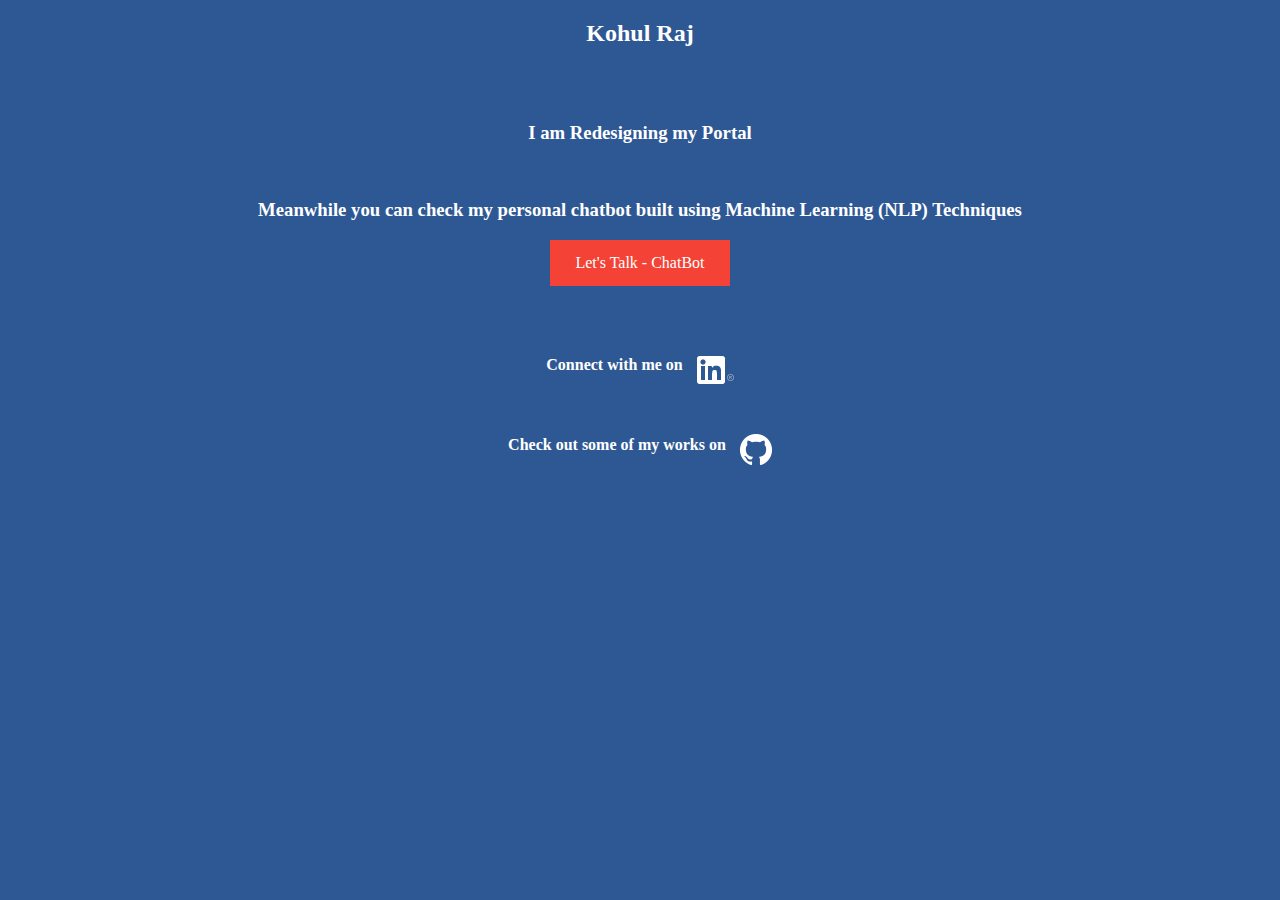
<file: index.html>
<!DOCTYPE html>
<html>
<head>
	<title>Kohul's Portal</title>
     <!-- Global site tag (gtag.js) - Google Analytics -->
    <script async src="https://www.googletagmanager.com/gtag/js?id=UA-137378866-1"></script>
    <script>
        window.dataLayer = window.dataLayer || [];
        function gtag(){dataLayer.push(arguments);}
        gtag('js', new Date());
        gtag('config', 'UA-137378866-1');
    </script>
    
	<style type="text/css">
		.content {
			text-align: center;
			color: white;
		}
		body {
			background-color: #2E5894;
		}
		a:link.chat, a:visited.chat {
		  background-color: #f44336;
		  color: white;
		  padding: 14px 25px;
		  text-align: center;
		  text-decoration: none;
		  display: inline-block;
		}
		a:hover.chat, a:active.chat {
		  background-color: black;
		}
		.image {
			padding-left: 10px;
		}
	</style>
	<link rel="stylesheet" href="css/overlay.css">
</head>
<body>
	 <!--chat-->
     <div id="myNav" class="overlay">
		<a href="javascript:void(0)" class="closebtn" onclick="closeNav()">&times;</a>
        <h3 class="overlay-title">Ask about Me</h3>
		<p id="messages" class="overlay-msg"></p>             
		<div id = "textbutton" class="overlay-content">
			<input type="text" id="txtbox" onkeydown = "if (event.keyCode == 13) document.getElementById('sendbutton').click()" size="50" />
			<button id="sendbutton" onclick="bot()">send</button>
    	</div>
	</div>
            <!-- end chat-->

	<div class="content">
        <h2>Kohul Raj</h2>
        <br><br>
		<h3>I am Redesigning my Portal</h3>
		<br>
		<h3>Meanwhile you can check my personal chatbot built using Machine Learning (NLP) Techniques</h3>

		<a href="#" onclick="openNav()" class="chat"><span>Let's Talk - ChatBot</span></a>
		<br><br><br><br>

		<p>
			<b>Connect with me on </b>
		    <a href="http://linkedin.com/in/kohulraj"> 
		    	<span class="image"></span><img src="img/ln.png" align="middle" alt=""></span>
		    </a>
	    </p>
        <br>
	    <p>
			<b>Check out some of my works on </b>
		    <a href="http://github.com/krmmkr"> 
		    	<span class="image"> <img src="img/github.png" align="middle" alt=""> </span>
		    </a>
		</p>
	</div>

	<script src="js/chat.js"></script>
</body>
</html>
</file>
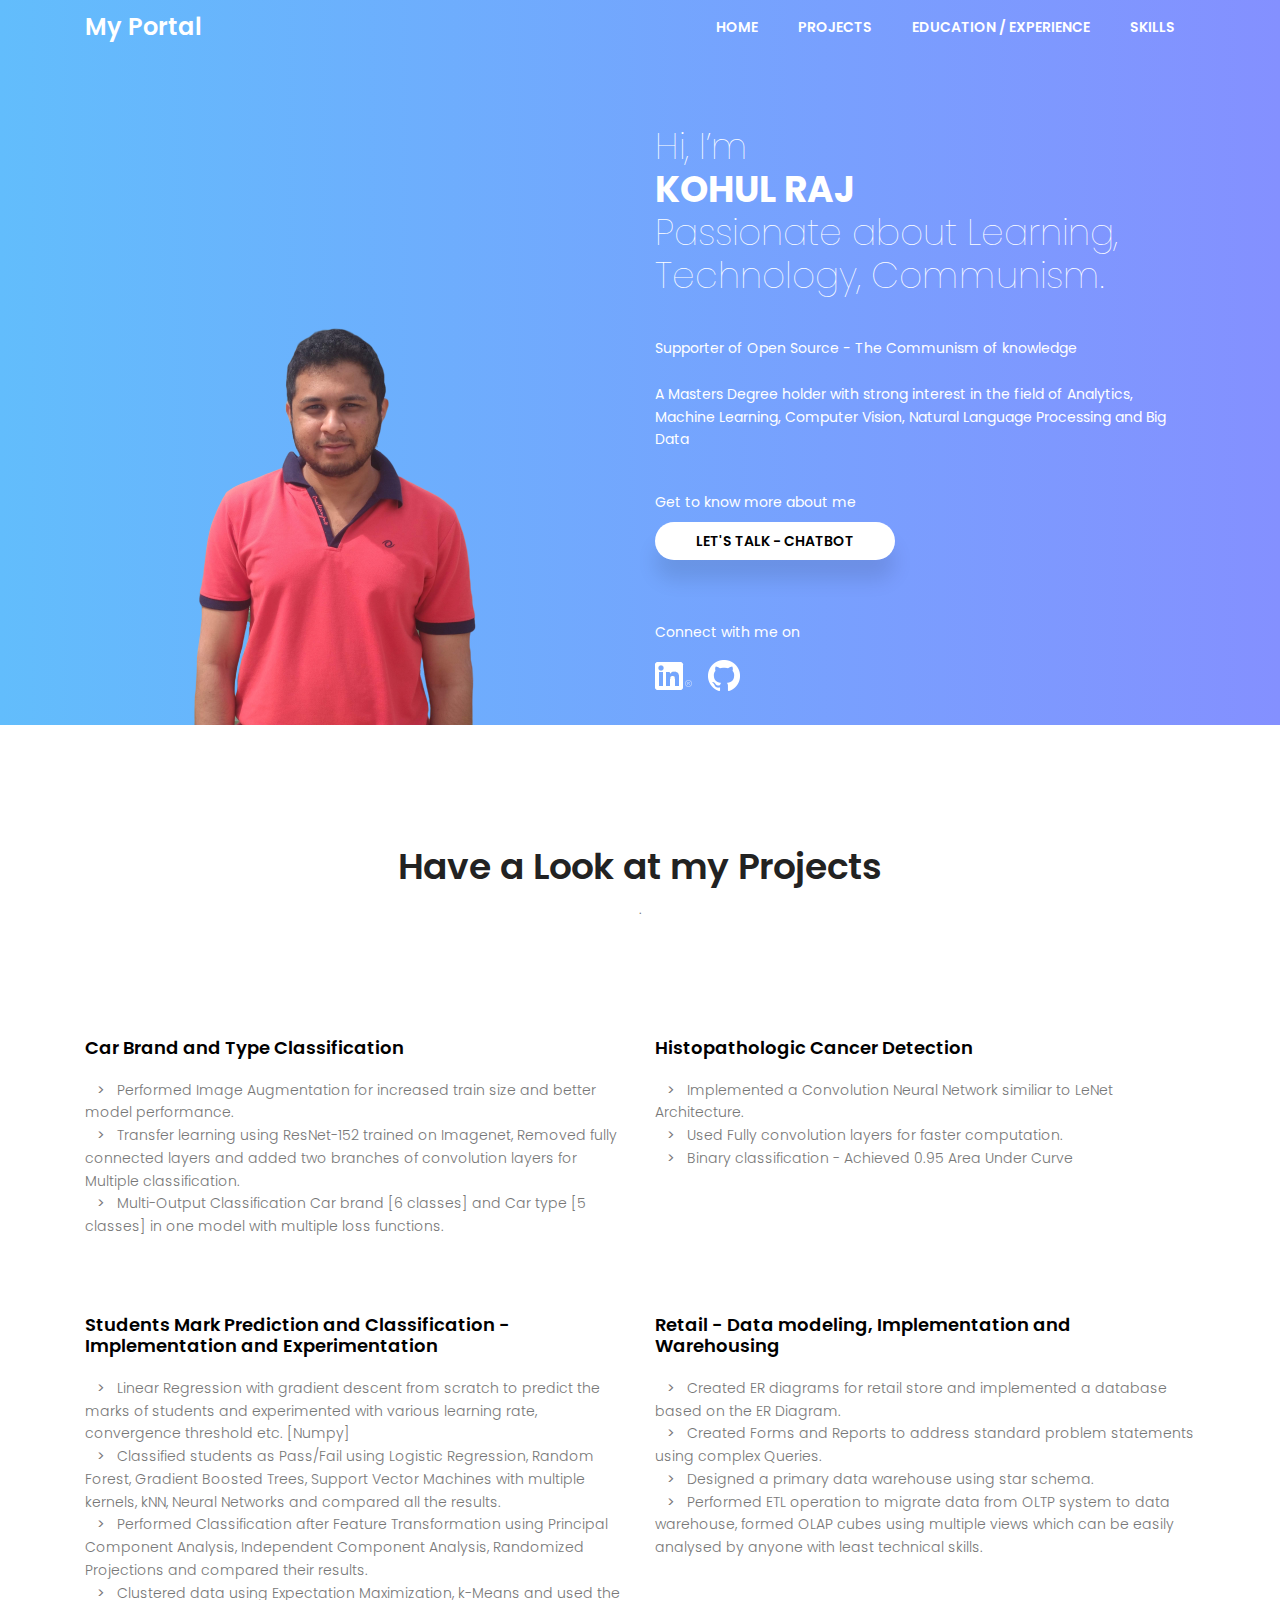
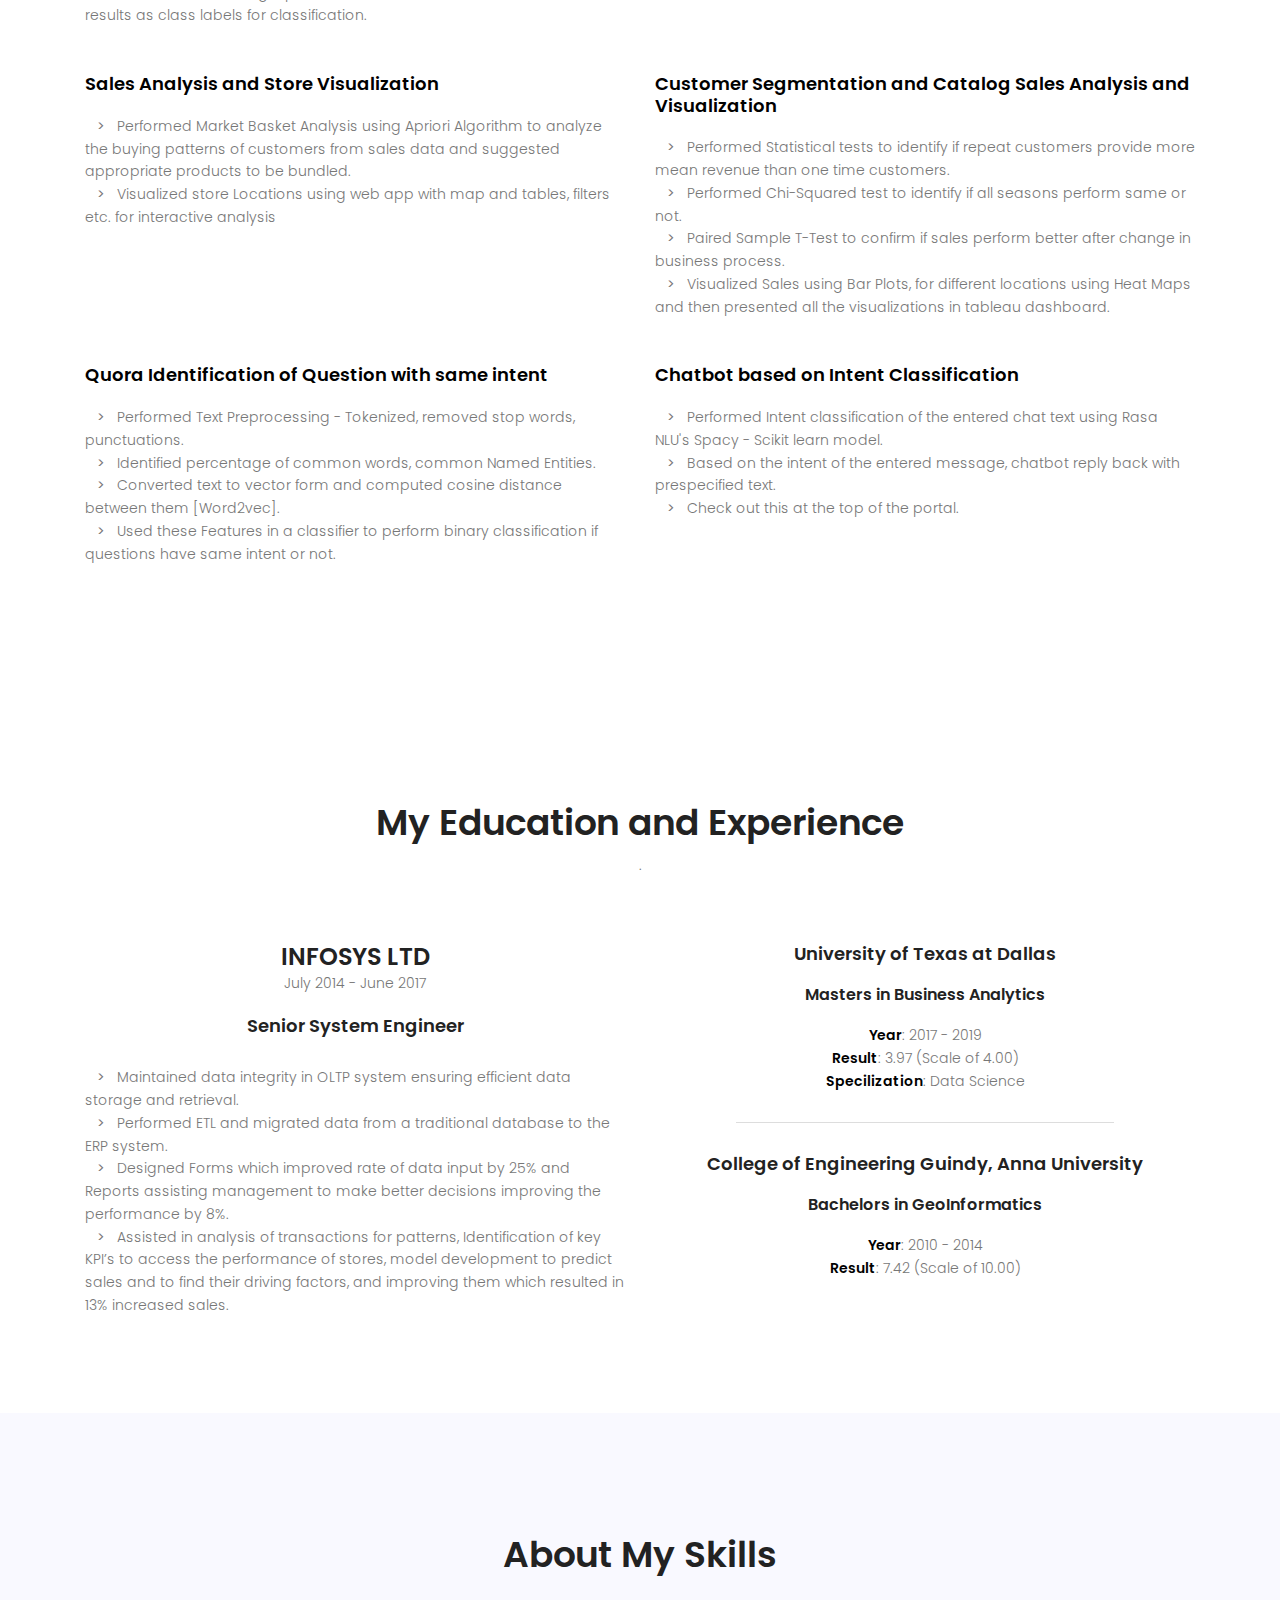
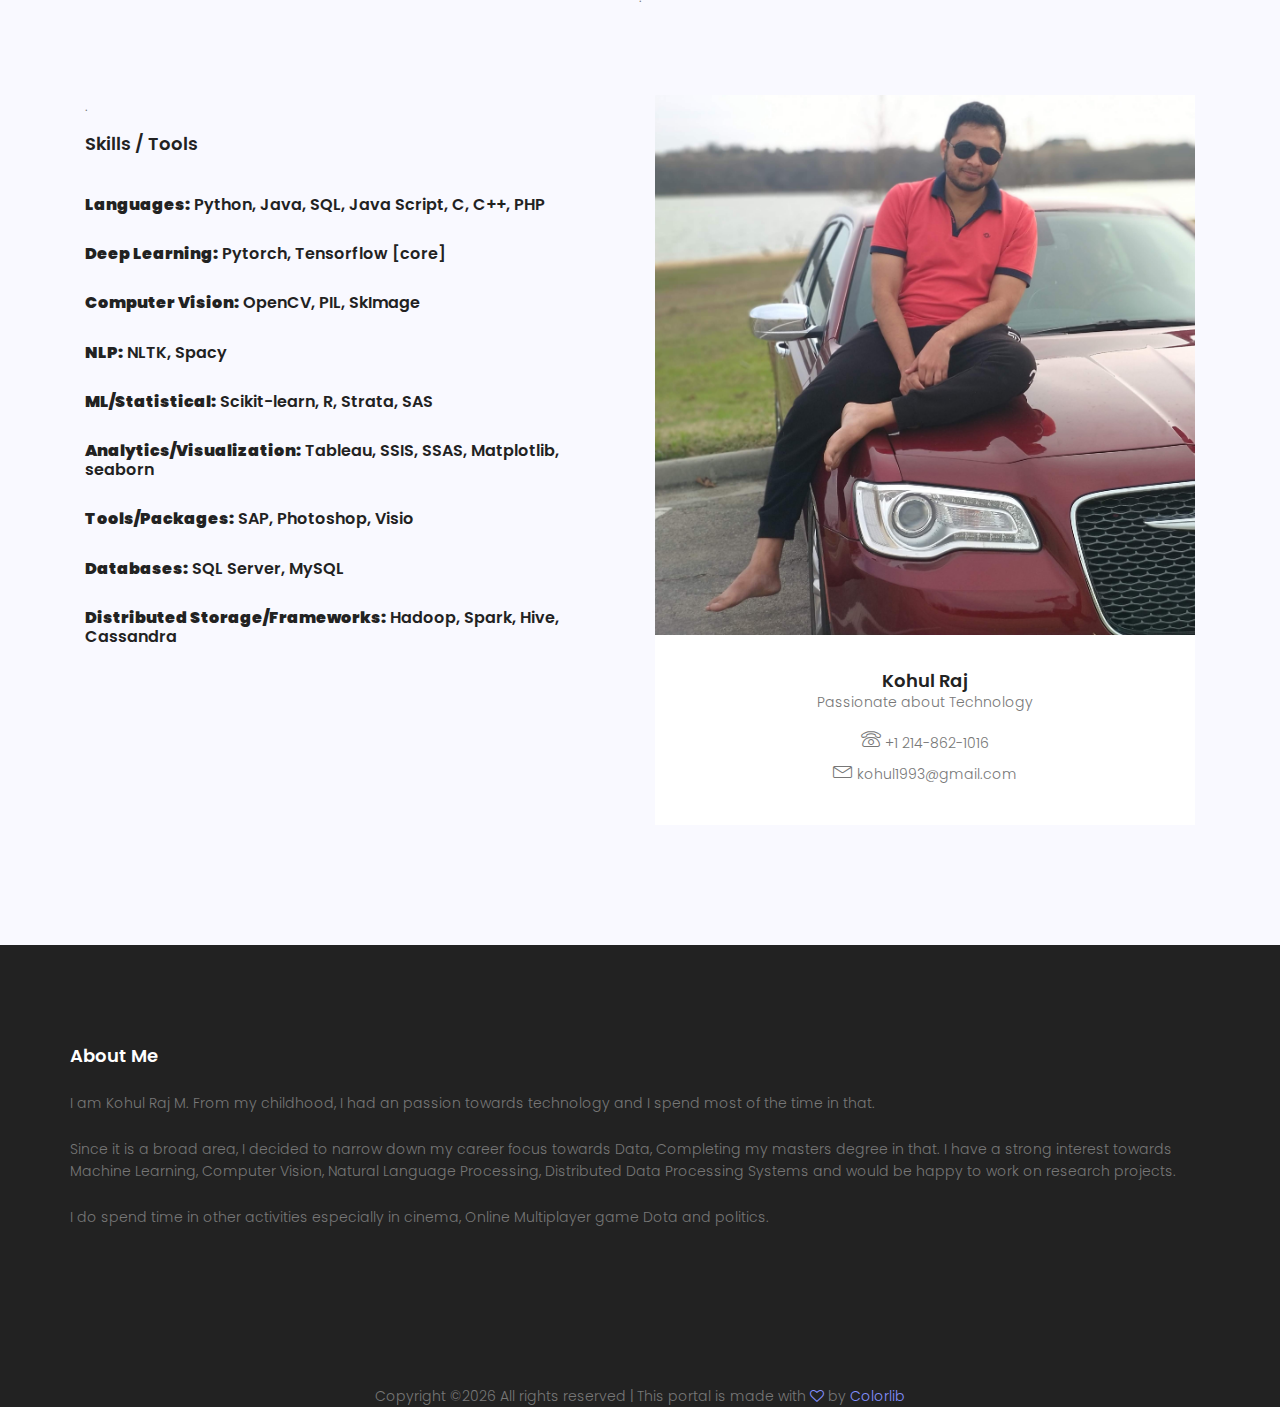
<file: old/index.html>
<!DOCTYPE html>
	<html lang="zxx" class="no-js">
	<head>
       
        <!-- Global site tag (gtag.js) - Google Analytics -->
    <script async src="https://www.googletagmanager.com/gtag/js?id=UA-137378866-1"></script>
    <script>
    window.dataLayer = window.dataLayer || [];
    function gtag(){dataLayer.push(arguments);}
    gtag('js', new Date());

    gtag('config', 'UA-137378866-1');
    </script>

		<!-- Mobile Specific Meta -->
		<meta name="viewport" content="width=device-width, initial-scale=1, shrink-to-fit=no">
		<!-- Favicon-->
		<link rel="shortcut icon" href="img/fav.png">
		<!-- Author Meta -->
		<meta name="author" content="colorlib">
		<!-- Meta Description -->
		<meta name="description" content="">
		<!-- Meta Keyword -->
		<meta name="keywords" content="">
		<!-- meta character set -->
		<meta charset="UTF-8">
		<!-- Site Title -->
		<title>Kohul's Portal</title>

		<link href="https://fonts.googleapis.com/css?family=Poppins:100,200,400,300,500,600,700" rel="stylesheet"> 
			<!--
			CSS
			============================================= -->
            <link rel="stylesheet" href="css/overlay.css">
			<link rel="stylesheet" href="css/linearicons.css">
			<link rel="stylesheet" href="css/font-awesome.min.css">
			<link rel="stylesheet" href="css/bootstrap.css">
			<link rel="stylesheet" href="css/magnific-popup.css">
			<link rel="stylesheet" href="css/owl.carousel.css">
			<link rel="stylesheet" href="css/main.css">
		</head>
		<body>
            <!--chat-->
            <div id="myNav" class="overlay">
  <a href="javascript:void(0)" class="closebtn" onclick="closeNav()">&times;</a>
                <h3 class="overlay-title">Ask about Me</h3>
<p id="messages" class="overlay-msg"></p>             
<div id = "textbutton" class="overlay-content">
<input type="text" id="txtbox" onkeydown = "if (event.keyCode == 13)
                        document.getElementById('sendbutton').click()" size="50" />
<button id="sendbutton" onclick="bot()">send</button>
    </div>
</div>
            <!-- end chat-->
            
            <!-- start banner Area -->
			<section class="banner-area" id="home">
				<!-- Start Header Area -->
				<header class="default-header">
					<nav class="navbar navbar-expand-lg  navbar-light">
						<div class="container">
							  <a class="navbar-brand" href="index.html">
							  	<!--<img src="img/logo.png" alt="">-->
                                  <h3 style='color:#fff'>My Portal</h3>
							  </a>
							  <button class="navbar-toggler" type="button" data-toggle="collapse" data-target="#navbarSupportedContent" aria-controls="navbarSupportedContent" aria-expanded="false" aria-label="Toggle navigation">
							    <span class="text-white lnr lnr-menu"></span>
							  </button>

							  <div class="collapse navbar-collapse justify-content-end align-items-center" id="navbarSupportedContent">
							    <ul class="navbar-nav">
									<li><a href="#home">Home</a></li>
									<li><a href="#projects">Projects</a></li>
									<li><a href="#Education">Education / Experience</a></li>
                                    <li><a href="#about">Skills</a></li>
									<!--<li><a href="#contact">Contact</a></li>-->
								   <!-- Dropdown -->
								   <!-- <li class="dropdown">
								      <a class="dropdown-toggle" href="#" id="navbardrop" data-toggle="dropdown">
								        Pages
								      </a>
								      <div class="dropdown-menu">
								        <a class="dropdown-item" href="generic.html">Generic</a>
								        <a class="dropdown-item" href="elements.html">Elements</a>
								      </div>
								    </li>-->									
							    </ul>
							  </div>						
						</div>
					</nav>
				</header>
				<!-- End Header Area -->				
			<div class="container">
				<div class="row justify-content-start align-items-center">
					<div class="col-lg-6 col-md-12 no-padding banner-right">
						<img class="img-fluid" src="img/my-img.png" alt="">
					</div>						
					<div class="col-lg-6 col-md-12 banner-left">
						<h1 class="text-white"><br>
							Hi, I’m <br>
							<span>Kohul Raj</span> <br>
							Passionate about Learning, Technology, Communism.					
						</h1>
						<p class="mx-auto text-white  mt-20 mb-40">
                            <b> 
Supporter of Open Source - The Communism of knowledge <br><br>
A Masters Degree holder with strong interest in the field of Analytics, Machine Learning, Computer Vision, Natural Language Processing and Big Data</b> 
						</p>
                        <p class="mx-auto text-white">
                            <b>Get to know more about me</b>
						</p>
						<a href="#" class="text-uppercase header-btn" onclick="openNav()"><span>Let's Talk - ChatBot</span></a>
                        <br><br><br><br>
                        <p class="mx-auto text-white">
                            <b>Connect with me on</b>
						</p>
                        <a href="http://linkedin.com/in/kohulraj">
                        <img src="img/ln.png" alt="">
                        </a>&nbsp&nbsp
                        <a href="http://github.com/krmmkr">
                        <img src="img/github.png" alt="">
                        </a>
					</div>
				</div>
			</div>
			</section>
			<!-- End banner Area -->	
			
			<!-- Start Project Area -->
			<section class="service-area section-gap" id="projects"> 
				<div class="container">
					<div class="row d-flex justify-content-center">
						<div class="menu-content pb-70 col-lg-8">
							<div class="title text-center">
								<h1 class="mb-10">Have a Look at my Projects</h1>
								<p>.</p>
							</div>
						</div>
					</div>						
					<div class="row">
              <!--           Car Brand and Type Classification  --project 1   -->
						<div class="single-service col-lg-6 col-md-6 mb-30">
							<div class="dec">
								<h4 class="mt-30"><a href="https://github.com/krmmkr/Computer-Vision/tree/master/Car%20Classification">Car Brand and Type Classification</a></h4>			
								<p class="mt-20">
                                    &nbsp&nbsp <b>></b> &nbsp Performed Image Augmentation for increased train size and better model performance. <br>
									&nbsp&nbsp <b>></b> &nbsp Transfer learning using ResNet-152 trained on Imagenet, Removed fully connected layers and added two branches of convolution layers for Multiple classification. <br>
&nbsp&nbsp <b>></b> &nbsp Multi-Output Classification Car brand [6 classes] and Car type [5 classes] in one model with multiple loss functions.
								</p>								
							</div>
						</div>
                <!--           Car Brand and Type Classification  --project 2   -->
                        
						<div class="single-service col-lg-6 col-md-6 mb-30">
							<div class="dec">
								<h4 class="mt-30"><a href="https://github.com/krmmkr/Computer-Vision/tree/master/Histopathologic%20cancer%20detection">Histopathologic Cancer Detection</a></h4>			
								<p class="mt-20">
									&nbsp&nbsp <b>></b> &nbsp Implemented a Convolution Neural Network similiar to LeNet Architecture.<br>
                                    &nbsp&nbsp <b>></b> &nbsp Used Fully convolution layers for faster computation.<br>
                                    &nbsp&nbsp <b>></b> &nbsp Binary classification - Achieved 0.95 Area Under Curve
								</p>								
							</div>
						</div>
                         <!--           Car Brand and Type Classification  --project 3   -->
						<div class="single-service col-lg-6 col-md-6">
							<div class="dec">
								<h4 class="mt-30"><a href="https://github.com/krmmkr/Machine-Learning">Students Mark Prediction and Classification - Implementation and Experimentation</a></h4>			
								<p class="mt-20">
									&nbsp&nbsp <b>></b> &nbsp Linear Regression with gradient descent from scratch to predict the marks of students and experimented with
various learning rate, convergence threshold etc. [Numpy] <br>
&nbsp&nbsp <b>></b> &nbsp Classified students as Pass/Fail using Logistic Regression, Random Forest, Gradient Boosted Trees, Support Vector
Machines with multiple kernels, kNN, Neural Networks and compared all the results. <br>
&nbsp&nbsp <b>></b> &nbsp Performed Classification after Feature Transformation using Principal Component Analysis, Independent
Component Analysis, Randomized Projections and compared their results.<br>
&nbsp&nbsp <b>></b> &nbsp Clustered data using Expectation Maximization, k-Means and used the results as class labels for classification.
								</p>								
							</div>
						</div>
                         <!--           Car Brand and Type Classification  --project 4   -->
						<div class="single-service col-lg-6 col-md-6">
							<div class="dec">
								<h4 class="mt-30"><a href="#">Retail - Data modeling, Implementation and Warehousing</a></h4>			
								<p class="mt-20">
									&nbsp&nbsp <b>></b> &nbsp Created ER diagrams for retail store and implemented a database based on the ER Diagram.<br>
&nbsp&nbsp <b>></b> &nbsp Created Forms and Reports to address standard problem statements using complex Queries.<br>
&nbsp&nbsp <b>></b> &nbsp Designed a primary data warehouse using star schema.<br>
&nbsp&nbsp <b>></b> &nbsp Performed ETL operation to migrate data from OLTP system to data warehouse, formed OLAP cubes using multiple
views which can be easily analysed by anyone with least technical skills.
								</p>								
							</div>
						</div>	
                         <!--           Car Brand and Type Classification  --project 5   -->
                       	<div class="single-service col-lg-6 col-md-6">
							<div class="dec">
								<h4 class="mt-30"><a href="#">Sales Analysis and Store Visualization</a></h4>			
								<p class="mt-20">
                                  &nbsp&nbsp <b>></b> &nbsp  Performed Market Basket Analysis using Apriori Algorithm to analyze the buying patterns of customers from sales
data and suggested appropriate products to be bundled.<br>
&nbsp&nbsp <b>></b> &nbsp Visualized store Locations using web app with map and tables, filters etc. for interactive analysis
								</p>								
							</div>
						</div>	
                         <!--           Car Brand and Type Classification  --project 6   -->
                        	<div class="single-service col-lg-6 col-md-6">
							<div class="dec">
								<h4 class="mt-30"><a href="#">Customer Segmentation and Catalog Sales Analysis and Visualization</a></h4>			
								<p class="mt-20">
									&nbsp&nbsp <b>></b> &nbsp Performed Statistical tests to identify if repeat customers provide more mean revenue than one time customers.<br>
&nbsp&nbsp <b>></b> &nbsp Performed Chi-Squared test to identify if all seasons perform same or not.<br>
&nbsp&nbsp <b>></b> &nbsp Paired Sample T-Test to confirm if sales perform better after change in business process.<br>
&nbsp&nbsp <b>></b> &nbsp Visualized Sales using Bar Plots, for different locations using Heat Maps and then presented all the visualizations in
tableau dashboard.
								</p>								
							</div>
						</div>
                        
                         <!--           Car Brand and Type Classification  --project 7   -->
                        	<div class="single-service col-lg-6 col-md-6">
							<div class="dec">
								<h4 class="mt-30"><a href="#">Quora Identification of Question with same intent</a></h4>			
								<p class="mt-20">
								&nbsp&nbsp <b>></b> &nbsp Performed Text Preprocessing - Tokenized, removed stop words, punctuations.<br>
                                &nbsp&nbsp <b>></b> &nbsp Identified percentage of common words, common Named Entities.<br>
                                &nbsp&nbsp <b>></b> &nbsp Converted text to vector form and computed cosine distance between them [Word2vec].<br>
                                &nbsp&nbsp <b>></b> &nbsp Used these Features in a classifier to perform binary classification if questions have same intent or not.
								</p>								
							</div>
						</div>
                        <!-- Project 8 -->
                        <div class="single-service col-lg-6 col-md-6">
							<div class="dec">
								<h4 class="mt-30"><a href="#">Chatbot based on Intent Classification</a></h4>			
								<p class="mt-20">
								&nbsp&nbsp <b>></b> &nbsp Performed Intent classification of the entered chat text using Rasa NLU's Spacy - Scikit learn model.<br>
                                &nbsp&nbsp <b>></b> &nbsp Based on the intent of the entered message, chatbot reply back with prespecified text.<br>
                                &nbsp&nbsp <b>></b> &nbsp Check out this at the top of the portal.
								</p>								
							</div>
						</div>
                        <!-- end project 8 -->
					</div>
				</div>	
			</section>
			<!-- End Project Area -->
            
            <!-- Start qualification Area -->
			<section class="qualification-area pt-100 pb-80" id="Education">
				<div class="container">
					<div class="row d-flex justify-content-center">
						<div class="menu-content pb-20 col-lg-8">
							<div class="title text-center">
								<h1 class="mb-10">My Education and Experience</h1>
								<p>.</p>
							</div>
						</div>
					</div>							
					<div class="row d-flex justify-content-center">
						<div class="col-lg-6 col-md-6 qty-left">
                            
							<div class="single-qly">
								<h3 class="text-uppercase">Infosys Ltd</h3>
								<p>July 2014 - June 2017</p>
								<h4 class="pt-20">Senior System Engineer</h4><!--pb-20-->
                                </div>	
								<p>
&nbsp&nbsp <b>></b> &nbsp Maintained data integrity in OLTP system ensuring efficient data storage and retrieval.<br>
&nbsp&nbsp <b>></b> &nbsp Performed ETL and migrated data from a traditional database to the ERP system.<br>
&nbsp&nbsp <b>></b> &nbsp Designed Forms which improved rate of data input by 25% and Reports assisting management to make better
decisions improving the performance by 8%.<br>
&nbsp&nbsp <b>></b> &nbsp Assisted in analysis of transactions for patterns, Identification of key KPI’s to access the performance of stores, model development to predict sales and to find their driving factors, and improving them which resulted in 13% increased sales.
<br>
								</p>							
											
						</div>
						<div class="col-lg-6 col-md-6 qty-right">
							<div class="single-qly">
								<h4 class="pb-20">University of Texas at Dallas</h4>
								<h5 class="pb-20">Masters in Business Analytics</h4>
								
								<p><b>Year</b>: 2017 - 2019</p>								
								<p><b>Result</b>:  3.97 (Scale of 4.00)</p>	
                                <p><b>Specilization</b>:  Data Science</p>
                             </div>
							
							<div class="btm-border d-block mx-auto"></div>							
							<div class="single-qly">
								<h4 class="pb-20">College of Engineering Guindy, Anna University</h4>	
								<h5 class="pb-20">Bachelors in GeoInformatics</h4>
								
								<p><b>Year</b>: 2010 - 2014</p>								
								<p><b>Result</b>:  7.42 (Scale of 10.00)</p>	
                             </div>	
																			
						</div>						
					</div>
				</div>	
			</section>
			<!-- End qualification Area -->
			
            
			
			<!-- Start about Area -->
			<section class="about-area section-gap" id="about">
				<div class="container">
					<div class="row d-flex justify-content-center">
						<div class="menu-content pb-70 col-lg-8">
							<div class="title text-center">
								<h1 class="mb-10">About My Skills</h1>
								<p>.</p>
							</div>
						</div>
					</div>					
					<div class="row">
						<div class="col-lg-6 about-left">
							<p>
								.
							</p>
							<h4 class="pb-40">Skills / Tools</h4>
                            
                            <h5 class="skillbar"><b>Languages:</b> Python, Java, SQL, Java Script, C, C++, PHP</h5>
                            <h5 class="skillbar"><b>Deep Learning:</b> Pytorch, Tensorflow [core]</h5>
                            <h5 class="skillbar"><b>Computer Vision:</b> OpenCV, PIL, SkImage </h5>
                            <h5 class="skillbar"><b>NLP:</b> NLTK, Spacy </h5>
                            <h5 class="skillbar"><b>ML/Statistical:</b> Scikit-learn, R, Strata, SAS </h5>
                            <h5 class="skillbar"><b>Analytics/Visualization:</b> Tableau, SSIS, SSAS, Matplotlib, seaborn</h5>
                            <h5 class="skillbar"><b>Tools/Packages:</b> SAP, Photoshop, Visio</h5>
                            <h5 class="skillbar"><b>Databases:</b> SQL Server, MySQL</h5>
                            <h5 class="skillbar"><b>Distributed Storage/Frameworks:</b> Hadoop, Spark, Hive, Cassandra</h5>
                            
				               <!--skillbar-->         
						</div>
						<div class="col-lg-6 about-right justify-content-end d-flex">
							<div class="myself-wrap">
								<img class="img-fluid" src="img/intro-img.jpg" alt="">
								<div class="desc">
									<h4>Kohul Raj</h4>
									<p class="pb-10">Passionate about Technology</p>
									<p><span class="lnr lnr-phone"></span> +1 214-862-1016</p>
									<p><span class="lnr lnr-envelope"></span> kohul1993@gmail.com</p>
									<!--<a class="mt-30 text-uppercase talk-btn" href="#"><span>Hire Me</span></a>-->
								</div>
							</div>
						</div>
					</div>
				</div>	
			</section>
			<!-- End about Area -->	
			
			<!-- start footer Area -->		
			<footer class="footer-area section-gap">
				<div class="container">
					<div class="row">
						<!--<div class="col-lg-5  col-md-6 col-sm-6">-->
							<!--<div class="single-footer-widget">-->
								<h6>About Me</h6>
								<p>
									I am Kohul Raj M. From my childhood, I had an passion towards technology and I spend most of the time in that.<br> <br>
  Since it is a broad area, I decided to narrow down my career focus towards Data, Completing my masters degree in that. I have a strong interest towards Machine Learning, Computer Vision, Natural Language Processing, Distributed Data Processing Systems and would be happy to work on research projects.<br><br>
  I do spend time in other activities especially in cinema, Online Multiplayer game Dota and politics. 
								</p>
                                	<!--</div>-->
					<!--	</div>-->
                        </div>
                    </div>
                

					<!--	<div class="col-lg-2 col-md-6 col-sm-6 social-widget">
							<div class="single-footer-widget">
								<h6>Follow Me</h6>
								<p>Let us be social</p>
								<div class="footer-social d-flex align-items-center">
									<a href="#"><i class="fa fa-facebook"></i></a>
									<a href="#"><i class="fa fa-twitter"></i></a>
								</div>
							</div>
						</div>		-->					
					
				
			</footer>
                    <div align="center" style="background-color: #222222;">
								<!-- Link back to Colorlib can't be removed. Template is licensed under CC BY 3.0. -->
            		<p class="footer-text">Copyright &copy;<script>document.write(new Date().getFullYear());</script> All rights reserved | This portal is made with <i class="fa fa-heart-o" aria-hidden="true"></i> by <a href="https://colorlib.com" target="_blank">Colorlib</a></p>
            		<!-- Link back to Colorlib can't be removed. Template is licensed under CC BY 3.0. -->
                    </div>	
			<!-- End footer Area -->			

			<script src="js/vendor/jquery-2.2.4.min.js"></script>
			<script src="https://cdnjs.cloudflare.com/ajax/libs/popper.js/1.11.0/umd/popper.min.js" integrity="sha384-b/U6ypiBEHpOf/4+1nzFpr53nxSS+GLCkfwBdFNTxtclqqenISfwAzpKaMNFNmj4" crossorigin="anonymous"></script>
			<script src="js/vendor/bootstrap.min.js"></script>
			<script src="js/jquery.ajaxchimp.min.js"></script>
			<script src="js/jquery.magnific-popup.min.js"></script>
			<script src="js/parallax.min.js"></script>			
			<script src="js/owl.carousel.min.js"></script>			
			<script src="js/jquery.sticky.js"></script>

			<script src="js/main.js"></script>	
            <script src="js/chat.js"></script>	
		</body>
	</html>
</file>
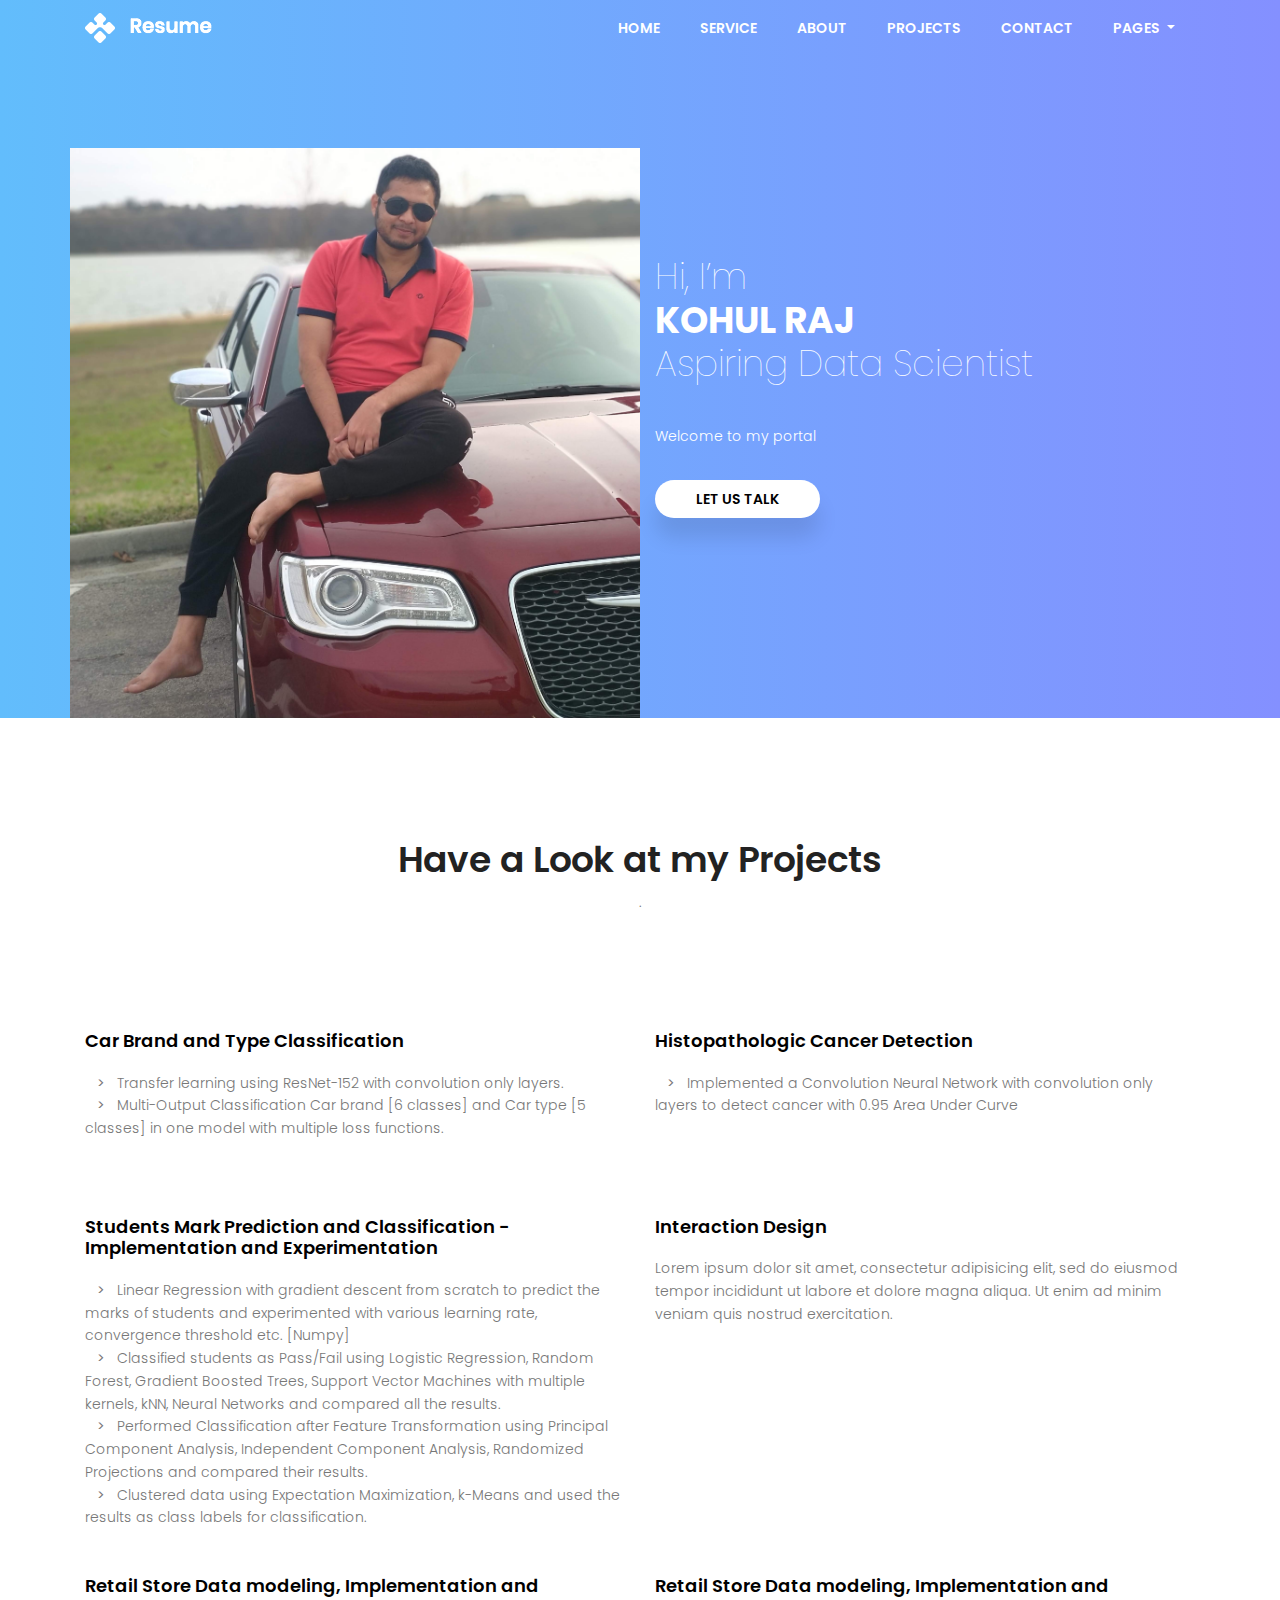
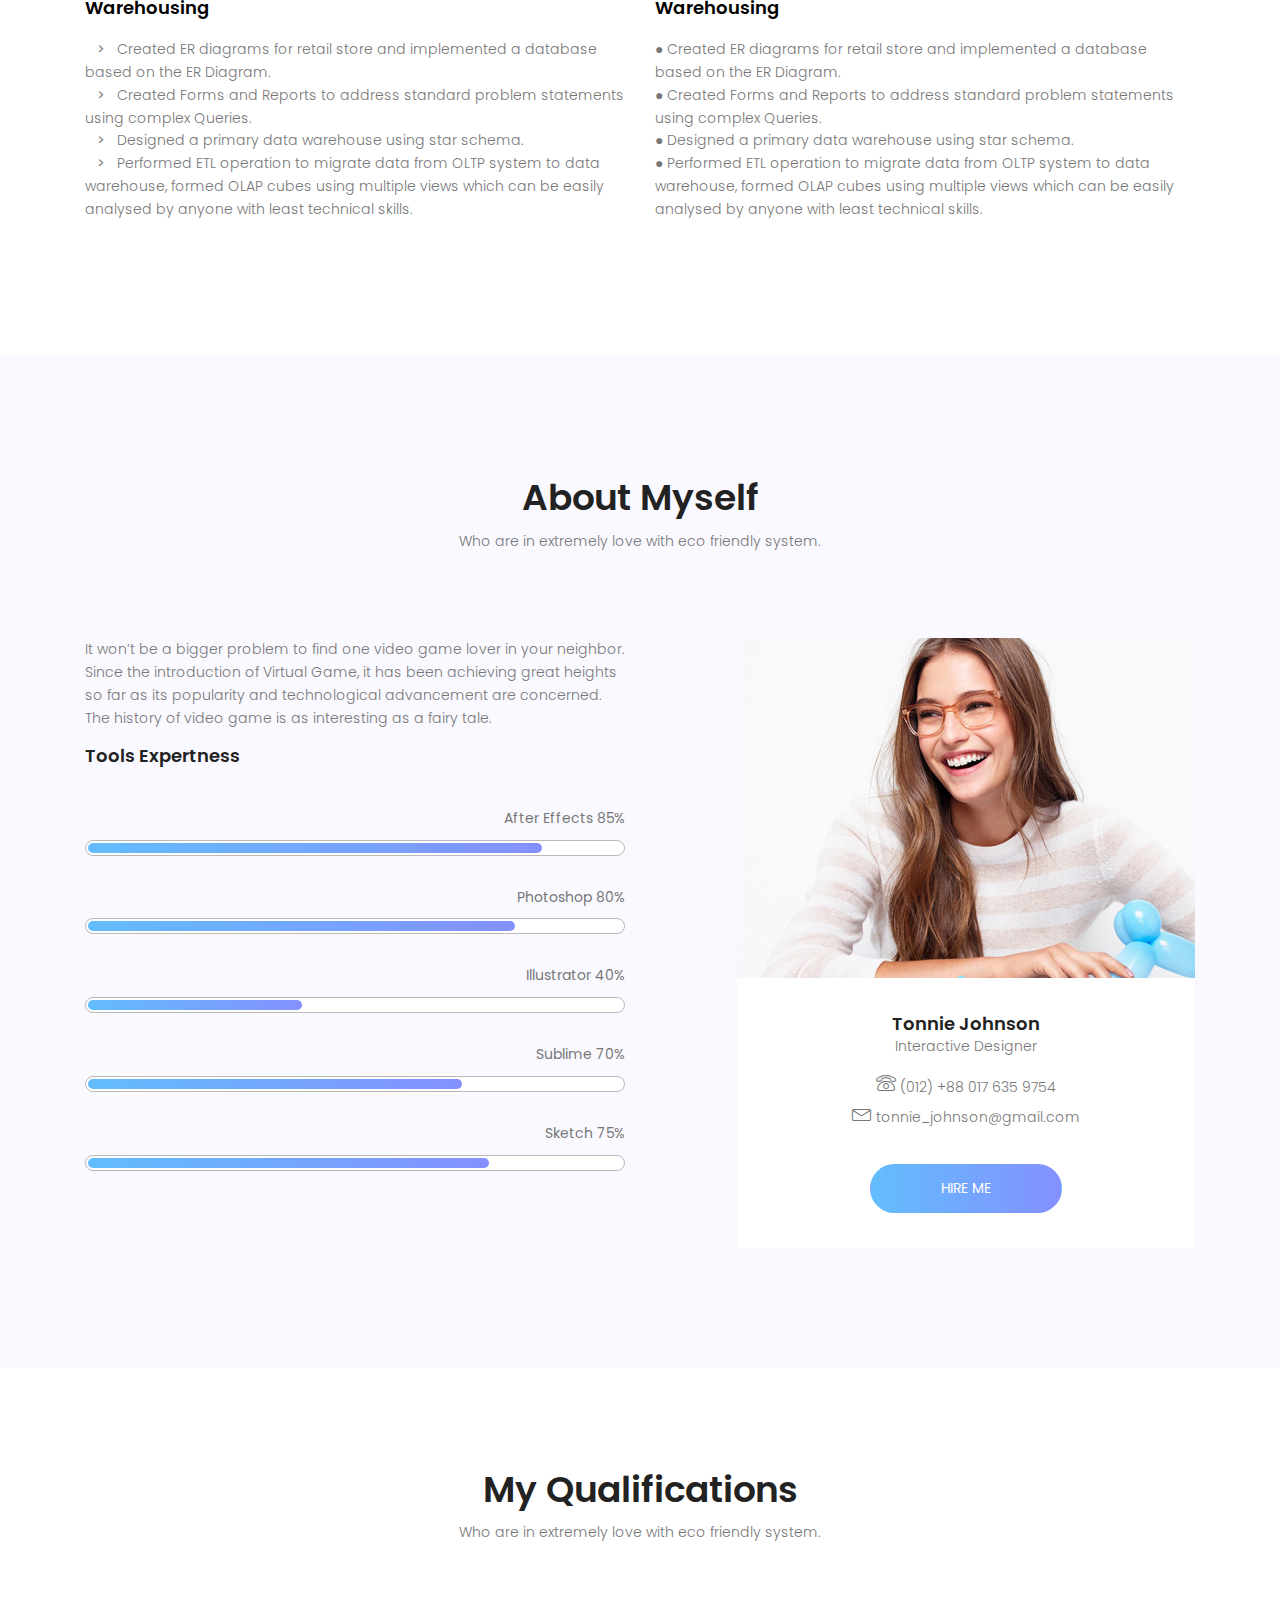
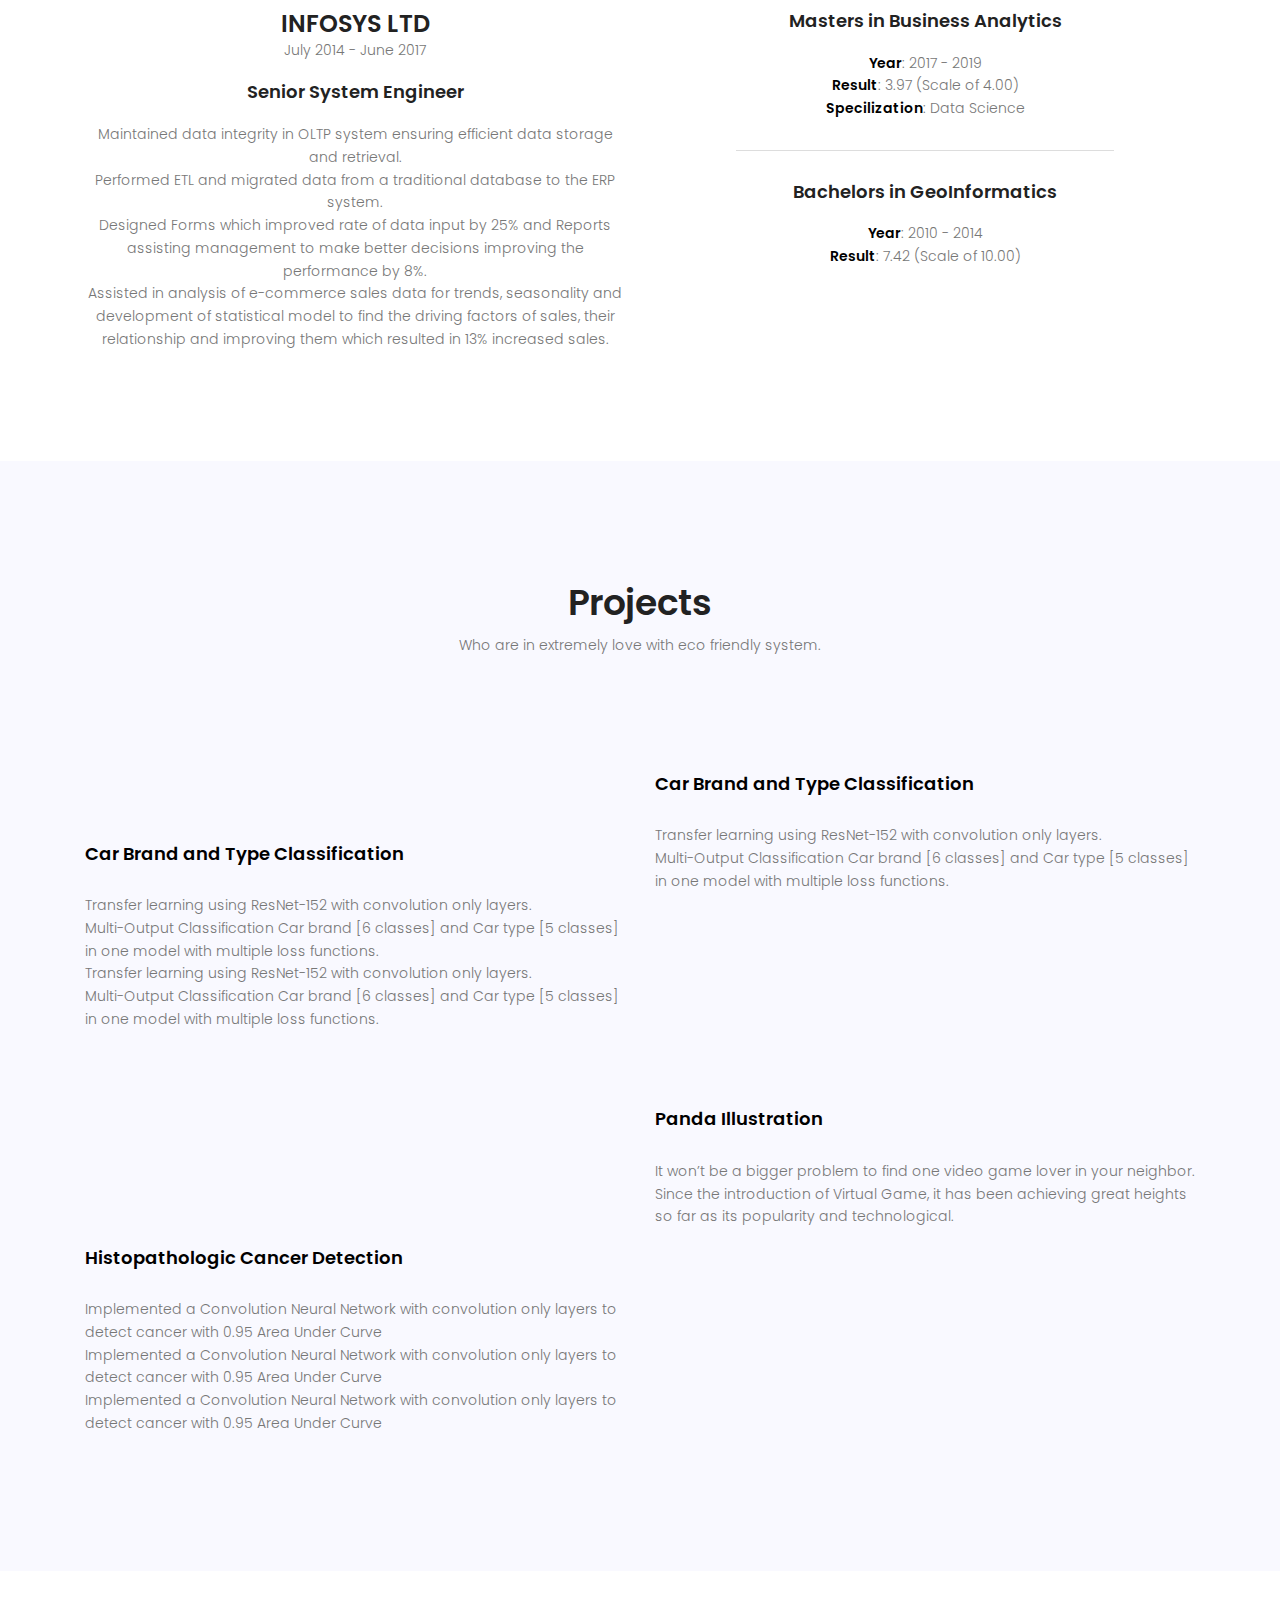
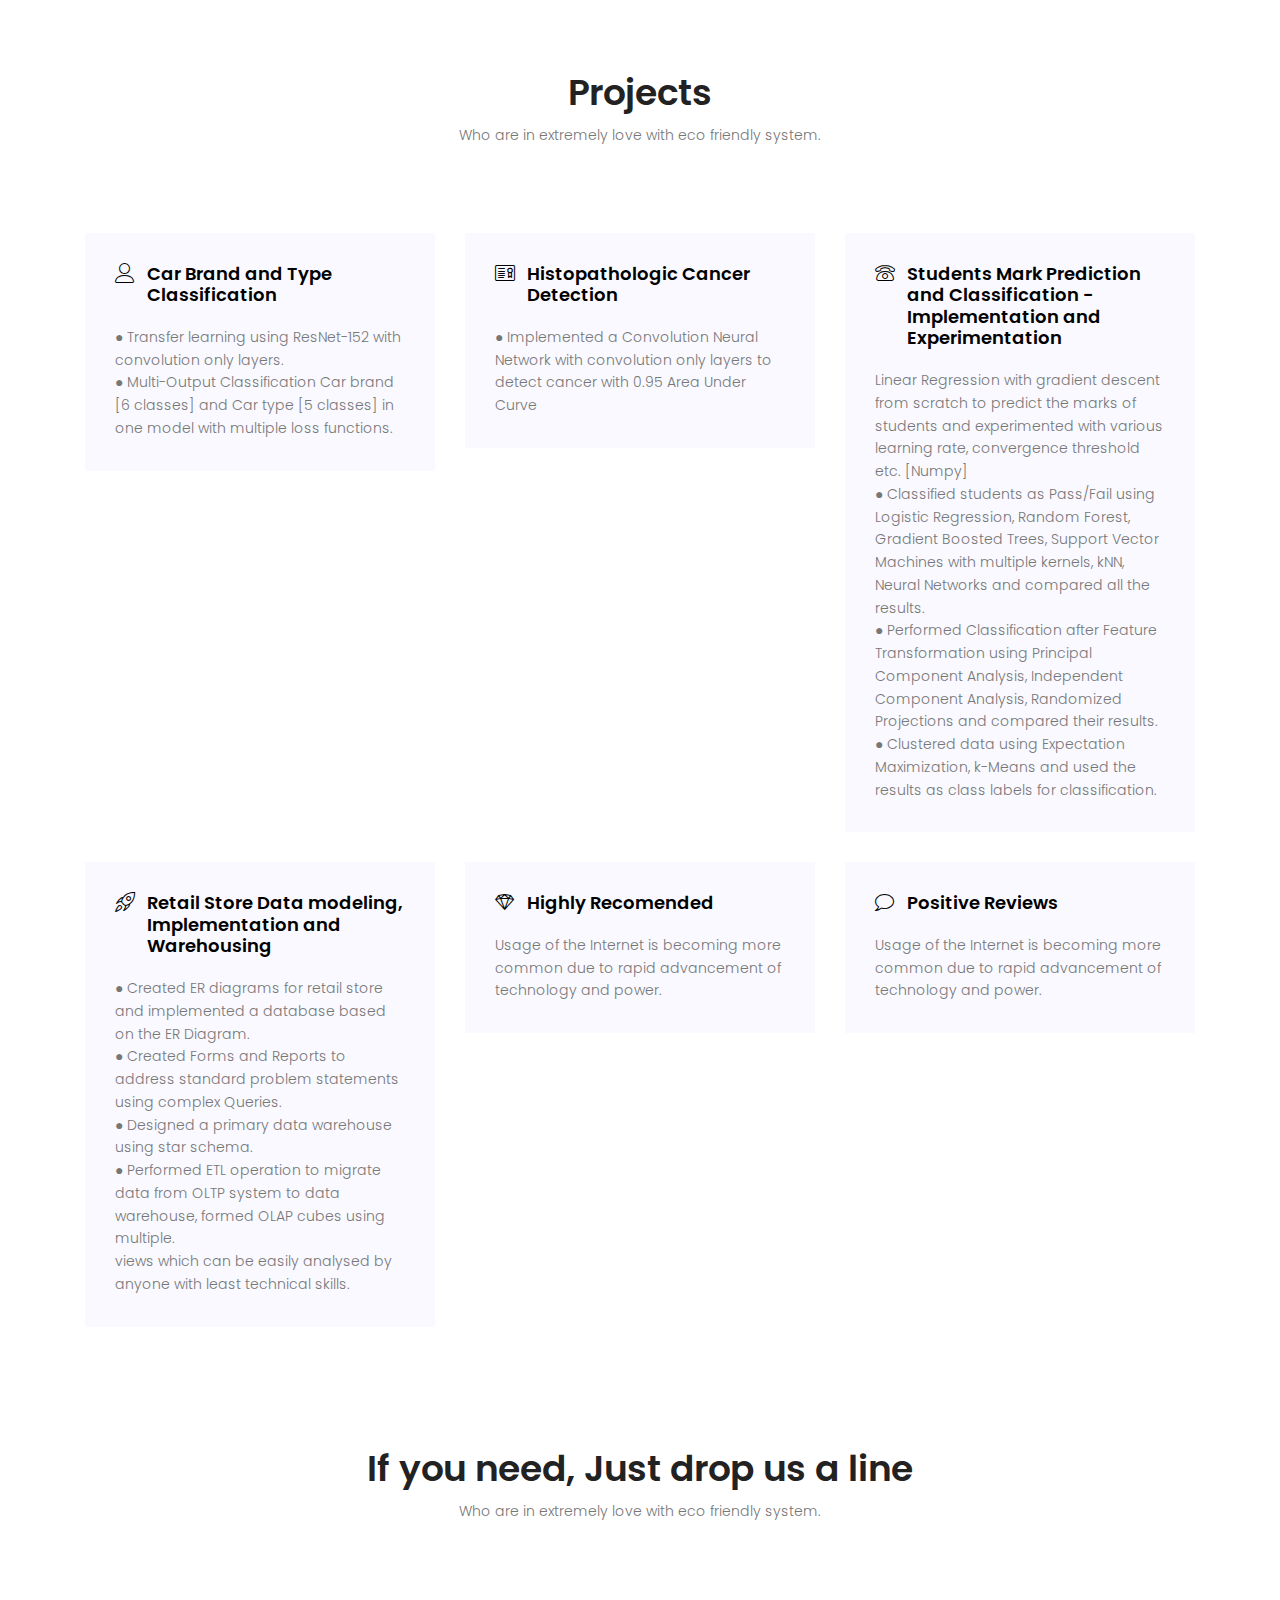
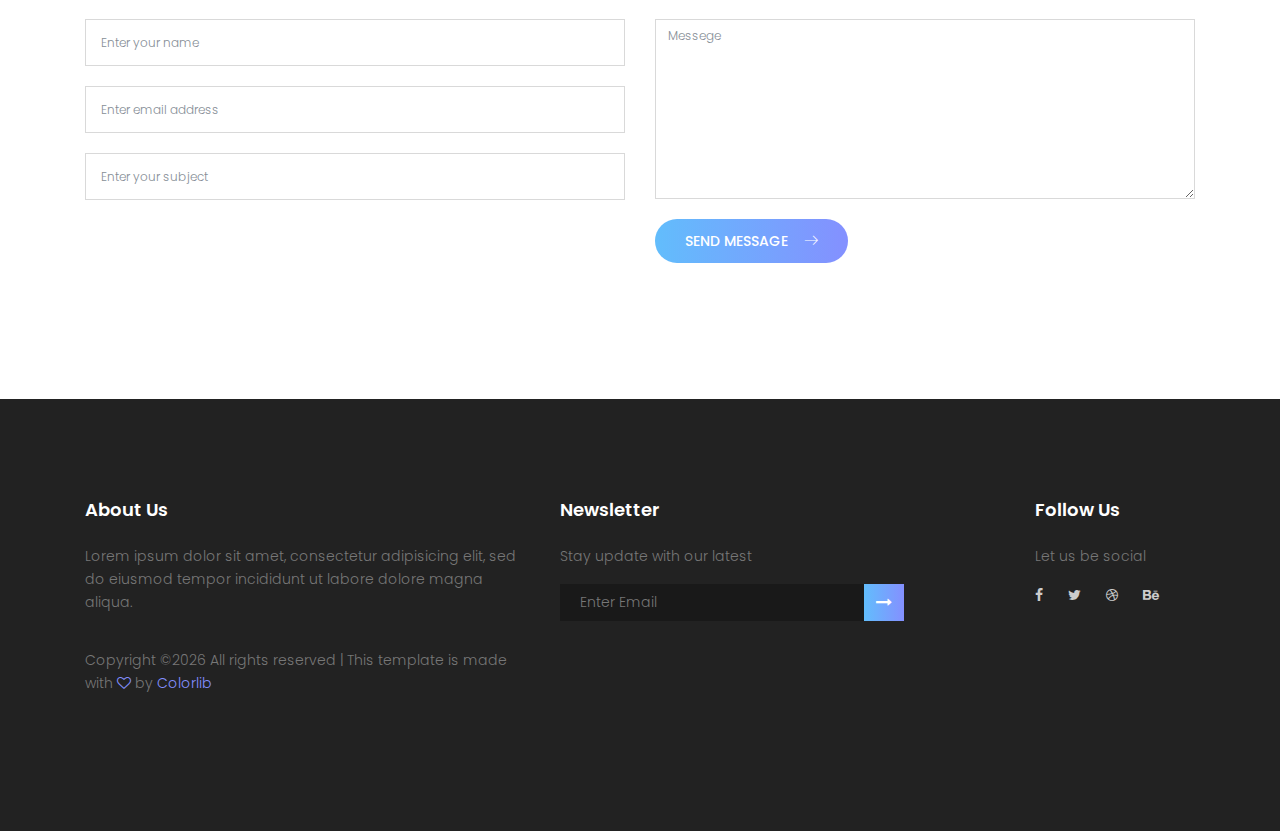
<file: test/resume/index.html>
<!DOCTYPE html>
	<html lang="zxx" class="no-js">
	<head>
		<!-- Mobile Specific Meta -->
		<meta name="viewport" content="width=device-width, initial-scale=1, shrink-to-fit=no">
		<!-- Favicon-->
		<link rel="shortcut icon" href="img/fav.png">
		<!-- Author Meta -->
		<meta name="author" content="colorlib">
		<!-- Meta Description -->
		<meta name="description" content="">
		<!-- Meta Keyword -->
		<meta name="keywords" content="">
		<!-- meta character set -->
		<meta charset="UTF-8">
		<!-- Site Title -->
		<title>Resume</title>

		<link href="https://fonts.googleapis.com/css?family=Poppins:100,200,400,300,500,600,700" rel="stylesheet"> 
			<!--
			CSS
			============================================= -->
			<link rel="stylesheet" href="css/linearicons.css">
			<link rel="stylesheet" href="css/font-awesome.min.css">
			<link rel="stylesheet" href="css/bootstrap.css">
			<link rel="stylesheet" href="css/magnific-popup.css">
			<link rel="stylesheet" href="css/owl.carousel.css">
			<link rel="stylesheet" href="css/main.css">
		</head>
		<body>
			<!-- start banner Area -->
			<section class="banner-area" id="home">
				<!-- Start Header Area -->
				<header class="default-header">
					<nav class="navbar navbar-expand-lg  navbar-light">
						<div class="container">
							  <a class="navbar-brand" href="index.html">
							  	<img src="img/logo.png" alt="">
							  </a>
							  <button class="navbar-toggler" type="button" data-toggle="collapse" data-target="#navbarSupportedContent" aria-controls="navbarSupportedContent" aria-expanded="false" aria-label="Toggle navigation">
							    <span class="text-white lnr lnr-menu"></span>
							  </button>

							  <div class="collapse navbar-collapse justify-content-end align-items-center" id="navbarSupportedContent">
							    <ul class="navbar-nav">
									<li><a href="#home">Home</a></li>
									<li><a href="#service">Service</a></li>
									<li><a href="#about">About</a></li>
									<li><a href="#project">Projects</a></li>
									<li><a href="#contact">Contact</a></li>
								   <!-- Dropdown -->
								    <li class="dropdown">
								      <a class="dropdown-toggle" href="#" id="navbardrop" data-toggle="dropdown">
								        Pages
								      </a>
								      <div class="dropdown-menu">
								        <a class="dropdown-item" href="generic.html">Generic</a>
								        <a class="dropdown-item" href="elements.html">Elements</a>
								      </div>
								    </li>										
							    </ul>
							  </div>						
						</div>
					</nav>
				</header>
				<!-- End Header Area -->				
			<div class="container">
				<div class="row justify-content-start align-items-center">
					<div class="col-lg-6 col-md-12 no-padding banner-right">
						<img class="img-fluid" src="img/intro-img.jpg" alt="">
					</div>						
					<div class="col-lg-6 col-md-12 banner-left">
						<h1 class="text-white">
							Hi, I’m <br>
							<span>Kohul Raj</span> <br>
							Aspiring Data Scientist					
						</h1>
						<p class="mx-auto text-white  mt-20 mb-40">
							Welcome to my portal
						</p>
						<a href="#" class="text-uppercase header-btn"><span>Let Us Talk</span></a>
					</div>
				</div>
			</div>
			</section>
			<!-- End banner Area -->	
			
			<!-- Start service Area -->
			<section class="service-area section-gap" id="service"> 
				<div class="container">
					<div class="row d-flex justify-content-center">
						<div class="menu-content pb-70 col-lg-8">
							<div class="title text-center">
								<h1 class="mb-10">Have a Look at my Projects</h1>
								<p>.</p>
							</div>
						</div>
					</div>						
					<div class="row">
                        
						<div class="single-service col-lg-6 col-md-6 mb-30">
							<div class="dec">
								<h4 class="mt-30"><a href="#">Car Brand and Type Classification</a></h4>			
								<p class="mt-20">
									&nbsp&nbsp <b>></b> &nbsp Transfer learning using ResNet-152 with convolution only layers. <br>
&nbsp&nbsp <b>></b> &nbsp Multi-Output Classification Car brand [6 classes] and Car type [5 classes] in one model with multiple loss functions.
								</p>								
							</div>
						</div>
                        
						<div class="single-service col-lg-6 col-md-6 mb-30">
							<div class="dec">
								<h4 class="mt-30"><a href="#">Histopathologic Cancer Detection</a></h4>			
								<p class="mt-20">
									&nbsp&nbsp <b>></b> &nbsp Implemented a Convolution Neural Network with convolution only layers to detect cancer with 0.95 Area Under Curve
								</p>								
							</div>
						</div>
                        
						<div class="single-service col-lg-6 col-md-6">
							<div class="dec">
								<h4 class="mt-30"><a href="#">Students Mark Prediction and Classification - Implementation and Experimentation</a></h4>			
								<p class="mt-20">
									&nbsp&nbsp <b>></b> &nbsp Linear Regression with gradient descent from scratch to predict the marks of students and experimented with
various learning rate, convergence threshold etc. [Numpy] <br>
&nbsp&nbsp <b>></b> &nbsp Classified students as Pass/Fail using Logistic Regression, Random Forest, Gradient Boosted Trees, Support Vector
Machines with multiple kernels, kNN, Neural Networks and compared all the results. <br>
&nbsp&nbsp <b>></b> &nbsp Performed Classification after Feature Transformation using Principal Component Analysis, Independent
Component Analysis, Randomized Projections and compared their results.<br>
&nbsp&nbsp <b>></b> &nbsp Clustered data using Expectation Maximization, k-Means and used the results as class labels for classification.
								</p>								
							</div>
						</div>
                        
						<div class="single-service col-lg-6 col-md-6">
							<div class="dec">
								<h4 class="mt-30"><a href="#">Interaction Design</a></h4>			
								<p class="mt-20">
									Lorem ipsum dolor sit amet, consectetur adipisicing elit, sed do eiusmod tempor incididunt ut labore et dolore magna aliqua. Ut enim ad minim veniam quis nostrud exercitation.
								</p>								
							</div>
						</div>	
                        
                       	<div class="single-service col-lg-6 col-md-6">
							<div class="dec">
								<h4 class="mt-30"><a href="#">Retail Store Data modeling, Implementation and Warehousing</a></h4>			
								<p class="mt-20">
                                    &nbsp&nbsp <b>></b> &nbsp Created ER diagrams for retail store and implemented a database based on the ER Diagram.<br>
&nbsp&nbsp <b>></b> &nbsp Created Forms and Reports to address standard problem statements using complex Queries.<br>
&nbsp&nbsp <b>></b> &nbsp Designed a primary data warehouse using star schema.<br>
&nbsp&nbsp <b>></b> &nbsp Performed ETL operation to migrate data from OLTP system to data warehouse, formed OLAP cubes using multiple
views which can be easily analysed by anyone with least technical skills.
								</p>								
							</div>
						</div>	
                        
                        	<div class="single-service col-lg-6 col-md-6">
							<div class="dec">
								<h4 class="mt-30"><a href="#">Retail Store Data modeling, Implementation and Warehousing</a></h4>			
								<p class="mt-20">
									● Created ER diagrams for retail store and implemented a database based on the ER Diagram.<br>
● Created Forms and Reports to address standard problem statements using complex Queries.<br>
● Designed a primary data warehouse using star schema.<br>
● Performed ETL operation to migrate data from OLTP system to data warehouse, formed OLAP cubes using multiple
views which can be easily analysed by anyone with least technical skills.<br>
								</p>								
							</div>
						</div>	
                        
					</div>
				</div>	
			</section>
			<!-- End service Area -->
			
			<!-- Start about Area -->
			<section class="about-area section-gap" id="about">
				<div class="container">
					<div class="row d-flex justify-content-center">
						<div class="menu-content pb-70 col-lg-8">
							<div class="title text-center">
								<h1 class="mb-10">About Myself</h1>
								<p>Who are in extremely love with eco friendly system.</p>
							</div>
						</div>
					</div>					
					<div class="row">
						<div class="col-lg-6 about-left">
							<p>
								It won’t be a bigger problem to find one video game lover in your neighbor. Since the introduction of Virtual Game, it has been achieving great heights so far as its popularity and technological advancement are concerned. The history of video game is as interesting as a fairy tale.
							</p>
							<h4 class="pb-40">Tools Expertness</h4>
				                <div class="skillbar" data-percent="85%">
				                    <div class="skill-bar-percent">After Effects 85%</div>
				                    <div class="skillwrap">
				                    	<div class="skillbar-bar" style="width: 85%;"></div>
				                    </div>
				                </div>

				                <div class="skillbar" data-percent="80%">
				                    <div class="skill-bar-percent">Photoshop 80%</div>
				                    <div class="skillwrap">
				                    	<div class="skillbar-bar" style="width: 80%;"></div>
									</div>
				                </div>

				                <div class="skillbar" data-percent="40%">
				                    <div class="skill-bar-percent">Illustrator 40%</div>
				                    <div class="skillwrap">
				                    	<div class="skillbar-bar" style="width: 40%;"></div>
									</div>
				                </div>

				                <div class="skillbar" data-percent="70%">
				                    <div class="skill-bar-percent">Sublime 70%</div>
				                    <div class="skillwrap">
				                    	<div class="skillbar-bar" style="width: 70%;"></div>
									</div>
				                </div>

				                <div class="skillbar" data-percent="75%">
				                    <div class="skill-bar-percent">Sketch 75%</div>
				                    <div class="skillwrap">
				                    	<div class="skillbar-bar" style="width: 75%;"></div>
									</div>
				                </div>				                
						</div>
						<div class="col-lg-6 about-right justify-content-end d-flex">
							<div class="myself-wrap">
								<img class="img-fluid" src="img/about-img.jpg" alt="">
								<div class="desc">
									<h4>Tonnie Johnson</h4>
									<p class="pb-10">Interactive Designer</p>
									<p><span class="lnr lnr-phone"></span> (012) +88 017 635 9754</p>
									<p><span class="lnr lnr-envelope"></span> tonnie_johnson@gmail.com</p>
									<a class="mt-30 text-uppercase talk-btn" href="#"><span>Hire Me</span></a>
								</div>
							</div>
						</div>
					</div>
				</div>	
			</section>
			<!-- End about Area -->
			
			<!-- Start qualification Area -->
			<section class="qualification-area pt-100 pb-80">
				<div class="container">
					<div class="row d-flex justify-content-center">
						<div class="menu-content pb-20 col-lg-8">
							<div class="title text-center">
								<h1 class="mb-10">My Qualifications</h1>
								<p>Who are in extremely love with eco friendly system.</p>
							</div>
						</div>
					</div>							
					<div class="row d-flex justify-content-center">
						<div class="col-lg-6 col-md-6 qty-left">
                            
							<div class="single-qly">
								<h3 class="text-uppercase">Infosys Ltd</h3>
								<p>July 2014 - June 2017</p>
								<h4 class="pt-20 pb-20">Senior System Engineer</h4>
								<p>
Maintained data integrity in OLTP system ensuring efficient data storage and retrieval.<br>
Performed ETL and migrated data from a traditional database to the ERP system.<br>
Designed Forms which improved rate of data input by 25% and Reports assisting management to make better
decisions improving the performance by 8%.<br>
Assisted in analysis of e-commerce sales data for trends, seasonality and development of statistical model to
find the driving factors of sales, their relationship and improving them which resulted in 13% increased sales.<br>
								</p>							
							</div>					
						</div>
						<div class="col-lg-6 col-md-6 qty-right">
							<div class="single-qly">
								<h4 class="pb-20">Masters in Business Analytics</h4>
								<p><b>Year</b>: 2017 - 2019</p>								
								<p><b>Result</b>:  3.97 (Scale of 4.00)</p>	
                                <p><b>Specilization</b>:  Data Science</p>	
							</div>
							<div class="btm-border d-block mx-auto"></div>							
							<div class="single-qly">
								<h4 class="pb-20">Bachelors in GeoInformatics</h4>
								<p><b>Year</b>: 2010 - 2014</p>								
								<p><b>Result</b>:  7.42 (Scale of 10.00)</p>									
							</div>	
																			
						</div>						
					</div>
				</div>	
			</section>
			<!-- End qualification Area -->
			
			<!-- Start project Area -->
			<section class="project-area section-gap" id="project">
				<div class="container">
					<div class="row d-flex justify-content-center">
						<div class="menu-content pb-70 col-lg-8">
							<div class="title text-center">
								<h1 class="mb-10">Projects</h1>
								<p>Who are in extremely love with eco friendly system.</p>
							</div>
						</div>
					</div>	
                    
					<div class="row">
						<div class="col-lg-6 project-left">
							<div class="single-project pb-100">
								<!--<img class="img-fluid" src="img/l1.jpg" alt="">-->
								<h4 class="pt-100 pb-30"><a href="#">Car Brand and Type Classification</a></h4>
								<p>
								Transfer learning using ResNet-152 with convolution only layers. <br>
Multi-Output Classification Car brand [6 classes] and Car type [5 classes] in one model with multiple loss functions.<br>
                                    Transfer learning using ResNet-152 with convolution only layers. <br>
Multi-Output Classification Car brand [6 classes] and Car type [5 classes] in one model with multiple loss functions.
								</p>
							</div>
                            
							<div class="single-project">
								<!--<img class="img-fluid" src="img/l3.jpg" alt="">-->
								<h4 class="pt-100 pb-30"><a href="#">Histopathologic Cancer Detection</a></h4>
								<p>
									Implemented a Convolution Neural Network with convolution only layers to detect cancer with 0.95 Area Under Curve<br>
                                    Implemented a Convolution Neural Network with convolution only layers to detect cancer with 0.95 Area Under Curve<br>
                                    Implemented a Convolution Neural Network with convolution only layers to detect cancer with 0.95 Area Under Curve
								</p>
							</div>							
						</div>
                        
                        
						<div class="col-lg-6 project-right">
							<div class="single-project">
								<h4 class="pt-30 pb-30"><a href="#">Car Brand and Type Classification</a></h4>
								<p class=" pb-100">
									Transfer learning using ResNet-152 with convolution only layers. <br>
Multi-Output Classification Car brand [6 classes] and Car type [5 classes] in one model with multiple loss functions.
								</p>								
								<!--<img class="img-fluid" src="img/l2.jpg" alt="">-->
							</div>
							<div class="single-project">
								<h4 class="pt-100 pb-30"><a href="#">Panda Illustration</a></h4>
								<p class=" pb-30">
									It won’t be a bigger problem to find one video game lover in your neighbor. Since the introduction of Virtual Game, it has been achieving great heights so far as its popularity and technological.
								</p>
								<!--<img class="img-fluid" src="img/l4.jpg" alt="">-->								
							</div>								
						</div>
					</div>
				</div>	
			</section>
			<!-- End project Area -->
			
			<!-- Start feature Area -->
			<section class="feature-area pt-100">
				<div class="container">
					<div class="row d-flex justify-content-center">
						<div class="menu-content pb-70 col-lg-8">
							<div class="title text-center">
								<h1 class="mb-10">Projects</h1>
								<p>Who are in extremely love with eco friendly system.</p>
							</div>
						</div>
					</div>						
					<div class="row">
						<div class="col-lg-4 col-md-6 ">
							<div class="single-feature mb-30">
								<div class="title d-flex flex-row pb-20">
									<span class="lnr lnr-user"></span>
									<h4><a href="#">Car Brand and Type Classification</a></h4>
								</div>
								<p>
									● Transfer learning using ResNet-152 with convolution only layers. <br>
● Multi-Output Classification Car brand [6 classes] and Car type [5 classes] in one model with multiple loss functions.<br>
								</p>							
							</div>							
						</div>
						<div class="col-lg-4 col-md-6 ">
							<div class="single-feature mb-30">
								<div class="title d-flex flex-row pb-20">
									<span class="lnr lnr-license"></span>
									<h4><a href="#">Histopathologic Cancer Detection</a></h4>
								</div>
								<p>
									● Implemented a Convolution Neural Network with convolution only layers to detect cancer with 0.95 Area Under Curve
								</p>							
							</div>							
						</div>
						<div class="col-lg-4 col-md-6 ">
							<div class="single-feature mb-30">
								<div class="title d-flex flex-row pb-20">
									<span class="lnr lnr-phone"></span>
									<h4><a href="#">Students Mark Prediction and Classification - Implementation and Experimentation </a></h4>
								</div>
								<p>
									Linear Regression with gradient descent from scratch to predict the marks of students and experimented with
various learning rate, convergence threshold etc. [Numpy] <br>
● Classified students as Pass/Fail using Logistic Regression, Random Forest, Gradient Boosted Trees, Support Vector
Machines with multiple kernels, kNN, Neural Networks and compared all the results. <br>
● Performed Classification after Feature Transformation using Principal Component Analysis, Independent
Component Analysis, Randomized Projections and compared their results.<br>
● Clustered data using Expectation Maximization, k-Means and used the results as class labels for classification.<br>
								</p>							
							</div>							
						</div>
						<div class="col-lg-4 col-md-6 ">
							<div class="single-feature">
								<div class="title d-flex flex-row pb-20">
									<span class="lnr lnr-rocket"></span>
									<h4><a href="#">Retail Store Data modeling, Implementation and Warehousing</a></h4>
								</div>
								<p>
									● Created ER diagrams for retail store and implemented a database based on the ER Diagram.<br>
● Created Forms and Reports to address standard problem statements using complex Queries.<br>
● Designed a primary data warehouse using star schema.<br>
● Performed ETL operation to migrate data from OLTP system to data warehouse, formed OLAP cubes using multiple.<br>
views which can be easily analysed by anyone with least technical skills.
								</p>							
							</div>							
						</div>
						<div class="col-lg-4 col-md-6 ">
							<div class="single-feature">
								<div class="title d-flex flex-row pb-20">
									<span class="lnr lnr-diamond"></span>
									<h4><a href="#">Highly Recomended</a></h4>
								</div>
								<p>
									Usage of the Internet is becoming more common due to rapid advancement of technology and power.
								</p>							
							</div>							
						</div>
						<div class="col-lg-4 col-md-6 ">
							<div class="single-feature">
								<div class="title d-flex flex-row pb-20">
									<span class="lnr lnr-bubble"></span>
									<h4><a href="#">Positive Reviews</a></h4>
								</div>
								<p>
									Usage of the Internet is becoming more common due to rapid advancement of technology and power.
								</p>							
							</div>							
						</div>																					
					</div>
				</div>	
			</section>
			<!-- End feature Area -->
							
			<!-- start contact Area -->		
			<section class="contact-area section-gap" id="contact">
				<div class="container">
					<div class="row d-flex justify-content-center">
						<div class="menu-content pb-20 col-lg-8">
							<div class="title text-center">
								<h1 class="mb-10">If you need, Just drop us a line</h1>
								<p>Who are in extremely love with eco friendly system.</p>
							</div>
						</div>
					</div>										
					<form class="form-area mt-60" id="myForm" action="mail.php" method="post" class="contact-form text-right">
						<div class="row">	
						<div class="col-lg-6 form-group">
							<input name="name" placeholder="Enter your name" onfocus="this.placeholder = ''" onblur="this.placeholder = 'Enter your name'" class="common-input mb-20 form-control" required="" type="text">
						
							<input name="email" placeholder="Enter email address" pattern="[A-Za-z0-9._%+-]+@[A-Za-z0-9.-]+\.[A-Za-z]{1,63}$" onfocus="this.placeholder = ''" onblur="this.placeholder = 'Enter email address'" class="common-input mb-20 form-control" required="" type="email">

							<input name="subject" placeholder="Enter your subject" onfocus="this.placeholder = ''" onblur="this.placeholder = 'Enter your subject'" class="common-input mb-20 form-control" required="" type="text">
						</div>
						<div class="col-lg-6 form-group">
							<textarea class="common-textarea mt-10 form-control" name="message" placeholder="Messege" onfocus="this.placeholder = ''" onblur="this.placeholder = 'Messege'" required=""></textarea>
							<button class="primary-btn mt-20">Send Message<span class="lnr lnr-arrow-right"></span></button>
							<div class="alert-msg">								
						</div>
						</div></div>
					</form>						
					
				</div>	
			</section>
			<!-- end contact Area -->		
			
			<!-- start footer Area -->		
			<footer class="footer-area section-gap">
				<div class="container">
					<div class="row">
						<div class="col-lg-5  col-md-6 col-sm-6">
							<div class="single-footer-widget">
								<h6>About Us</h6>
								<p>
									Lorem ipsum dolor sit amet, consectetur adipisicing elit, sed do eiusmod tempor incididunt ut labore dolore magna aliqua.
								</p>
								<!-- Link back to Colorlib can't be removed. Template is licensed under CC BY 3.0. -->
            		<p class="footer-text">Copyright &copy;<script>document.write(new Date().getFullYear());</script> All rights reserved | This template is made with <i class="fa fa-heart-o" aria-hidden="true"></i> by <a href="https://colorlib.com" target="_blank">Colorlib</a></p>
            		<!-- Link back to Colorlib can't be removed. Template is licensed under CC BY 3.0. -->
							</div>
						</div>
						<div class="col-lg-5  col-md-6 col-sm-6">
							<div class="single-footer-widget">
								<h6>Newsletter</h6>
								<p>Stay update with our latest</p>
								<div class="" id="mc_embed_signup">

										<form target="_blank" novalidate="true" action="https://spondonit.us12.list-manage.com/subscribe/post?u=1462626880ade1ac87bd9c93a&amp;id=92a4423d01" method="get" class="form-inline">

										<div class="d-flex flex-row">

											<input class="form-control" name="EMAIL" placeholder="Enter Email" onfocus="this.placeholder = ''" onblur="this.placeholder = 'Enter Email '" required="" type="email">


				                            	<button class="click-btn btn btn-default"><i class="fa fa-long-arrow-right" aria-hidden="true"></i></button>
				                            	<div style="position: absolute; left: -5000px;">
													<input name="b_36c4fd991d266f23781ded980_aefe40901a" tabindex="-1" value="" type="text">
												</div>
				                          	
											<!-- <div class="col-lg-4 col-md-4">
												<button class="bb-btn btn"><span class="lnr lnr-arrow-right"></span></button>
											</div>  -->
										</div>		
										<div class="info"></div>
										</form>
								</div>
								</div>
						</div>							
						<div class="col-lg-2 col-md-6 col-sm-6 social-widget">
							<div class="single-footer-widget">
								<h6>Follow Us</h6>
								<p>Let us be social</p>
								<div class="footer-social d-flex align-items-center">
									<a href="#"><i class="fa fa-facebook"></i></a>
									<a href="#"><i class="fa fa-twitter"></i></a>
									<a href="#"><i class="fa fa-dribbble"></i></a>
									<a href="#"><i class="fa fa-behance"></i></a>
								</div>
							</div>
						</div>							
					</div>
				</div>
			</footer>	
			<!-- End footer Area -->			

			<script src="js/vendor/jquery-2.2.4.min.js"></script>
			<script src="https://cdnjs.cloudflare.com/ajax/libs/popper.js/1.11.0/umd/popper.min.js" integrity="sha384-b/U6ypiBEHpOf/4+1nzFpr53nxSS+GLCkfwBdFNTxtclqqenISfwAzpKaMNFNmj4" crossorigin="anonymous"></script>
			<script src="js/vendor/bootstrap.min.js"></script>
			<script src="js/jquery.ajaxchimp.min.js"></script>
			<script src="js/jquery.magnific-popup.min.js"></script>
			<script src="js/parallax.min.js"></script>			
			<script src="js/owl.carousel.min.js"></script>			
			<script src="js/jquery.sticky.js"></script>

			<script src="js/main.js"></script>	
		</body>
	</html>
</file>
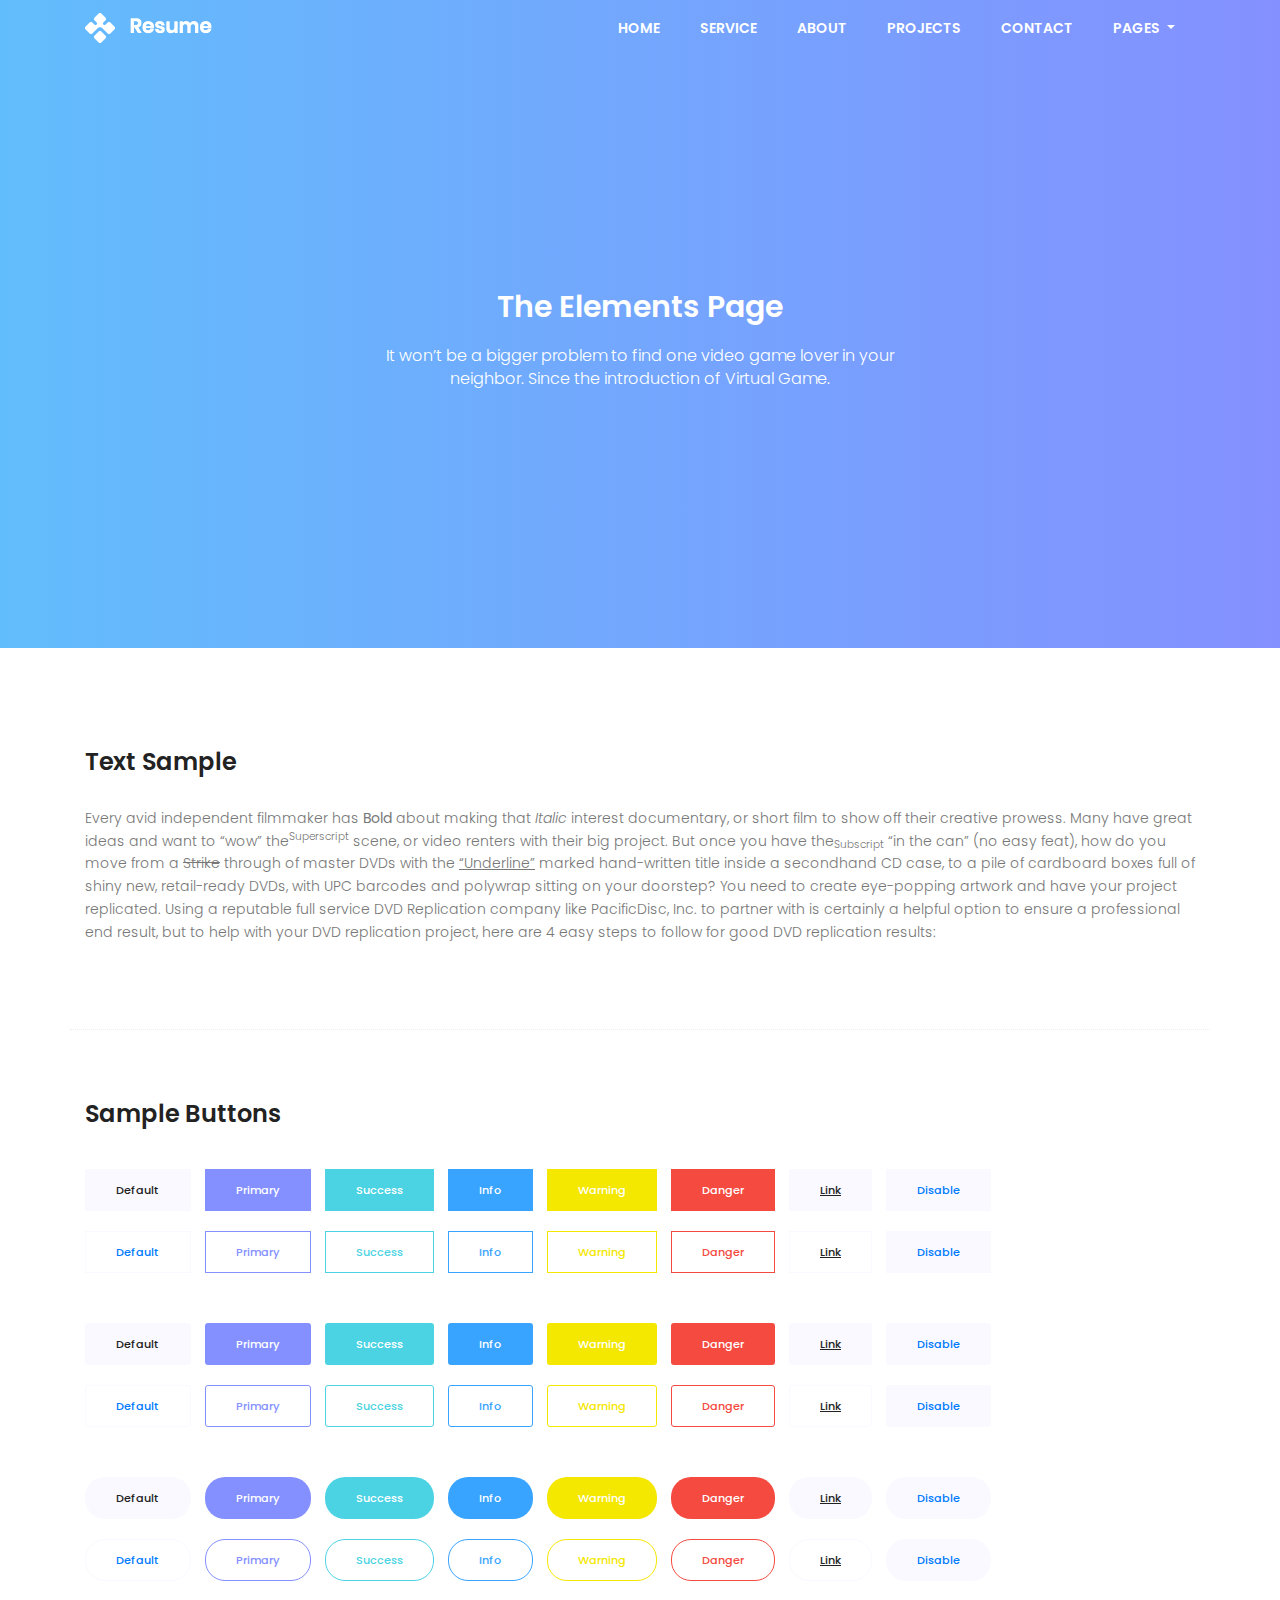
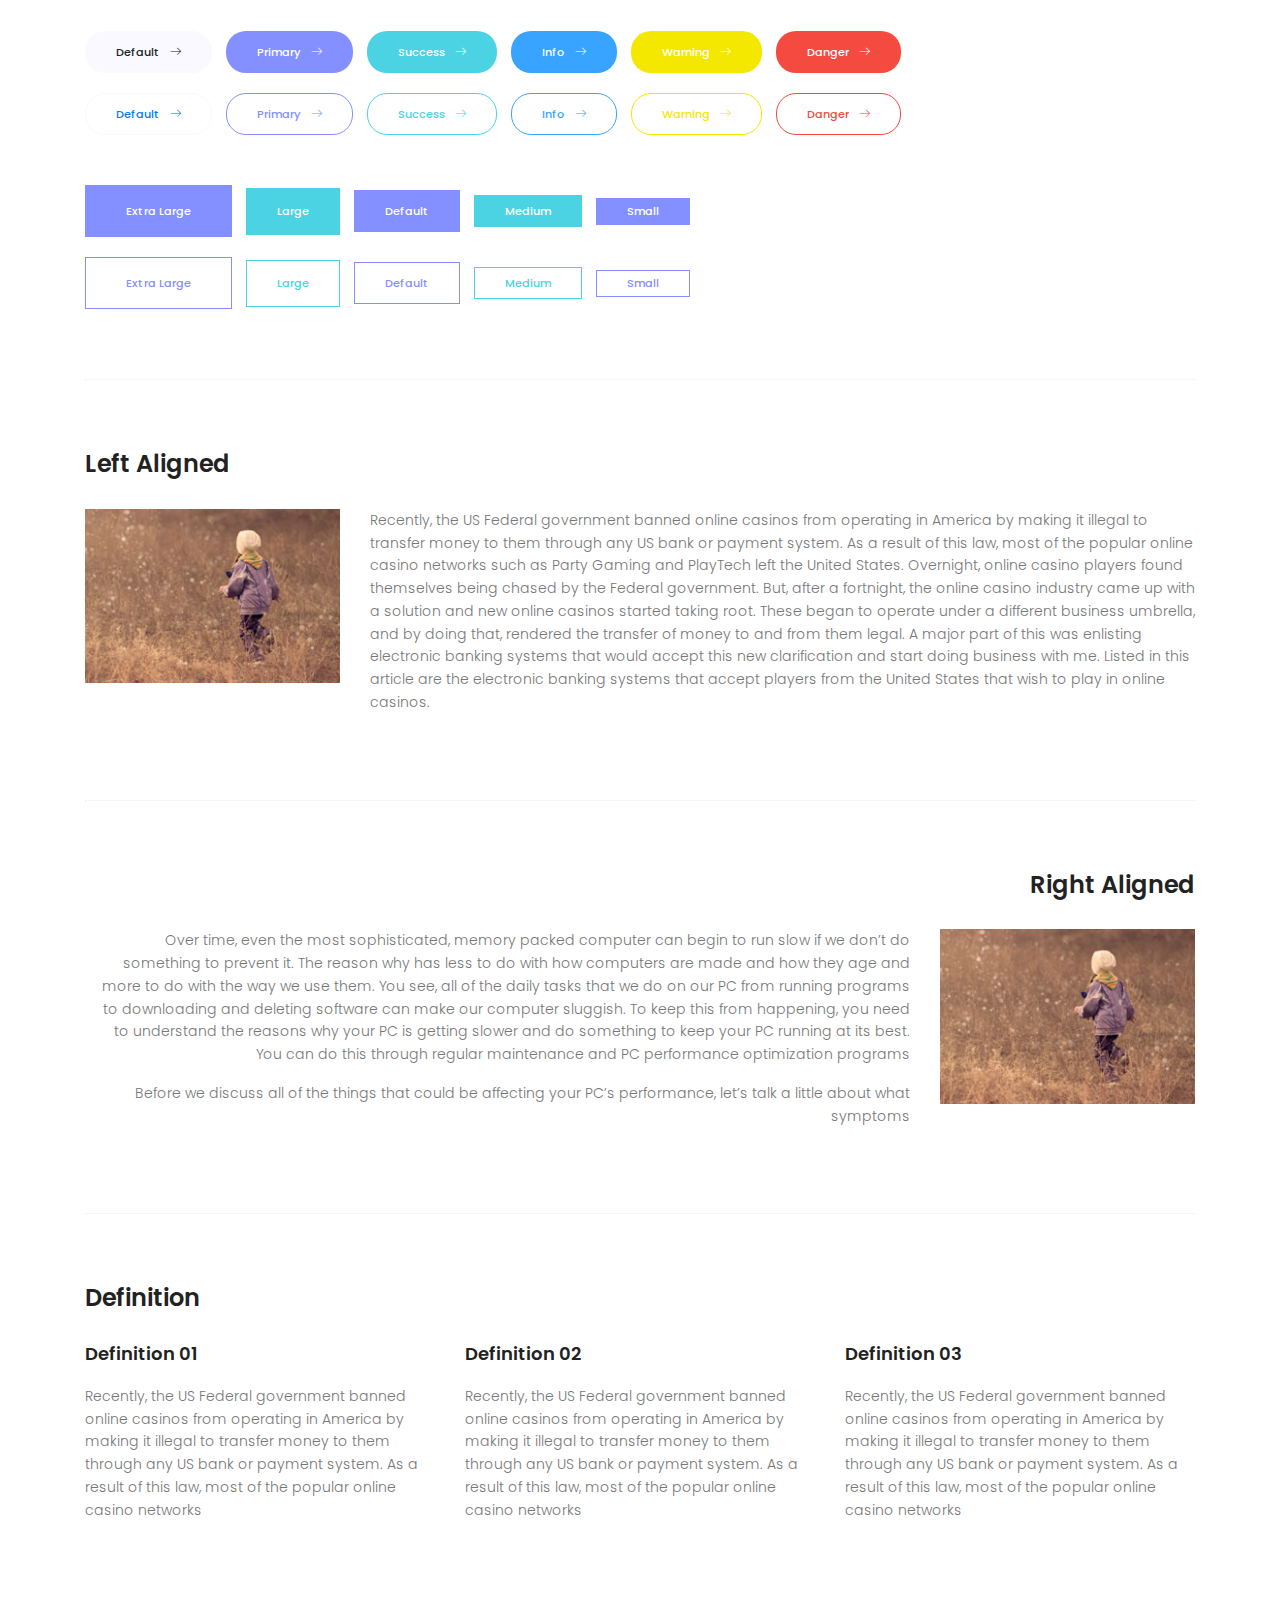
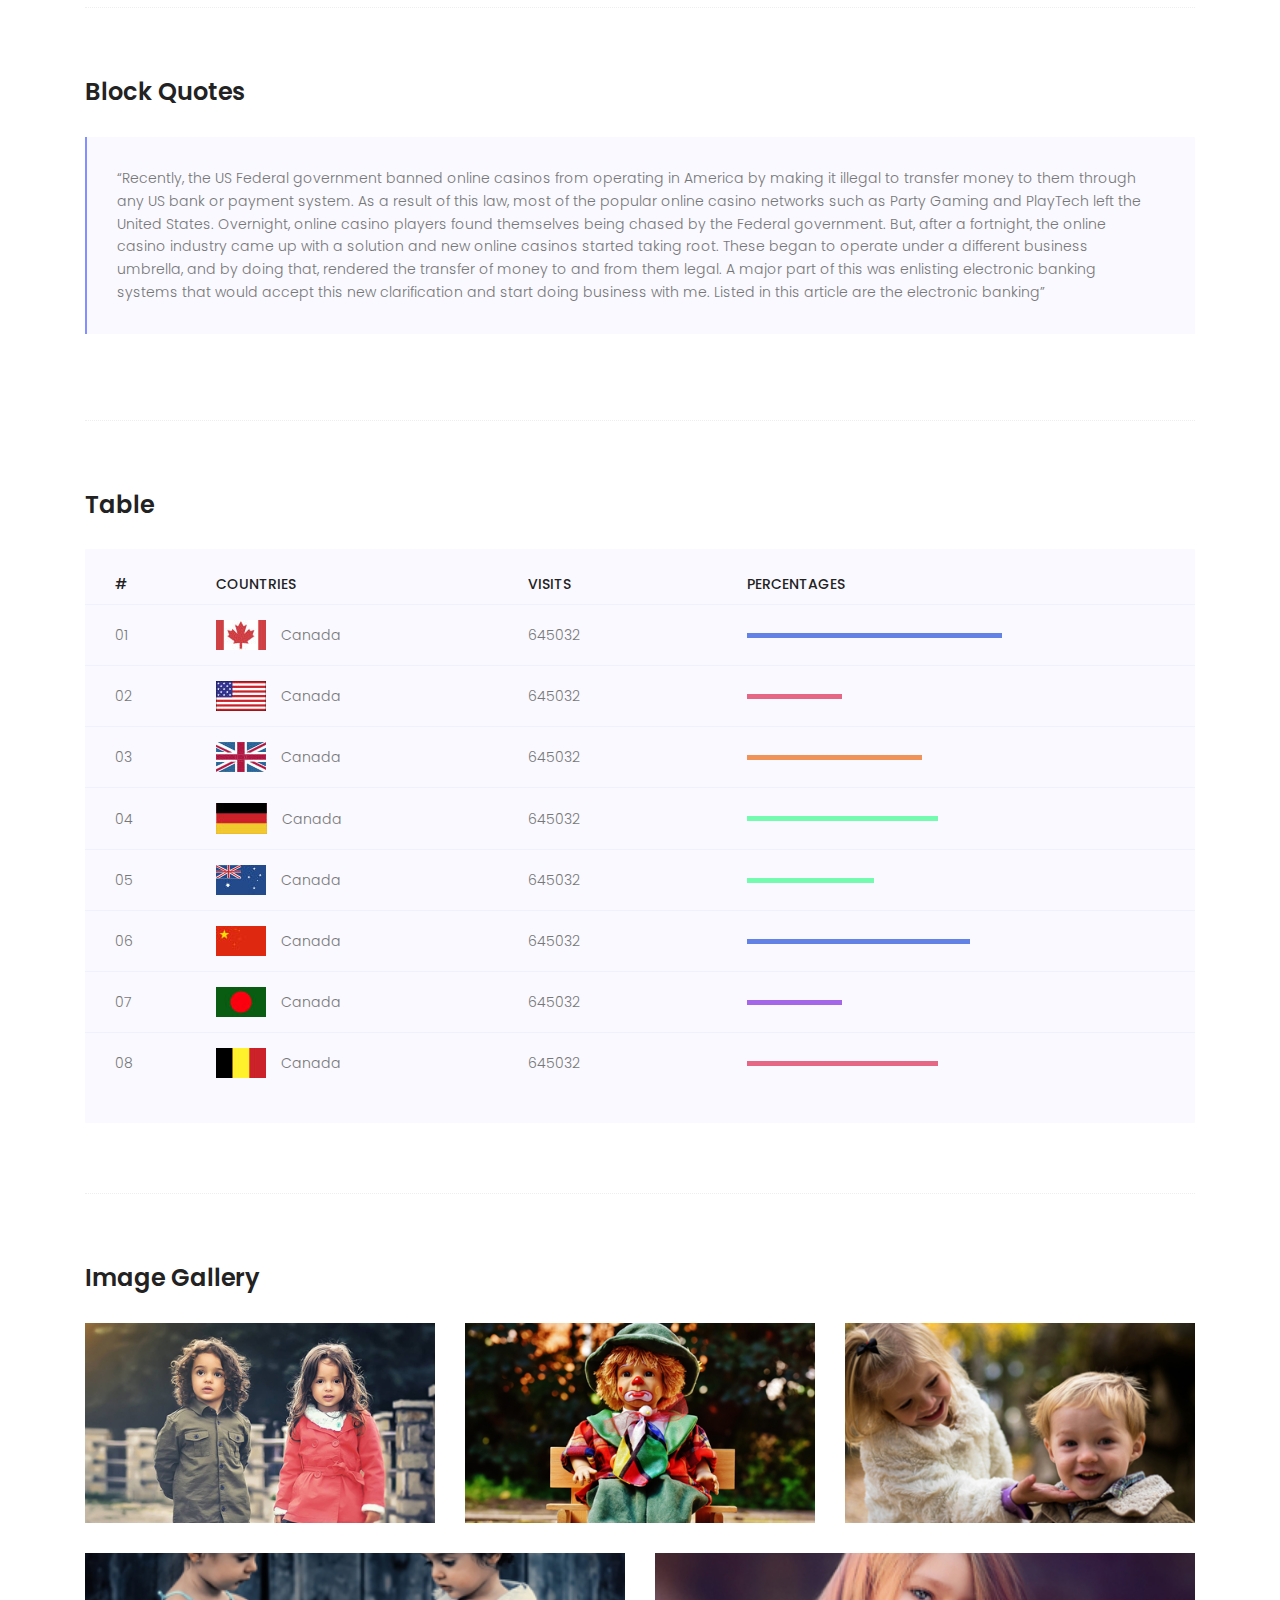
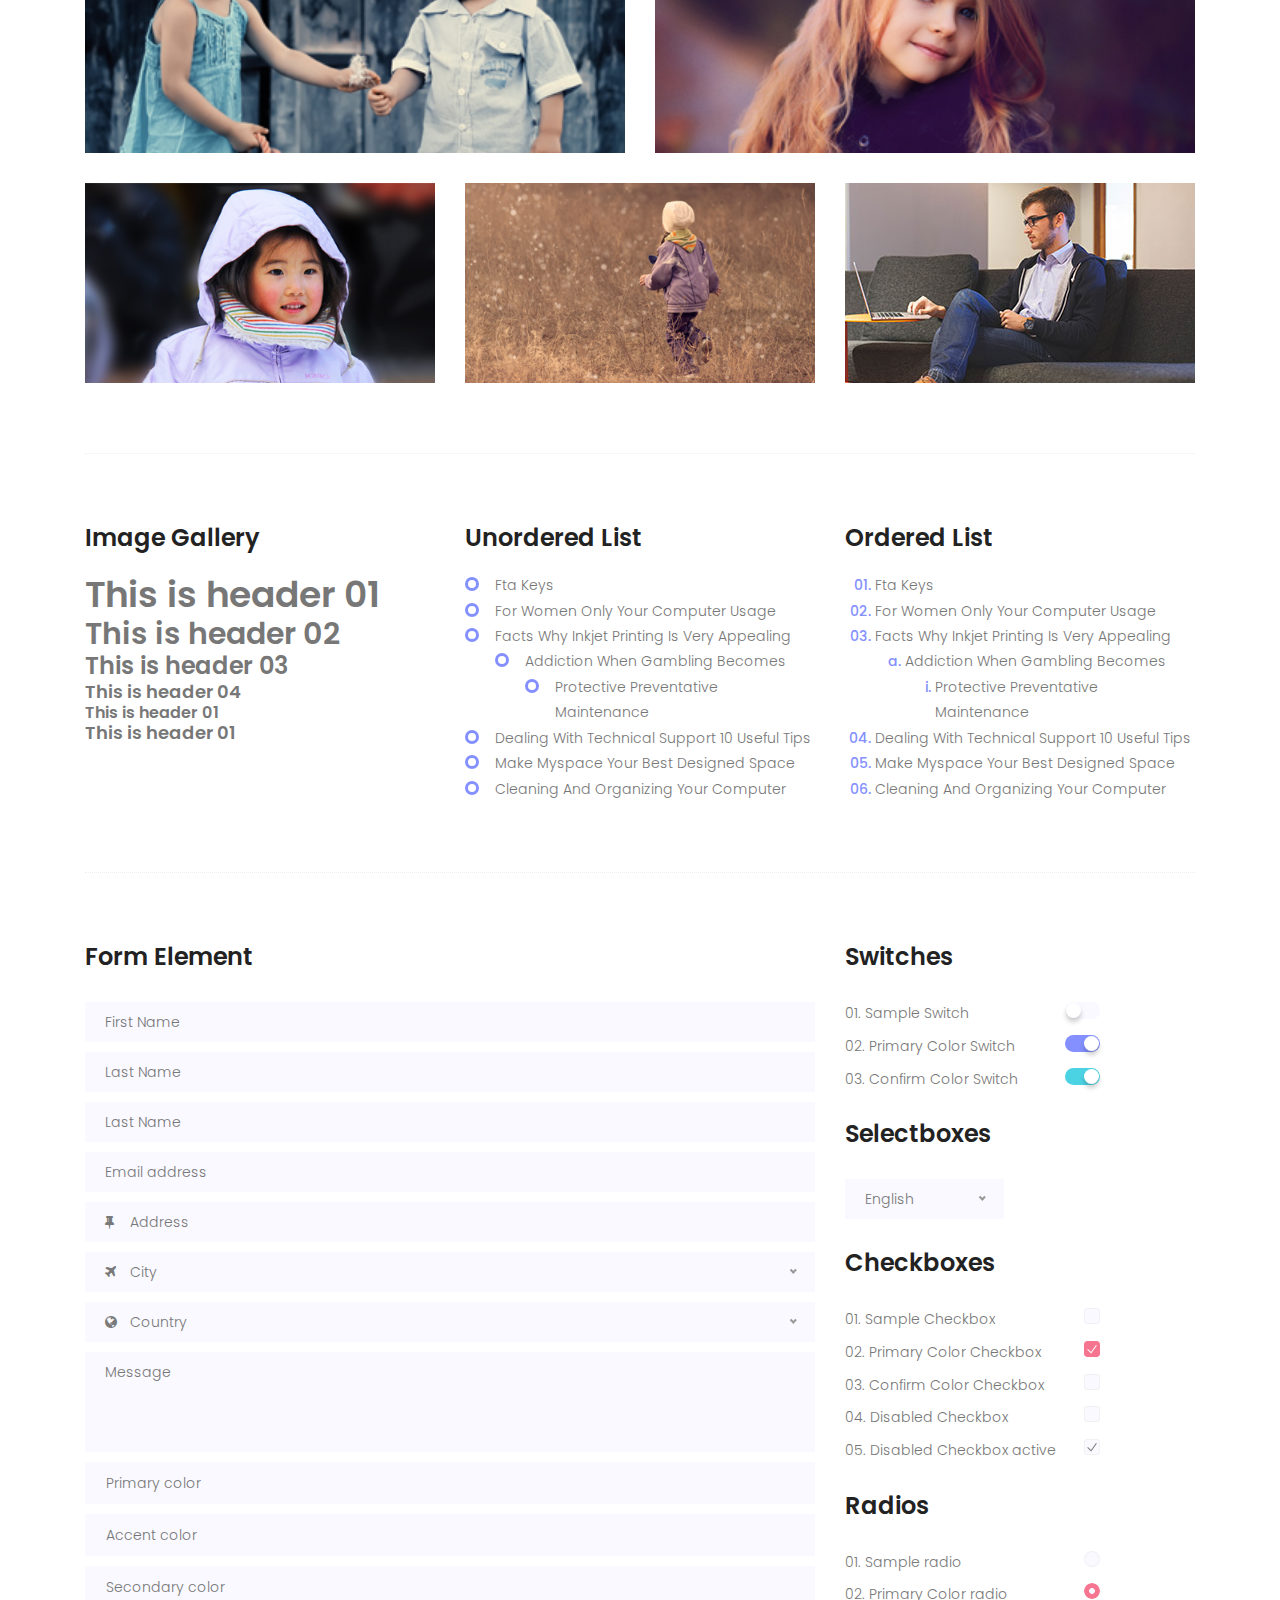
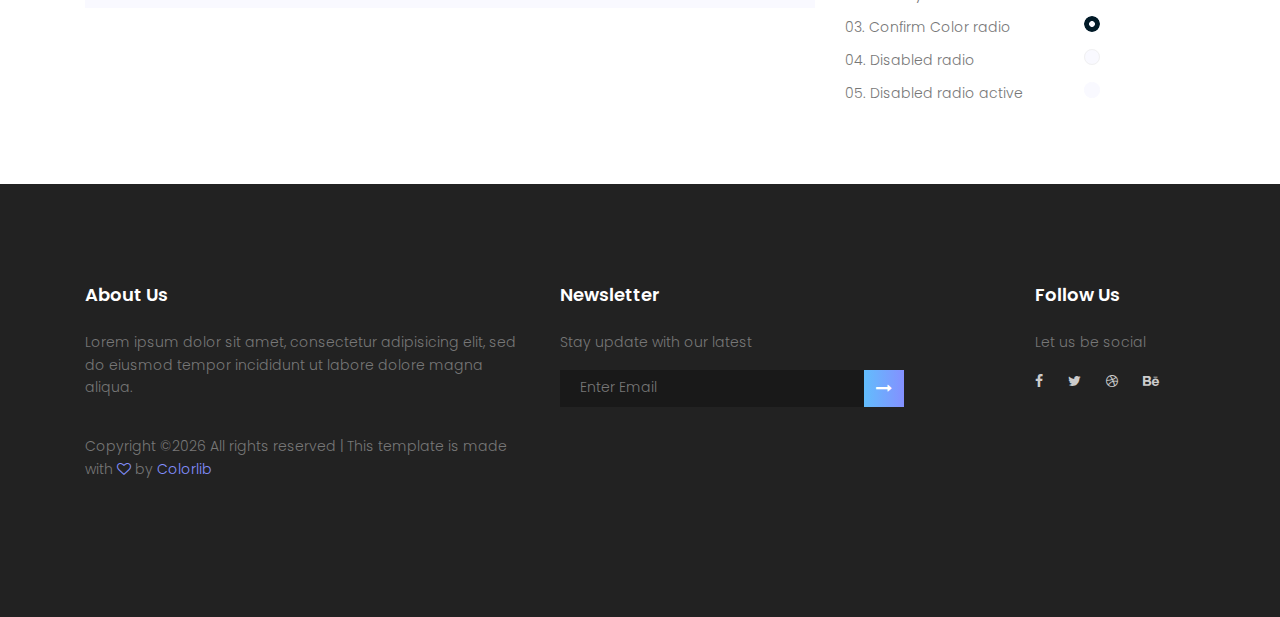
<file: test/resume/elements.html>
<!DOCTYPE html>
	<html lang="zxx" class="no-js">
	<head>
		<!-- Mobile Specific Meta -->
		<meta name="viewport" content="width=device-width, initial-scale=1, shrink-to-fit=no">
		<!-- Favicon-->
		<link rel="shortcut icon" href="img/elements/fav.png">
		<!-- Author Meta -->
		<meta name="author" content="CodePixar">
		<!-- Meta Description -->
		<meta name="description" content="">
		<!-- Meta Keyword -->
		<meta name="keywords" content="">
		<!-- meta character set -->
		<meta charset="UTF-8">
		<!-- Site Title -->
		<title>Resume</title>

		<link href="https://fonts.googleapis.com/css?family=Poppins:100,200,400,300,500,600,700" rel="stylesheet"> 
			<!--
			CSS
			============================================= -->
			<link rel="stylesheet" href="css/linearicons.css">
			<link rel="stylesheet" href="css/owl.carousel.css">
			<link rel="stylesheet" href="css/font-awesome.min.css">
			<link rel="stylesheet" href="css/nice-select.css">			
			<link rel="stylesheet" href="css/magnific-popup.css">
			<link rel="stylesheet" href="css/bootstrap.css">
			<link rel="stylesheet" href="css/main.css">
		</head>
		<body>
			
			<!-- Start banner Area -->
			<section class="generic-banner relative">	
				<!-- Start Header Area -->
				<header class="default-header">
					<nav class="navbar navbar-expand-lg  navbar-light">
						<div class="container">
							  <a class="navbar-brand" href="index.html">
							  	<img src="img/logo.png" alt="">
							  </a>
							  <button class="navbar-toggler" type="button" data-toggle="collapse" data-target="#navbarSupportedContent" aria-controls="navbarSupportedContent" aria-expanded="false" aria-label="Toggle navigation">
							    <span class="text-white lnr lnr-menu"></span>
							  </button>

							  <div class="collapse navbar-collapse justify-content-end align-items-center" id="navbarSupportedContent">
							    <ul class="navbar-nav">
									<li><a href="index.html#home">Home</a></li>
									<li><a href="index.html#service">Service</a></li>
									<li><a href="index.html#about">About</a></li>
									<li><a href="index.html#project">Projects</a></li>
									<li><a href="index.html#contact">Contact</a></li>
								   <!-- Dropdown -->
								    <li class="dropdown">
								      <a class="dropdown-toggle" href="#" id="navbardrop" data-toggle="dropdown">
								        Pages
								      </a>
								      <div class="dropdown-menu">
								        <a class="dropdown-item" href="generic.html">Generic</a>
								        <a class="dropdown-item" href="elements.html">Elements</a>
								      </div>
								    </li>										
							    </ul>
							  </div>						
						</div>
					</nav>
				</header>
				<!-- End Header Area -->							
				<div class="container">
					<div class="row height align-items-center justify-content-center">
						<div class="col-lg-10">
							<div class="generic-banner-content">
								<h2 class="text-white">The Elements Page</h2>
								<p class="text-white">It won’t be a bigger problem to find one video game lover in your <br> neighbor. Since the introduction of Virtual Game.</p>
							</div>
						</div>
					</div>
				</div>
			</section>		
			<!-- End banner Area -->
			<!-- Start Sample Area -->
			<section class="sample-text-area">
				<div class="container">
					<h3 class="text-heading">Text Sample</h3>
					<p class="sample-text">
						Every avid independent filmmaker has <b>Bold</b> about making that <i>Italic</i> interest documentary, or short film to show off their creative prowess. Many have great ideas and want to “wow” the<sup>Superscript</sup> scene, or video renters with their big project.  But once you have the<sub>Subscript</sub> “in the can” (no easy feat), how do you move from a <del>Strike</del> through of master DVDs with the <u>“Underline”</u> marked hand-written title inside a secondhand CD case, to a pile of cardboard boxes full of shiny new, retail-ready DVDs, with UPC barcodes and polywrap sitting on your doorstep?  You need to create eye-popping artwork and have your project replicated. Using a reputable full service DVD Replication company like PacificDisc, Inc. to partner with is certainly a helpful option to ensure a professional end result, but to help with your DVD replication project, here are 4 easy steps to follow for good DVD replication results: 

					</p>
				</div>
			</section>
			<!-- End Sample Area -->
			<!-- Start Button -->
			<section class="button-area">
				<div class="container border-top-generic">
					<h3 class="text-heading">Sample Buttons</h3>
					<div class="button-group-area">
						<a href="#" class="genric-btn default">Default</a>
						<a href="#" class="genric-btn primary">Primary</a>
						<a href="#" class="genric-btn success">Success</a>
						<a href="#" class="genric-btn info">Info</a>
						<a href="#" class="genric-btn warning">Warning</a>
						<a href="#" class="genric-btn danger">Danger</a>
						<a href="#" class="genric-btn link">Link</a>
						<a href="#" class="genric-btn disable">Disable</a>
					</div>
					<div class="button-group-area mt-10">
						<a href="#" class="genric-btn default-border">Default</a>
						<a href="#" class="genric-btn primary-border">Primary</a>
						<a href="#" class="genric-btn success-border">Success</a>
						<a href="#" class="genric-btn info-border">Info</a>
						<a href="#" class="genric-btn warning-border">Warning</a>
						<a href="#" class="genric-btn danger-border">Danger</a>
						<a href="#" class="genric-btn link-border">Link</a>
						<a href="#" class="genric-btn disable">Disable</a>
					</div>
					<div class="button-group-area mt-40">
						<a href="#" class="genric-btn default radius">Default</a>
						<a href="#" class="genric-btn primary radius">Primary</a>
						<a href="#" class="genric-btn success radius">Success</a>
						<a href="#" class="genric-btn info radius">Info</a>
						<a href="#" class="genric-btn warning radius">Warning</a>
						<a href="#" class="genric-btn danger radius">Danger</a>
						<a href="#" class="genric-btn link radius">Link</a>
						<a href="#" class="genric-btn disable radius">Disable</a>
					</div>
					<div class="button-group-area mt-10">
						<a href="#" class="genric-btn default-border radius">Default</a>
						<a href="#" class="genric-btn primary-border radius">Primary</a>
						<a href="#" class="genric-btn success-border radius">Success</a>
						<a href="#" class="genric-btn info-border radius">Info</a>
						<a href="#" class="genric-btn warning-border radius">Warning</a>
						<a href="#" class="genric-btn danger-border radius">Danger</a>
						<a href="#" class="genric-btn link-border radius">Link</a>
						<a href="#" class="genric-btn disable radius">Disable</a>
					</div>
					<div class="button-group-area mt-40">
						<a href="#" class="genric-btn default circle">Default</a>
						<a href="#" class="genric-btn primary circle">Primary</a>
						<a href="#" class="genric-btn success circle">Success</a>
						<a href="#" class="genric-btn info circle">Info</a>
						<a href="#" class="genric-btn warning circle">Warning</a>
						<a href="#" class="genric-btn danger circle">Danger</a>
						<a href="#" class="genric-btn link circle">Link</a>
						<a href="#" class="genric-btn disable circle">Disable</a>
					</div>
					<div class="button-group-area mt-10">
						<a href="#" class="genric-btn default-border circle">Default</a>
						<a href="#" class="genric-btn primary-border circle">Primary</a>
						<a href="#" class="genric-btn success-border circle">Success</a>
						<a href="#" class="genric-btn info-border circle">Info</a>
						<a href="#" class="genric-btn warning-border circle">Warning</a>
						<a href="#" class="genric-btn danger-border circle">Danger</a>
						<a href="#" class="genric-btn link-border circle">Link</a>
						<a href="#" class="genric-btn disable circle">Disable</a>
					</div>
					<div class="button-group-area mt-40">
						<a href="#" class="genric-btn default circle arrow">Default<span class="lnr lnr-arrow-right"></span></a>
						<a href="#" class="genric-btn primary circle arrow">Primary<span class="lnr lnr-arrow-right"></span></a>
						<a href="#" class="genric-btn success circle arrow">Success<span class="lnr lnr-arrow-right"></span></a>
						<a href="#" class="genric-btn info circle arrow">Info<span class="lnr lnr-arrow-right"></span></a>
						<a href="#" class="genric-btn warning circle arrow">Warning<span class="lnr lnr-arrow-right"></span></a>
						<a href="#" class="genric-btn danger circle arrow">Danger<span class="lnr lnr-arrow-right"></span></a>
					</div>
					<div class="button-group-area mt-10">
						<a href="#" class="genric-btn default-border circle arrow">Default<span class="lnr lnr-arrow-right"></span></a>
						<a href="#" class="genric-btn primary-border circle arrow">Primary<span class="lnr lnr-arrow-right"></span></a>
						<a href="#" class="genric-btn success-border circle arrow">Success<span class="lnr lnr-arrow-right"></span></a>
						<a href="#" class="genric-btn info-border circle arrow">Info<span class="lnr lnr-arrow-right"></span></a>
						<a href="#" class="genric-btn warning-border circle arrow">Warning<span class="lnr lnr-arrow-right"></span></a>
						<a href="#" class="genric-btn danger-border circle arrow">Danger<span class="lnr lnr-arrow-right"></span></a>
					</div>
					<div class="button-group-area mt-40">
						<a href="#" class="genric-btn primary e-large">Extra Large</a>
						<a href="#" class="genric-btn success large">Large</a>
						<a href="#" class="genric-btn primary">Default</a>
						<a href="#" class="genric-btn success medium">Medium</a>
						<a href="#" class="genric-btn primary small">Small</a>
					</div>
					<div class="button-group-area mt-10">
						<a href="#" class="genric-btn primary-border e-large">Extra Large</a>
						<a href="#" class="genric-btn success-border large">Large</a>
						<a href="#" class="genric-btn primary-border">Default</a>
						<a href="#" class="genric-btn success-border medium">Medium</a>
						<a href="#" class="genric-btn primary-border small">Small</a>
					</div>
				</div>
			</section>
			<!-- End Button -->
			<!-- Start Align Area -->
			<div class="whole-wrap">
				<div class="container">
					<div class="section-top-border">
						<h3 class="mb-30">Left Aligned</h3>
						<div class="row">
							<div class="col-md-3">
								<img src="img/elements/d.jpg" alt="" class="img-fluid">
							</div>
							<div class="col-md-9 mt-sm-20">
								<p>Recently, the US Federal government banned online casinos from operating in America by making it illegal to transfer money to them through any US bank or payment system. As a result of this law, most of the popular online casino networks such as Party Gaming and PlayTech left the United States. Overnight, online casino players found themselves being chased by the Federal government. But, after a fortnight, the online casino industry came up with a solution and new online casinos started taking root. These began to operate under a different business umbrella, and by doing that, rendered the transfer of money to and from them legal. A major part of this was enlisting electronic banking systems that would accept this new clarification and start doing business with me. Listed in this article are the electronic banking systems that accept players from the United States that wish to play in online casinos.</p>
							</div>
						</div>
					</div>
					<div class="section-top-border text-right">
						<h3 class="mb-30">Right Aligned</h3>
						<div class="row">
							<div class="col-md-9">
								<p class="text-right">Over time, even the most sophisticated, memory packed computer can begin to run slow if we don’t do something to prevent it. The reason why has less to do with how computers are made and how they age and more to do with the way we use them. You see, all of the daily tasks that we do on our PC from running programs to downloading and deleting software can make our computer sluggish. To keep this from happening, you need to understand the reasons why your PC is getting slower and do something to keep your PC running at its best. You can do this through regular maintenance and PC performance optimization programs</p>
								<p class="text-right">Before we discuss all of the things that could be affecting your PC’s performance, let’s talk a little about what symptoms</p>
							</div>
							<div class="col-md-3">
								<img src="img/elements/d.jpg" alt="" class="img-fluid">
							</div>
						</div>
					</div>
					<div class="section-top-border">
						<h3 class="mb-30">Definition</h3>
						<div class="row">
							<div class="col-md-4">
								<div class="single-defination">
									<h4 class="mb-20">Definition 01</h4>
									<p>Recently, the US Federal government banned online casinos from operating in America by making it illegal to transfer money to them through any US bank or payment system. As a result of this law, most of the popular online casino networks</p>
								</div>
							</div>
							<div class="col-md-4">
								<div class="single-defination">
									<h4 class="mb-20">Definition 02</h4>
									<p>Recently, the US Federal government banned online casinos from operating in America by making it illegal to transfer money to them through any US bank or payment system. As a result of this law, most of the popular online casino networks</p>
								</div>
							</div>
							<div class="col-md-4">
								<div class="single-defination">
									<h4 class="mb-20">Definition 03</h4>
									<p>Recently, the US Federal government banned online casinos from operating in America by making it illegal to transfer money to them through any US bank or payment system. As a result of this law, most of the popular online casino networks</p>
								</div>
							</div>
						</div>
					</div>
					<div class="section-top-border">
						<h3 class="mb-30">Block Quotes</h3>
						<div class="row">
							<div class="col-lg-12">
								<blockquote class="generic-blockquote">
									“Recently, the US Federal government banned online casinos from operating in America by making it illegal to transfer money to them through any US bank or payment system. As a result of this law, most of the popular online casino networks such as Party Gaming and PlayTech left the United States. Overnight, online casino players found themselves being chased by the Federal government. But, after a fortnight, the online casino industry came up with a solution and new online casinos started taking root. These began to operate under a different business umbrella, and by doing that, rendered the transfer of money to and from them legal. A major part of this was enlisting electronic banking systems that would accept this new clarification and start doing business with me. Listed in this article are the electronic banking” 
								</blockquote>
							</div>
						</div>
					</div>
					<div class="section-top-border">
						<h3 class="mb-30">Table</h3>
						<div class="progress-table-wrap">
							<div class="progress-table">
								<div class="table-head">
									<div class="serial">#</div>
									<div class="country">Countries</div>
									<div class="visit">Visits</div>
									<div class="percentage">Percentages</div>
								</div>
								<div class="table-row">
									<div class="serial">01</div>
									<div class="country"> <img src="img/elements/f1.jpg" alt="flag">Canada</div>
									<div class="visit">645032</div>
									<div class="percentage">
										<div class="progress">
											<div class="progress-bar color-1" role="progressbar" style="width: 80%" aria-valuenow="80" aria-valuemin="0" aria-valuemax="100"></div>
										</div>
									</div>
								</div>
								<div class="table-row">
									<div class="serial">02</div>
									<div class="country"> <img src="img/elements/f2.jpg" alt="flag">Canada</div>
									<div class="visit">645032</div>
									<div class="percentage">
										<div class="progress">
											<div class="progress-bar color-2" role="progressbar" style="width: 30%" aria-valuenow="30" aria-valuemin="0" aria-valuemax="100"></div>
										</div>
									</div>
								</div>
								<div class="table-row">
									<div class="serial">03</div>
									<div class="country"> <img src="img/elements/f3.jpg" alt="flag">Canada</div>
									<div class="visit">645032</div>
									<div class="percentage">
										<div class="progress">
											<div class="progress-bar color-3" role="progressbar" style="width: 55%" aria-valuenow="55" aria-valuemin="0" aria-valuemax="100"></div>
										</div>
									</div>
								</div>
								<div class="table-row">
									<div class="serial">04</div>
									<div class="country"> <img src="img/elements/f4.jpg" alt="flag">Canada</div>
									<div class="visit">645032</div>
									<div class="percentage">
										<div class="progress">
											<div class="progress-bar color-4" role="progressbar" style="width: 60%" aria-valuenow="60" aria-valuemin="0" aria-valuemax="100"></div>
										</div>
									</div>
								</div>
								<div class="table-row">
									<div class="serial">05</div>
									<div class="country"> <img src="img/elements/f5.jpg" alt="flag">Canada</div>
									<div class="visit">645032</div>
									<div class="percentage">
										<div class="progress">
											<div class="progress-bar color-5" role="progressbar" style="width: 40%" aria-valuenow="40" aria-valuemin="0" aria-valuemax="100"></div>
										</div>
									</div>
								</div>
								<div class="table-row">
									<div class="serial">06</div>
									<div class="country"> <img src="img/elements/f6.jpg" alt="flag">Canada</div>
									<div class="visit">645032</div>
									<div class="percentage">
										<div class="progress">
											<div class="progress-bar color-6" role="progressbar" style="width: 70%" aria-valuenow="70" aria-valuemin="0" aria-valuemax="100"></div>
										</div>
									</div>
								</div>
								<div class="table-row">
									<div class="serial">07</div>
									<div class="country"> <img src="img/elements/f7.jpg" alt="flag">Canada</div>
									<div class="visit">645032</div>
									<div class="percentage">
										<div class="progress">
											<div class="progress-bar color-7" role="progressbar" style="width: 30%" aria-valuenow="30" aria-valuemin="0" aria-valuemax="100"></div>
										</div>
									</div>
								</div>
								<div class="table-row">
									<div class="serial">08</div>
									<div class="country"> <img src="img/elements/f8.jpg" alt="flag">Canada</div>
									<div class="visit">645032</div>
									<div class="percentage">
										<div class="progress">
											<div class="progress-bar color-8" role="progressbar" style="width: 60%" aria-valuenow="60" aria-valuemin="0" aria-valuemax="100"></div>
										</div>
									</div>
								</div>
							</div>
						</div>
					</div>
					<div class="section-top-border">
						<h3>Image Gallery</h3>
						<div class="row gallery-item">
							<div class="col-md-4">
								<a href="img/elements/g1.jpg" class="img-pop-up"><div class="single-gallery-image" style="background: url(img/elements/g1.jpg);"></div></a>
							</div>
							<div class="col-md-4">
								<a href="img/elements/g2.jpg" class="img-pop-up"><div class="single-gallery-image" style="background: url(img/elements/g2.jpg);"></div></a>
							</div>
							<div class="col-md-4">
								<a href="img/elements/g3.jpg" class="img-pop-up"><div class="single-gallery-image" style="background: url(img/elements/g3.jpg);"></div></a>
							</div>
							<div class="col-md-6">
								<a href="img/elements/g4.jpg" class="img-pop-up"><div class="single-gallery-image" style="background: url(img/elements/g4.jpg);"></div></a>
							</div>
							<div class="col-md-6">
								<a href="img/elements/g5.jpg" class="img-pop-up"><div class="single-gallery-image" style="background: url(img/elements/g5.jpg);"></div></a>
							</div>
							<div class="col-md-4">
								<a href="img/elements/g6.jpg" class="img-pop-up"><div class="single-gallery-image" style="background: url(img/elements/g6.jpg);"></div></a>
							</div>
							<div class="col-md-4">
								<a href="img/elements/g7.jpg" class="img-pop-up"><div class="single-gallery-image" style="background: url(img/elements/g7.jpg);"></div></a>
							</div>
							<div class="col-md-4">
								<a href="img/elements/g8.jpg" class="img-pop-up"><div class="single-gallery-image" style="background: url(img/elements/g8.jpg);"></div></a>
							</div>
						</div>
					</div>
					<div class="section-top-border">
						<div class="row">
							<div class="col-md-4">
								<h3 class="mb-20">Image Gallery</h3>
								<div class="typography">
									<h1>This is header 01</h1>
									<h2>This is header 02</h2>
									<h3>This is header 03</h3>
									<h4>This is header 04</h4>
									<h5>This is header 01</h5>
									<h6>This is header 01</h6>
								</div>
							</div>
							<div class="col-md-4 mt-sm-30">
								<h3 class="mb-20">Unordered List</h3>
								<div class="">
									<ul class="unordered-list">
										<li>Fta Keys</li>
										<li>For Women Only Your Computer Usage</li>
										<li>Facts Why Inkjet Printing Is Very Appealing
											<ul>
												<li>Addiction When Gambling Becomes
													<ul>
														<li>Protective Preventative Maintenance</li>
													</ul>
												</li>
											</ul>
										</li>
										<li>Dealing With Technical Support 10 Useful Tips</li>
										<li>Make Myspace Your Best Designed Space</li>
										<li>Cleaning And Organizing Your Computer</li>
									</ul>
								</div>
							</div>
							<div class="col-md-4 mt-sm-30">
								<h3 class="mb-20">Ordered List</h3>
								<div class="">
									<ol class="ordered-list">
										<li><span>Fta Keys</span></li>
										<li><span>For Women Only Your Computer Usage</span></li>
										<li><span>Facts Why Inkjet Printing Is Very Appealing</span>
											<ol class="ordered-list-alpha">
												<li><span>Addiction When Gambling Becomes</span>
													<ol class="ordered-list-roman">
														<li><span>Protective Preventative Maintenance</span></li>
													</ol>
												</li>
											</ol>
										</li>
										<li><span>Dealing With Technical Support 10 Useful Tips</span></li>
										<li><span>Make Myspace Your Best Designed Space</span></li>
										<li><span>Cleaning And Organizing Your Computer</span></li>
									</ol>
								</div>
							</div>
						</div>
					</div>
					<div class="section-top-border">
						<div class="row">
							<div class="col-lg-8 col-md-8">
								<h3 class="mb-30">Form Element</h3>
								<form action="#">
									<div class="mt-10">
										<input type="text" name="first_name" placeholder="First Name" onfocus="this.placeholder = ''" onblur="this.placeholder = 'First Name'" required class="single-input">
									</div>
									<div class="mt-10">
										<input type="text" name="last_name" placeholder="Last Name" onfocus="this.placeholder = ''" onblur="this.placeholder = 'Last Name'" required class="single-input">
									</div>
									<div class="mt-10">
										<input type="text" name="last_name" placeholder="Last Name" onfocus="this.placeholder = ''" onblur="this.placeholder = 'Last Name'" required class="single-input">
									</div>
									<div class="mt-10">
										<input type="email" name="EMAIL" placeholder="Email address" onfocus="this.placeholder = ''" onblur="this.placeholder = 'Email address'" required class="single-input">
									</div>
									<div class="input-group-icon mt-10">
										<div class="icon"><i class="fa fa-thumb-tack" aria-hidden="true"></i></div>
										<input type="text" name="address" placeholder="Address" onfocus="this.placeholder = ''" onblur="this.placeholder = 'Address'" required class="single-input">
									</div>
									<div class="input-group-icon mt-10">
										<div class="icon"><i class="fa fa-plane" aria-hidden="true"></i></div>
										<div class="form-select" id="default-select"">
											<select>
												<option value="1">City</option>
												<option value="1">Dhaka</option>
												<option value="1">Dilli</option>
												<option value="1">Newyork</option>
												<option value="1">Islamabad</option>
											</select>
										</div>
									</div>
									<div class="input-group-icon mt-10">
										<div class="icon"><i class="fa fa-globe" aria-hidden="true"></i></div>
										<div class="form-select" id="default-select"">
											<select>
												<option value="1">Country</option>
												<option value="1">Bangladesh</option>
												<option value="1">India</option>
												<option value="1">England</option>
												<option value="1">Srilanka</option>
											</select>
										</div>
									</div>
									
									<div class="mt-10">
										<textarea class="single-textarea" placeholder="Message" onfocus="this.placeholder = ''" onblur="this.placeholder = 'Message'" required></textarea>
									</div>
									<!-- For Gradient Border Use -->
									<!-- <div class="mt-10">
										<div class="primary-input">
											<input id="primary-input" type="text" name="first_name" placeholder="Primary color" onfocus="this.placeholder = ''" onblur="this.placeholder = 'Primary color'">
											<label for="primary-input"></label>
										</div>
									</div> -->
									<div class="mt-10">
										<input type="text" name="first_name" placeholder="Primary color" onfocus="this.placeholder = ''" onblur="this.placeholder = 'Primary color'" required class="single-input-primary">
									</div>
									<div class="mt-10">
										<input type="text" name="first_name" placeholder="Accent color" onfocus="this.placeholder = ''" onblur="this.placeholder = 'Accent color'" required class="single-input-accent">
									</div>
									<div class="mt-10">
										<input type="text" name="first_name" placeholder="Secondary color" onfocus="this.placeholder = ''" onblur="this.placeholder = 'Secondary color'" required class="single-input-secondary">
									</div>
								</form>
							</div>
							<div class="col-lg-3 col-md-4 mt-sm-30">
								<div class="single-element-widget">
									<h3 class="mb-30">Switches</h3>
									<div class="switch-wrap d-flex justify-content-between">
										<p>01. Sample Switch</p>
										<div class="primary-switch">
											<input type="checkbox" id="default-switch">
											<label for="default-switch"></label>
										</div>
									</div>
									<div class="switch-wrap d-flex justify-content-between">
										<p>02. Primary Color Switch</p>
										<div class="primary-switch">
											<input type="checkbox" id="primary-switch" checked>
											<label for="primary-switch"></label>
										</div>
									</div>
									<div class="switch-wrap d-flex justify-content-between">
										<p>03. Confirm Color Switch</p>
										<div class="confirm-switch">
											<input type="checkbox" id="confirm-switch" checked>
											<label for="confirm-switch"></label>
										</div>
									</div>
								</div>
								<div class="single-element-widget mt-30">
									<h3 class="mb-30">Selectboxes</h3>
									<div class="default-select" id="default-select"">
										<select>
											<option value="1">English</option>
											<option value="1">Spanish</option>
											<option value="1">Arabic</option>
											<option value="1">Portuguise</option>
											<option value="1">Bengali</option>
										</select>
									</div>
								</div>
								<div class="single-element-widget mt-30">
									<h3 class="mb-30">Checkboxes</h3>
									<div class="switch-wrap d-flex justify-content-between">
										<p>01. Sample Checkbox</p>
										<div class="primary-checkbox">
											<input type="checkbox" id="default-checkbox">
											<label for="default-checkbox"></label>
										</div>
									</div>
									<div class="switch-wrap d-flex justify-content-between">
										<p>02. Primary Color Checkbox</p>
										<div class="primary-checkbox">
											<input type="checkbox" id="primary-checkbox" checked>
											<label for="primary-checkbox"></label>
										</div>
									</div>
									<div class="switch-wrap d-flex justify-content-between">
										<p>03. Confirm Color Checkbox</p>
										<div class="confirm-checkbox">
											<input type="checkbox" id="confirm-checkbox">
											<label for="confirm-checkbox"></label>
										</div>
									</div>
									<div class="switch-wrap d-flex justify-content-between">
										<p>04. Disabled Checkbox</p>
										<div class="disabled-checkbox">
											<input type="checkbox" id="disabled-checkbox" disabled>
											<label for="disabled-checkbox"></label>
										</div>
									</div>
									<div class="switch-wrap d-flex justify-content-between">
										<p>05. Disabled Checkbox active</p>
										<div class="disabled-checkbox">
											<input type="checkbox" id="disabled-checkbox-active" checked disabled>
											<label for="disabled-checkbox-active"></label>
										</div>
									</div>
								</div>
								<div class="single-element-widget mt-30">
									<h3 class="mb-30">Radios</h3>
									<div class="switch-wrap d-flex justify-content-between">
										<p>01. Sample radio</p>
										<div class="primary-radio">
											<input type="checkbox" id="default-radio">
											<label for="default-radio"></label>
										</div>
									</div>
									<div class="switch-wrap d-flex justify-content-between">
										<p>02. Primary Color radio</p>
										<div class="primary-radio">
											<input type="checkbox" id="primary-radio" checked>
											<label for="primary-radio"></label>
										</div>
									</div>
									<div class="switch-wrap d-flex justify-content-between">
										<p>03. Confirm Color radio</p>
										<div class="confirm-radio">
											<input type="checkbox" id="confirm-radio" checked>
											<label for="confirm-radio"></label>
										</div>
									</div>
									<div class="switch-wrap d-flex justify-content-between">
										<p>04. Disabled radio</p>
										<div class="disabled-radio">
											<input type="checkbox" id="disabled-radio" disabled>
											<label for="disabled-radio"></label>
										</div>
									</div>
									<div class="switch-wrap d-flex justify-content-between">
										<p>05. Disabled radio active</p>
										<div class="disabled-radio">
											<input type="checkbox" id="disabled-radio-active" checked disabled>
											<label for="disabled-radio-active"></label>
										</div>
									</div>
								</div>
							</div>
						</div>
					</div>
				</div>
			</div>
			<!-- End Align Area -->

			<!-- start footer Area -->		
			<footer class="footer-area section-gap">
				<div class="container">
					<div class="row">
						<div class="col-lg-5  col-md-6 col-sm-6">
							<div class="single-footer-widget">
								<h6>About Us</h6>
								<p>
									Lorem ipsum dolor sit amet, consectetur adipisicing elit, sed do eiusmod tempor incididunt ut labore dolore magna aliqua.
								</p>
								<!-- Link back to Colorlib can't be removed. Template is licensed under CC BY 3.0. -->
            		<p class="footer-text">Copyright &copy;<script>document.write(new Date().getFullYear());</script> All rights reserved | This template is made with <i class="fa fa-heart-o" aria-hidden="true"></i> by <a href="https://colorlib.com" target="_blank">Colorlib</a></p>
            		<!-- Link back to Colorlib can't be removed. Template is licensed under CC BY 3.0. -->
							</div>
						</div>
						<div class="col-lg-5  col-md-6 col-sm-6">
							<div class="single-footer-widget">
								<h6>Newsletter</h6>
								<p>Stay update with our latest</p>
								<div class="" id="mc_embed_signup">

										<form target="_blank" novalidate="true" action="https://spondonit.us12.list-manage.com/subscribe/post?u=1462626880ade1ac87bd9c93a&amp;id=92a4423d01" method="get" class="form-inline">

										<div class="d-flex flex-row">

											<input class="form-control" name="EMAIL" placeholder="Enter Email" onfocus="this.placeholder = ''" onblur="this.placeholder = 'Enter Email '" required="" type="email">


				                            	<button class="click-btn btn btn-default"><i class="fa fa-long-arrow-right" aria-hidden="true"></i></button>
				                            	<div style="position: absolute; left: -5000px;">
													<input name="b_36c4fd991d266f23781ded980_aefe40901a" tabindex="-1" value="" type="text">
												</div>
				                          	
											<!-- <div class="col-lg-4 col-md-4">
												<button class="bb-btn btn"><span class="lnr lnr-arrow-right"></span></button>
											</div>  -->
										</div>		
										<div class="info"></div>
										</form>
								</div>
								</div>
						</div>							
						<div class="col-lg-2 col-md-6 col-sm-6 social-widget">
							<div class="single-footer-widget">
								<h6>Follow Us</h6>
								<p>Let us be social</p>
								<div class="footer-social d-flex align-items-center">
									<a href="#"><i class="fa fa-facebook"></i></a>
									<a href="#"><i class="fa fa-twitter"></i></a>
									<a href="#"><i class="fa fa-dribbble"></i></a>
									<a href="#"><i class="fa fa-behance"></i></a>
								</div>
							</div>
						</div>							
					</div>
				</div>
			</footer>	
			<!-- End footer Area -->	

			<script src="js/vendor/jquery-2.2.4.min.js"></script>
			<script src="https://cdnjs.cloudflare.com/ajax/libs/popper.js/1.11.0/umd/popper.min.js" integrity="sha384-b/U6ypiBEHpOf/4+1nzFpr53nxSS+GLCkfwBdFNTxtclqqenISfwAzpKaMNFNmj4" crossorigin="anonymous"></script>
			<script src="js/vendor/bootstrap.min.js"></script>
			<script src="js/owl.carousel.min.js"></script>
			<script src="js/jquery.sticky.js"></script>
			<script src="js/jquery.nice-select.min.js"></script>			
			<script src="js/parallax.min.js"></script>
			<script src="js/jquery.magnific-popup.min.js"></script>
			<script src="js/main.js"></script>	
		</body>
	</html>
</file>
<file: css/overlay.css>
.overlay {
  height: 100%;
  width: 100%;
  display: none;
  position: fixed;
  z-index: 100;
  top: 0;
  left: 0;
  background-color: rgb(0,0,0);
  background-color: rgba(0,0,0, 0.9);
}

.overlay-content {
  position: fixed;
  bottom: 5%;
  width: 100%;
  text-align: center;
  margin-top: 30px;
}
.overlay-msg {
    top:0;
    bottom:10%;
    left:10%;
    word-wrap: break-word;
    position:fixed;
    overflow-y:scroll;
    overflow-x:hidden;
    width: 80%;
    text-align: left;
    margin-top: 50px;
    color: #fff;
    border: 2px solid #404040;
    border-radius: 5px;
}
.overlay-title{
    position: fixed;
    left:45%;
    text-align:center;
    color: #fff;
}

.overlay a {
  padding: 8px;
  text-decoration: none;
  font-size: 36px;
  color: #818181;
  display: block;
  transition: 0.3s;
}

.overlay a:hover, .overlay a:focus {
  color: #f1f1f1;
}

.overlay .closebtn {
  position: fixed;
  top: 20px;
  right: 45px;
  font-size: 60px;
}

/*#txtbox {
    border-radius: 25px;
    border: 2px solid #609;
    padding: 20px; 
    height: 15px;    
}*/

@media screen and (max-height: 450px) {
  .overlay a {font-size: 20px}
  .overlay .closebtn {
  font-size: 40px;
  top: 15px;
  right: 35px;
  }
}
</file>
<file: old/css/overlay.css>
.overlay {
  height: 100%;
  width: 100%;
  display: none;
  position: fixed;
  z-index: 100;
  top: 0;
  left: 0;
  background-color: rgb(0,0,0);
  background-color: rgba(0,0,0, 0.9);
}

.overlay-content {
  position: fixed;
  bottom: 5%;
  width: 100%;
  text-align: center;
  margin-top: 30px;
}
.overlay-msg {
    top:0;
    bottom:10%;
    left:10%;
    word-wrap: break-word;
    position:fixed;
    overflow-y:scroll;
    overflow-x:hidden;
    width: 80%;
    text-align: left;
    margin-top: 50px;
    color: #fff;
    border: 2px solid #404040;
    border-radius: 5px;
}
.overlay-title{
    position: fixed;
    left:45%;
    text-align:center;
    color: #fff;
}

.overlay a {
  padding: 8px;
  text-decoration: none;
  font-size: 36px;
  color: #818181;
  display: block;
  transition: 0.3s;
}

.overlay a:hover, .overlay a:focus {
  color: #f1f1f1;
}

.overlay .closebtn {
  position: fixed;
  top: 20px;
  right: 45px;
  font-size: 60px;
}

/*#txtbox {
    border-radius: 25px;
    border: 2px solid #609;
    padding: 20px; 
    height: 15px;    
}*/

@media screen and (max-height: 450px) {
  .overlay a {font-size: 20px}
  .overlay .closebtn {
  font-size: 40px;
  top: 15px;
  right: 35px;
  }
}
</file>
<file: old/css/linearicons.css>
@font-face {
	font-family: 'Linearicons-Free';
	src:url('../fonts/Linearicons-Free.eot?w118d');
	src:url('../fonts/Linearicons-Free.eot?#iefixw118d') format('embedded-opentype'),
		url('../fonts/Linearicons-Free.woff2?w118d') format('woff2'),
		url('../fonts/Linearicons-Free.woff?w118d') format('woff'),
		url('../fonts/Linearicons-Free.ttf?w118d') format('truetype'),
		url('../fonts/Linearicons-Free.svg?w118d#Linearicons-Free') format('svg');
	font-weight: normal;
	font-style: normal;
}

.lnr {
	font-family: 'Linearicons-Free';
	speak: none;
	font-style: normal;
	font-weight: normal;
	font-variant: normal;
	text-transform: none;
	line-height: 1;

	/* Better Font Rendering =========== */
	-webkit-font-smoothing: antialiased;
	-moz-osx-font-smoothing: grayscale;
}

.lnr-home:before {
	content: "\e800";
}
.lnr-apartment:before {
	content: "\e801";
}
.lnr-pencil:before {
	content: "\e802";
}
.lnr-magic-wand:before {
	content: "\e803";
}
.lnr-drop:before {
	content: "\e804";
}
.lnr-lighter:before {
	content: "\e805";
}
.lnr-poop:before {
	content: "\e806";
}
.lnr-sun:before {
	content: "\e807";
}
.lnr-moon:before {
	content: "\e808";
}
.lnr-cloud:before {
	content: "\e809";
}
.lnr-cloud-upload:before {
	content: "\e80a";
}
.lnr-cloud-download:before {
	content: "\e80b";
}
.lnr-cloud-sync:before {
	content: "\e80c";
}
.lnr-cloud-check:before {
	content: "\e80d";
}
.lnr-database:before {
	content: "\e80e";
}
.lnr-lock:before {
	content: "\e80f";
}
.lnr-cog:before {
	content: "\e810";
}
.lnr-trash:before {
	content: "\e811";
}
.lnr-dice:before {
	content: "\e812";
}
.lnr-heart:before {
	content: "\e813";
}
.lnr-star:before {
	content: "\e814";
}
.lnr-star-half:before {
	content: "\e815";
}
.lnr-star-empty:before {
	content: "\e816";
}
.lnr-flag:before {
	content: "\e817";
}
.lnr-envelope:before {
	content: "\e818";
}
.lnr-paperclip:before {
	content: "\e819";
}
.lnr-inbox:before {
	content: "\e81a";
}
.lnr-eye:before {
	content: "\e81b";
}
.lnr-printer:before {
	content: "\e81c";
}
.lnr-file-empty:before {
	content: "\e81d";
}
.lnr-file-add:before {
	content: "\e81e";
}
.lnr-enter:before {
	content: "\e81f";
}
.lnr-exit:before {
	content: "\e820";
}
.lnr-graduation-hat:before {
	content: "\e821";
}
.lnr-license:before {
	content: "\e822";
}
.lnr-music-note:before {
	content: "\e823";
}
.lnr-film-play:before {
	content: "\e824";
}
.lnr-camera-video:before {
	content: "\e825";
}
.lnr-camera:before {
	content: "\e826";
}
.lnr-picture:before {
	content: "\e827";
}
.lnr-book:before {
	content: "\e828";
}
.lnr-bookmark:before {
	content: "\e829";
}
.lnr-user:before {
	content: "\e82a";
}
.lnr-users:before {
	content: "\e82b";
}
.lnr-shirt:before {
	content: "\e82c";
}
.lnr-store:before {
	content: "\e82d";
}
.lnr-cart:before {
	content: "\e82e";
}
.lnr-tag:before {
	content: "\e82f";
}
.lnr-phone-handset:before {
	content: "\e830";
}
.lnr-phone:before {
	content: "\e831";
}
.lnr-pushpin:before {
	content: "\e832";
}
.lnr-map-marker:before {
	content: "\e833";
}
.lnr-map:before {
	content: "\e834";
}
.lnr-location:before {
	content: "\e835";
}
.lnr-calendar-full:before {
	content: "\e836";
}
.lnr-keyboard:before {
	content: "\e837";
}
.lnr-spell-check:before {
	content: "\e838";
}
.lnr-screen:before {
	content: "\e839";
}
.lnr-smartphone:before {
	content: "\e83a";
}
.lnr-tablet:before {
	content: "\e83b";
}
.lnr-laptop:before {
	content: "\e83c";
}
.lnr-laptop-phone:before {
	content: "\e83d";
}
.lnr-power-switch:before {
	content: "\e83e";
}
.lnr-bubble:before {
	content: "\e83f";
}
.lnr-heart-pulse:before {
	content: "\e840";
}
.lnr-construction:before {
	content: "\e841";
}
.lnr-pie-chart:before {
	content: "\e842";
}
.lnr-chart-bars:before {
	content: "\e843";
}
.lnr-gift:before {
	content: "\e844";
}
.lnr-diamond:before {
	content: "\e845";
}
.lnr-linearicons:before {
	content: "\e846";
}
.lnr-dinner:before {
	content: "\e847";
}
.lnr-coffee-cup:before {
	content: "\e848";
}
.lnr-leaf:before {
	content: "\e849";
}
.lnr-paw:before {
	content: "\e84a";
}
.lnr-rocket:before {
	content: "\e84b";
}
.lnr-briefcase:before {
	content: "\e84c";
}
.lnr-bus:before {
	content: "\e84d";
}
.lnr-car:before {
	content: "\e84e";
}
.lnr-train:before {
	content: "\e84f";
}
.lnr-bicycle:before {
	content: "\e850";
}
.lnr-wheelchair:before {
	content: "\e851";
}
.lnr-select:before {
	content: "\e852";
}
.lnr-earth:before {
	content: "\e853";
}
.lnr-smile:before {
	content: "\e854";
}
.lnr-sad:before {
	content: "\e855";
}
.lnr-neutral:before {
	content: "\e856";
}
.lnr-mustache:before {
	content: "\e857";
}
.lnr-alarm:before {
	content: "\e858";
}
.lnr-bullhorn:before {
	content: "\e859";
}
.lnr-volume-high:before {
	content: "\e85a";
}
.lnr-volume-medium:before {
	content: "\e85b";
}
.lnr-volume-low:before {
	content: "\e85c";
}
.lnr-volume:before {
	content: "\e85d";
}
.lnr-mic:before {
	content: "\e85e";
}
.lnr-hourglass:before {
	content: "\e85f";
}
.lnr-undo:before {
	content: "\e860";
}
.lnr-redo:before {
	content: "\e861";
}
.lnr-sync:before {
	content: "\e862";
}
.lnr-history:before {
	content: "\e863";
}
.lnr-clock:before {
	content: "\e864";
}
.lnr-download:before {
	content: "\e865";
}
.lnr-upload:before {
	content: "\e866";
}
.lnr-enter-down:before {
	content: "\e867";
}
.lnr-exit-up:before {
	content: "\e868";
}
.lnr-bug:before {
	content: "\e869";
}
.lnr-code:before {
	content: "\e86a";
}
.lnr-link:before {
	content: "\e86b";
}
.lnr-unlink:before {
	content: "\e86c";
}
.lnr-thumbs-up:before {
	content: "\e86d";
}
.lnr-thumbs-down:before {
	content: "\e86e";
}
.lnr-magnifier:before {
	content: "\e86f";
}
.lnr-cross:before {
	content: "\e870";
}
.lnr-menu:before {
	content: "\e871";
}
.lnr-list:before {
	content: "\e872";
}
.lnr-chevron-up:before {
	content: "\e873";
}
.lnr-chevron-down:before {
	content: "\e874";
}
.lnr-chevron-left:before {
	content: "\e875";
}
.lnr-chevron-right:before {
	content: "\e876";
}
.lnr-arrow-up:before {
	content: "\e877";
}
.lnr-arrow-down:before {
	content: "\e878";
}
.lnr-arrow-left:before {
	content: "\e879";
}
.lnr-arrow-right:before {
	content: "\e87a";
}
.lnr-move:before {
	content: "\e87b";
}
.lnr-warning:before {
	content: "\e87c";
}
.lnr-question-circle:before {
	content: "\e87d";
}
.lnr-menu-circle:before {
	content: "\e87e";
}
.lnr-checkmark-circle:before {
	content: "\e87f";
}
.lnr-cross-circle:before {
	content: "\e880";
}
.lnr-plus-circle:before {
	content: "\e881";
}
.lnr-circle-minus:before {
	content: "\e882";
}
.lnr-arrow-up-circle:before {
	content: "\e883";
}
.lnr-arrow-down-circle:before {
	content: "\e884";
}
.lnr-arrow-left-circle:before {
	content: "\e885";
}
.lnr-arrow-right-circle:before {
	content: "\e886";
}
.lnr-chevron-up-circle:before {
	content: "\e887";
}
.lnr-chevron-down-circle:before {
	content: "\e888";
}
.lnr-chevron-left-circle:before {
	content: "\e889";
}
.lnr-chevron-right-circle:before {
	content: "\e88a";
}
.lnr-crop:before {
	content: "\e88b";
}
.lnr-frame-expand:before {
	content: "\e88c";
}
.lnr-frame-contract:before {
	content: "\e88d";
}
.lnr-layers:before {
	content: "\e88e";
}
.lnr-funnel:before {
	content: "\e88f";
}
.lnr-text-format:before {
	content: "\e890";
}
.lnr-text-format-remove:before {
	content: "\e891";
}
.lnr-text-size:before {
	content: "\e892";
}
.lnr-bold:before {
	content: "\e893";
}
.lnr-italic:before {
	content: "\e894";
}
.lnr-underline:before {
	content: "\e895";
}
.lnr-strikethrough:before {
	content: "\e896";
}
.lnr-highlight:before {
	content: "\e897";
}
.lnr-text-align-left:before {
	content: "\e898";
}
.lnr-text-align-center:before {
	content: "\e899";
}
.lnr-text-align-right:before {
	content: "\e89a";
}
.lnr-text-align-justify:before {
	content: "\e89b";
}
.lnr-line-spacing:before {
	content: "\e89c";
}
.lnr-indent-increase:before {
	content: "\e89d";
}
.lnr-indent-decrease:before {
	content: "\e89e";
}
.lnr-pilcrow:before {
	content: "\e89f";
}
.lnr-direction-ltr:before {
	content: "\e8a0";
}
.lnr-direction-rtl:before {
	content: "\e8a1";
}
.lnr-page-break:before {
	content: "\e8a2";
}
.lnr-sort-alpha-asc:before {
	content: "\e8a3";
}
.lnr-sort-amount-asc:before {
	content: "\e8a4";
}
.lnr-hand:before {
	content: "\e8a5";
}
.lnr-pointer-up:before {
	content: "\e8a6";
}
.lnr-pointer-right:before {
	content: "\e8a7";
}
.lnr-pointer-down:before {
	content: "\e8a8";
}
.lnr-pointer-left:before {
	content: "\e8a9";
}
</file>
<file: old/css/main.css>
/*--------------------------- Color variations ----------------------*/
/* Medium Layout: 1280px */
/* Tablet Layout: 768px */
/* Mobile Layout: 320px */
/* Wide Mobile Layout: 480px */
/* =================================== */
/*  Basic Style 
/* =================================== */
::-moz-selection {
  /* Code for Firefox */
  background-color: #8490ff;
  color: #fff;
}

::selection {
  background-color: #8490ff;
  color: #fff;
}

::-webkit-input-placeholder {
  /* WebKit, Blink, Edge */
  color: #777777;
  font-weight: 300;
}

:-moz-placeholder {
  /* Mozilla Firefox 4 to 18 */
  color: #777777;
  opacity: 1;
  font-weight: 300;
}

::-moz-placeholder {
  /* Mozilla Firefox 19+ */
  color: #777777;
  opacity: 1;
  font-weight: 300;
}

:-ms-input-placeholder {
  /* Internet Explorer 10-11 */
  color: #777777;
  font-weight: 300;
}

::-ms-input-placeholder {
  /* Microsoft Edge */
  color: #777777;
  font-weight: 300;
}

body {
  color: #777777;
  font-family: "Poppins", sans-serif;
  font-size: 14px;
  font-weight: 300;
  line-height: 1.625em;
  position: relative;
}

ol, ul {
  margin: 0;
  padding: 0;
  list-style: none;
}

select {
  display: block;
}

figure {
  margin: 0;
}

a {
  -webkit-transition: all 0.3s ease 0s;
  -moz-transition: all 0.3s ease 0s;
  -o-transition: all 0.3s ease 0s;
  transition: all 0.3s ease 0s;
}

iframe {
  border: 0;
}

a, a:focus, a:hover {
  text-decoration: none;
  outline: 0;
}

.btn.active.focus,
.btn.active:focus,
.btn.focus,
.btn.focus:active,
.btn:active:focus,
.btn:focus {
  text-decoration: none;
  outline: 0;
}

.card-panel {
  margin: 0;
  padding: 60px;
}

/**
 *  Typography
 *
 **/
.btn i, .btn-large i, .btn-floating i, .btn-large i, .btn-flat i {
  font-size: 1em;
  line-height: inherit;
}

.gray-bg {
  background: #f9f9ff;
}

h1, h2, h3,
h4, h5, h6 {
  font-family: "Poppins", sans-serif;
  color: #222222;
  line-height: 1.2em !important;
  margin-bottom: 0;
  margin-top: 0;
  font-weight: 600;
}

.h1, .h2, .h3,
.h4, .h5, .h6 {
  margin-bottom: 0;
  margin-top: 0;
  font-family: "Poppins", sans-serif;
  font-weight: 600;
  color: #222222;
}

h1, .h1 {
  font-size: 36px;
}

h2, .h2 {
  font-size: 30px;
}

h3, .h3 {
  font-size: 24px;
}

h4, .h4 {
  font-size: 18px;
}

h5, .h5 {
  font-size: 16px;
}

h6, .h6 {
  font-size: 14px;
  color: #222222;
}

td, th {
  border-radius: 0px;
}

/**
 * For modern browsers
 * 1. The space content is one way to avoid an Opera bug when the
 *    contenteditable attribute is included anywhere else in the document.
 *    Otherwise it causes space to appear at the top and bottom of elements
 *    that are clearfixed.
 * 2. The use of `table` rather than `block` is only necessary if using
 *    `:before` to contain the top-margins of child elements.
 */
.clear::before, .clear::after {
  content: " ";
  display: table;
}

.clear::after {
  clear: both;
}

.fz-11 {
  font-size: 11px;
}

.fz-12 {
  font-size: 12px;
}

.fz-13 {
  font-size: 13px;
}

.fz-14 {
  font-size: 14px;
}

.fz-15 {
  font-size: 15px;
}

.fz-16 {
  font-size: 16px;
}

.fz-18 {
  font-size: 18px;
}

.fz-30 {
  font-size: 30px;
}

.fz-48 {
  font-size: 48px !important;
}

.fw100 {
  font-weight: 100;
}

.fw300 {
  font-weight: 300;
}

.fw400 {
  font-weight: 400 !important;
}

.fw500 {
  font-weight: 500;
}

.f700 {
  font-weight: 700;
}

.fsi {
  font-style: italic;
}

.mt-10 {
  margin-top: 10px;
}

.mt-15 {
  margin-top: 15px;
}

.mt-20 {
  margin-top: 20px;
}

.mt-25 {
  margin-top: 25px;
}

.mt-30 {
  margin-top: 30px;
}

.mt-35 {
  margin-top: 35px;
}

.mt-40 {
  margin-top: 40px;
}

.mt-50 {
  margin-top: 50px;
}

.mt-60 {
  margin-top: 60px;
}

.mt-70 {
  margin-top: 70px;
}

.mt-80 {
  margin-top: 80px;
}

.mt-100 {
  margin-top: 100px;
}

.mt-120 {
  margin-top: 120px;
}

.mt-150 {
  margin-top: 150px;
}

.ml-0 {
  margin-left: 0 !important;
}

.ml-5 {
  margin-left: 5px !important;
}

.ml-10 {
  margin-left: 10px;
}

.ml-15 {
  margin-left: 15px;
}

.ml-20 {
  margin-left: 20px;
}

.ml-30 {
  margin-left: 30px;
}

.ml-50 {
  margin-left: 50px;
}

.mr-0 {
  margin-right: 0 !important;
}

.mr-5 {
  margin-right: 5px !important;
}

.mr-15 {
  margin-right: 15px;
}

.mr-10 {
  margin-right: 10px;
}

.mr-20 {
  margin-right: 20px;
}

.mr-30 {
  margin-right: 30px;
}

.mr-50 {
  margin-right: 50px;
}

.mb-0 {
  margin-bottom: 0px;
}

.mb-0-i {
  margin-bottom: 0px !important;
}

.mb-5 {
  margin-bottom: 5px;
}

.mb-10 {
  margin-bottom: 10px;
}

.mb-15 {
  margin-bottom: 15px;
}

.mb-20 {
  margin-bottom: 20px;
}

.mb-25 {
  margin-bottom: 25px;
}

.mb-30 {
  margin-bottom: 30px;
}

.mb-40 {
  margin-bottom: 40px;
}

.mb-50 {
  margin-bottom: 50px;
}

.mb-60 {
  margin-bottom: 60px;
}

.mb-70 {
  margin-bottom: 70px;
}

.mb-80 {
  margin-bottom: 80px;
}

.mb-90 {
  margin-bottom: 90px;
}

.mb-100 {
  margin-bottom: 100px;
}

.pt-0 {
  padding-top: 0px;
}

.pt-10 {
  padding-top: 10px;
}

.pt-15 {
  padding-top: 15px;
}

.pt-20 {
  padding-top: 20px;
}

.pt-25 {
  padding-top: 25px;
}

.pt-30 {
  padding-top: 30px;
}

.pt-40 {
  padding-top: 40px;
}

.pt-50 {
  padding-top: 50px;
}

.pt-60 {
  padding-top: 60px;
}

.pt-70 {
  padding-top: 70px;
}

.pt-80 {
  padding-top: 80px;
}

.pt-90 {
  padding-top: 90px;
}

.pt-100 {
  padding-top: 100px;
}

.pt-120 {
  padding-top: 120px;
}

.pt-150 {
  padding-top: 150px;
}

.pt-170 {
  padding-top: 170px;
}

.pb-0 {
  padding-bottom: 0px;
}

.pb-10 {
  padding-bottom: 10px;
}

.pb-15 {
  padding-bottom: 15px;
}

.pb-20 {
  padding-bottom: 20px;
}

.pb-25 {
  padding-bottom: 25px;
}

.pb-30 {
  padding-bottom: 30px;
}

.pb-40 {
  padding-bottom: 40px;
}

.pb-50 {
  padding-bottom: 50px;
}

.pb-60 {
  padding-bottom: 60px;
}

.pb-70 {
  padding-bottom: 70px;
}

.pb-80 {
  padding-bottom: 80px;
}

.pb-90 {
  padding-bottom: 90px;
}

.pb-100 {
  padding-bottom: 100px;
}

.pb-120 {
  padding-bottom: 120px;
}

.pb-150 {
  padding-bottom: 150px;
}

.pr-30 {
  padding-right: 30px;
}

.pl-30 {
  padding-left: 30px;
}

.pl-90 {
  padding-left: 90px;
}

.p-40 {
  padding: 40px;
}

.float-left {
  float: left;
}

.float-right {
  float: right;
}

.text-italic {
  font-style: italic;
}

.text-white {
  color: #fff;
}

.text-black {
  color: #000;
}

.transition {
  -webkit-transition: all 0.3s ease 0s;
  -moz-transition: all 0.3s ease 0s;
  -o-transition: all 0.3s ease 0s;
  transition: all 0.3s ease 0s;
}

.section-full {
  padding: 100px 0;
}

.section-half {
  padding: 75px 0;
}

.text-center {
  text-align: center;
}

.text-left {
  text-align: left;
}

.text-rigth {
  text-align: right;
}

.flex {
  display: -webkit-box;
  display: -webkit-flex;
  display: -moz-flex;
  display: -ms-flexbox;
  display: flex;
}

.inline-flex {
  display: -webkit-inline-box;
  display: -webkit-inline-flex;
  display: -moz-inline-flex;
  display: -ms-inline-flexbox;
  display: inline-flex;
}

.flex-grow {
  -webkit-box-flex: 1;
  -webkit-flex-grow: 1;
  -moz-flex-grow: 1;
  -ms-flex-positive: 1;
  flex-grow: 1;
}

.flex-wrap {
  -webkit-flex-wrap: wrap;
  -moz-flex-wrap: wrap;
  -ms-flex-wrap: wrap;
  flex-wrap: wrap;
}

.flex-left {
  -webkit-box-pack: start;
  -ms-flex-pack: start;
  -webkit-justify-content: flex-start;
  -moz-justify-content: flex-start;
  justify-content: flex-start;
}

.flex-middle {
  -webkit-box-align: center;
  -ms-flex-align: center;
  -webkit-align-items: center;
  -moz-align-items: center;
  align-items: center;
}

.flex-right {
  -webkit-box-pack: end;
  -ms-flex-pack: end;
  -webkit-justify-content: flex-end;
  -moz-justify-content: flex-end;
  justify-content: flex-end;
}

.flex-top {
  -webkit-align-self: flex-start;
  -moz-align-self: flex-start;
  -ms-flex-item-align: start;
  align-self: flex-start;
}

.flex-center {
  -webkit-box-pack: center;
  -ms-flex-pack: center;
  -webkit-justify-content: center;
  -moz-justify-content: center;
  justify-content: center;
}

.flex-bottom {
  -webkit-align-self: flex-end;
  -moz-align-self: flex-end;
  -ms-flex-item-align: end;
  align-self: flex-end;
}

.space-between {
  -webkit-box-pack: justify;
  -ms-flex-pack: justify;
  -webkit-justify-content: space-between;
  -moz-justify-content: space-between;
  justify-content: space-between;
}

.space-around {
  -ms-flex-pack: distribute;
  -webkit-justify-content: space-around;
  -moz-justify-content: space-around;
  justify-content: space-around;
}

.flex-column {
  -webkit-box-direction: normal;
  -webkit-box-orient: vertical;
  -webkit-flex-direction: column;
  -moz-flex-direction: column;
  -ms-flex-direction: column;
  flex-direction: column;
}

.flex-cell {
  display: -webkit-box;
  display: -webkit-flex;
  display: -moz-flex;
  display: -ms-flexbox;
  display: flex;
  -webkit-box-flex: 1;
  -webkit-flex-grow: 1;
  -moz-flex-grow: 1;
  -ms-flex-positive: 1;
  flex-grow: 1;
}

.display-table {
  display: table;
}

.light {
  color: #fff;
}

.dark {
  color: #000;
}

.relative {
  position: relative;
}

.overflow-hidden {
  overflow: hidden;
}

.overlay {
  position: absolute;
  left: 0;
  right: 0;
  top: 0;
  bottom: 0;
}

.container.fullwidth {
  width: 100%;
}

.container.no-padding {
  padding-left: 0;
  padding-right: 0;
}

.no-padding {
  padding: 0;
}

.section-bg {
  background: #f9fafc;
}

@media (max-width: 767px) {
  .no-flex-xs {
    display: block !important;
  }
}

.row.no-margin {
  margin-left: 0;
  margin-right: 0;
}

.sample-text-area {
  background: #fff;
  padding: 100px 0 70px 0;
}

.text-heading {
  margin-bottom: 30px;
  font-size: 24px;
}

h1 {
  font-size: 36px;
}

h2 {
  font-size: 30px;
}

h3 {
  font-size: 24px;
}

h4 {
  font-size: 18px;
}

h5 {
  font-size: 16px;
}

h6 {
  font-size: 14px;
}

h1, h2, h3, h4, h5, h6 {
  line-height: 1.5em;
}

.typography h1, .typography h2, .typography h3, .typography h4, .typography h5, .typography h6 {
  color: #777777;
}

.button-area {
  background: #fff;
}

.button-area .border-top-generic {
  padding: 70px 15px;
  border-top: 1px dotted #eee;
}

.button-group-area .genric-btn {
  margin-right: 10px;
  margin-top: 10px;
}

.button-group-area .genric-btn:last-child {
  margin-right: 0;
}

.genric-btn {
  display: inline-block;
  outline: none;
  line-height: 40px;
  padding: 0 30px;
  font-size: .8em;
  text-align: center;
  text-decoration: none;
  font-weight: 500;
  cursor: pointer;
  -webkit-transition: all 0.3s ease 0s;
  -moz-transition: all 0.3s ease 0s;
  -o-transition: all 0.3s ease 0s;
  transition: all 0.3s ease 0s;
}

.genric-btn:focus {
  outline: none;
}

.genric-btn.e-large {
  padding: 0 40px;
  line-height: 50px;
}

.genric-btn.large {
  line-height: 45px;
}

.genric-btn.medium {
  line-height: 30px;
}

.genric-btn.small {
  line-height: 25px;
}

.genric-btn.radius {
  border-radius: 3px;
}

.genric-btn.circle {
  border-radius: 20px;
}

.genric-btn.arrow {
  display: -webkit-inline-box;
  display: -ms-inline-flexbox;
  display: inline-flex;
  -webkit-box-align: center;
  -ms-flex-align: center;
  align-items: center;
}

.genric-btn.arrow span {
  margin-left: 10px;
}

.genric-btn.default {
  color: #222222;
  background: #f9f9ff;
  border: 1px solid transparent;
}

.genric-btn.default:hover {
  border: 1px solid #f9f9ff;
  background: #fff;
}

.genric-btn.default-border {
  border: 1px solid #f9f9ff;
  background: #fff;
}

.genric-btn.default-border:hover {
  color: #222222;
  background: #f9f9ff;
  border: 1px solid transparent;
}

.genric-btn.primary {
  color: #fff;
  background: #8490ff;
  border: 1px solid transparent;
}

.genric-btn.primary:hover {
  color: #8490ff;
  border: 1px solid #8490ff;
  background: #fff;
}

.genric-btn.primary-border {
  color: #8490ff;
  border: 1px solid #8490ff;
  background: #fff;
}

.genric-btn.primary-border:hover {
  color: #fff;
  background: #8490ff;
  border: 1px solid transparent;
}

.genric-btn.success {
  color: #fff;
  background: #4cd3e3;
  border: 1px solid transparent;
}

.genric-btn.success:hover {
  color: #4cd3e3;
  border: 1px solid #4cd3e3;
  background: #fff;
}

.genric-btn.success-border {
  color: #4cd3e3;
  border: 1px solid #4cd3e3;
  background: #fff;
}

.genric-btn.success-border:hover {
  color: #fff;
  background: #4cd3e3;
  border: 1px solid transparent;
}

.genric-btn.info {
  color: #fff;
  background: #38a4ff;
  border: 1px solid transparent;
}

.genric-btn.info:hover {
  color: #38a4ff;
  border: 1px solid #38a4ff;
  background: #fff;
}

.genric-btn.info-border {
  color: #38a4ff;
  border: 1px solid #38a4ff;
  background: #fff;
}

.genric-btn.info-border:hover {
  color: #fff;
  background: #38a4ff;
  border: 1px solid transparent;
}

.genric-btn.warning {
  color: #fff;
  background: #f4e700;
  border: 1px solid transparent;
}

.genric-btn.warning:hover {
  color: #f4e700;
  border: 1px solid #f4e700;
  background: #fff;
}

.genric-btn.warning-border {
  color: #f4e700;
  border: 1px solid #f4e700;
  background: #fff;
}

.genric-btn.warning-border:hover {
  color: #fff;
  background: #f4e700;
  border: 1px solid transparent;
}

.genric-btn.danger {
  color: #fff;
  background: #f44a40;
  border: 1px solid transparent;
}

.genric-btn.danger:hover {
  color: #f44a40;
  border: 1px solid #f44a40;
  background: #fff;
}

.genric-btn.danger-border {
  color: #f44a40;
  border: 1px solid #f44a40;
  background: #fff;
}

.genric-btn.danger-border:hover {
  color: #fff;
  background: #f44a40;
  border: 1px solid transparent;
}

.genric-btn.link {
  color: #222222;
  background: #f9f9ff;
  text-decoration: underline;
  border: 1px solid transparent;
}

.genric-btn.link:hover {
  color: #222222;
  border: 1px solid #f9f9ff;
  background: #fff;
}

.genric-btn.link-border {
  color: #222222;
  border: 1px solid #f9f9ff;
  background: #fff;
  text-decoration: underline;
}

.genric-btn.link-border:hover {
  color: #222222;
  background: #f9f9ff;
  border: 1px solid transparent;
}

.genric-btn.disable {
  color: #222222, 0.3;
  background: #f9f9ff;
  border: 1px solid transparent;
  cursor: not-allowed;
}

.generic-blockquote {
  padding: 30px 50px 30px 30px;
  background: #f9f9ff;
  border-left: 2px solid #8490ff;
}

.progress-table-wrap {
  overflow-x: scroll;
}

.progress-table {
  background: #f9f9ff;
  padding: 15px 0px 30px 0px;
  min-width: 800px;
}

.progress-table .serial {
  width: 11.83%;
  padding-left: 30px;
}

.progress-table .country {
  width: 28.07%;
}

.progress-table .visit {
  width: 19.74%;
}

.progress-table .percentage {
  width: 40.36%;
  padding-right: 50px;
}

.progress-table .table-head {
  display: flex;
}

.progress-table .table-head .serial, .progress-table .table-head .country, .progress-table .table-head .visit, .progress-table .table-head .percentage {
  color: #222222;
  line-height: 40px;
  text-transform: uppercase;
  font-weight: 500;
}

.progress-table .table-row {
  padding: 15px 0;
  border-top: 1px solid #edf3fd;
  display: flex;
}

.progress-table .table-row .serial, .progress-table .table-row .country, .progress-table .table-row .visit, .progress-table .table-row .percentage {
  display: flex;
  align-items: center;
}

.progress-table .table-row .country img {
  margin-right: 15px;
}

.progress-table .table-row .percentage .progress {
  width: 80%;
  border-radius: 0px;
  background: transparent;
}

.progress-table .table-row .percentage .progress .progress-bar {
  height: 5px;
  line-height: 5px;
}

.progress-table .table-row .percentage .progress .progress-bar.color-1 {
  background-color: #6382e6;
}

.progress-table .table-row .percentage .progress .progress-bar.color-2 {
  background-color: #e66686;
}

.progress-table .table-row .percentage .progress .progress-bar.color-3 {
  background-color: #f09359;
}

.progress-table .table-row .percentage .progress .progress-bar.color-4 {
  background-color: #73fbaf;
}

.progress-table .table-row .percentage .progress .progress-bar.color-5 {
  background-color: #73fbaf;
}

.progress-table .table-row .percentage .progress .progress-bar.color-6 {
  background-color: #6382e6;
}

.progress-table .table-row .percentage .progress .progress-bar.color-7 {
  background-color: #a367e7;
}

.progress-table .table-row .percentage .progress .progress-bar.color-8 {
  background-color: #e66686;
}

.single-gallery-image {
  margin-top: 30px;
  background-repeat: no-repeat !important;
  background-position: center center !important;
  background-size: cover !important;
  height: 200px;
}

.list-style {
  width: 14px;
  height: 14px;
}

.unordered-list li {
  position: relative;
  padding-left: 30px;
  line-height: 1.82em !important;
}

.unordered-list li:before {
  content: "";
  position: absolute;
  width: 14px;
  height: 14px;
  border: 3px solid #8490ff;
  background: #fff;
  top: 4px;
  left: 0;
  border-radius: 50%;
}

.ordered-list {
  margin-left: 30px;
}

.ordered-list li {
  list-style-type: decimal-leading-zero;
  color: #8490ff;
  font-weight: 500;
  line-height: 1.82em !important;
}

.ordered-list li span {
  font-weight: 300;
  color: #777777;
}

.ordered-list-alpha li {
  margin-left: 30px;
  list-style-type: lower-alpha;
  color: #8490ff;
  font-weight: 500;
  line-height: 1.82em !important;
}

.ordered-list-alpha li span {
  font-weight: 300;
  color: #777777;
}

.ordered-list-roman li {
  margin-left: 30px;
  list-style-type: lower-roman;
  color: #8490ff;
  font-weight: 500;
  line-height: 1.82em !important;
}

.ordered-list-roman li span {
  font-weight: 300;
  color: #777777;
}

.single-input {
  display: block;
  width: 100%;
  line-height: 40px;
  border: none;
  outline: none;
  background: #f9f9ff;
  padding: 0 20px;
}

.single-input:focus {
  outline: none;
}

.input-group-icon {
  position: relative;
}

.input-group-icon .icon {
  position: absolute;
  left: 20px;
  top: 0;
  line-height: 40px;
  z-index: 3;
}

.input-group-icon .icon i {
  color: #797979;
}

.input-group-icon .single-input {
  padding-left: 45px;
}

.single-textarea {
  display: block;
  width: 100%;
  line-height: 40px;
  border: none;
  outline: none;
  background: #f9f9ff;
  padding: 0 20px;
  height: 100px;
  resize: none;
}

.single-textarea:focus {
  outline: none;
}

.single-input-primary {
  display: block;
  width: 100%;
  line-height: 40px;
  border: 1px solid transparent;
  outline: none;
  background: #f9f9ff;
  padding: 0 20px;
}

.single-input-primary:focus {
  outline: none;
  border: 1px solid #8490ff;
}

.single-input-accent {
  display: block;
  width: 100%;
  line-height: 40px;
  border: 1px solid transparent;
  outline: none;
  background: #f9f9ff;
  padding: 0 20px;
}

.single-input-accent:focus {
  outline: none;
  border: 1px solid #eb6b55;
}

.single-input-secondary {
  display: block;
  width: 100%;
  line-height: 40px;
  border: 1px solid transparent;
  outline: none;
  background: #f9f9ff;
  padding: 0 20px;
}

.single-input-secondary:focus {
  outline: none;
  border: 1px solid #f09359;
}

.default-switch {
  width: 35px;
  height: 17px;
  border-radius: 8.5px;
  background: #f9f9ff;
  position: relative;
  cursor: pointer;
}

.default-switch input {
  position: absolute;
  left: 0;
  top: 0;
  right: 0;
  bottom: 0;
  width: 100%;
  height: 100%;
  opacity: 0;
  cursor: pointer;
}

.default-switch input + label {
  position: absolute;
  top: 1px;
  left: 1px;
  width: 15px;
  height: 15px;
  border-radius: 50%;
  background: #8490ff;
  -webkit-transition: all 0.2s;
  -moz-transition: all 0.2s;
  -o-transition: all 0.2s;
  transition: all 0.2s;
  box-shadow: 0px 4px 5px 0px rgba(0, 0, 0, 0.2);
  cursor: pointer;
}

.default-switch input:checked + label {
  left: 19px;
}

.primary-switch {
  width: 35px;
  height: 17px;
  border-radius: 8.5px;
  background: #f9f9ff;
  position: relative;
  cursor: pointer;
}

.primary-switch input {
  position: absolute;
  left: 0;
  top: 0;
  right: 0;
  bottom: 0;
  width: 100%;
  height: 100%;
  opacity: 0;
}

.primary-switch input + label {
  position: absolute;
  left: 0;
  top: 0;
  right: 0;
  bottom: 0;
  width: 100%;
  height: 100%;
}

.primary-switch input + label:before {
  content: "";
  position: absolute;
  left: 0;
  top: 0;
  right: 0;
  bottom: 0;
  width: 100%;
  height: 100%;
  background: transparent;
  border-radius: 8.5px;
  cursor: pointer;
  -webkit-transition: all 0.2s;
  -moz-transition: all 0.2s;
  -o-transition: all 0.2s;
  transition: all 0.2s;
}

.primary-switch input + label:after {
  content: "";
  position: absolute;
  top: 1px;
  left: 1px;
  width: 15px;
  height: 15px;
  border-radius: 50%;
  background: #fff;
  -webkit-transition: all 0.2s;
  -moz-transition: all 0.2s;
  -o-transition: all 0.2s;
  transition: all 0.2s;
  box-shadow: 0px 4px 5px 0px rgba(0, 0, 0, 0.2);
  cursor: pointer;
}

.primary-switch input:checked + label:after {
  left: 19px;
}

.primary-switch input:checked + label:before {
  background: #8490ff;
}

.confirm-switch {
  width: 35px;
  height: 17px;
  border-radius: 8.5px;
  background: #f9f9ff;
  position: relative;
  cursor: pointer;
}

.confirm-switch input {
  position: absolute;
  left: 0;
  top: 0;
  right: 0;
  bottom: 0;
  width: 100%;
  height: 100%;
  opacity: 0;
}

.confirm-switch input + label {
  position: absolute;
  left: 0;
  top: 0;
  right: 0;
  bottom: 0;
  width: 100%;
  height: 100%;
}

.confirm-switch input + label:before {
  content: "";
  position: absolute;
  left: 0;
  top: 0;
  right: 0;
  bottom: 0;
  width: 100%;
  height: 100%;
  background: transparent;
  border-radius: 8.5px;
  -webkit-transition: all 0.2s;
  -moz-transition: all 0.2s;
  -o-transition: all 0.2s;
  transition: all 0.2s;
  cursor: pointer;
}

.confirm-switch input + label:after {
  content: "";
  position: absolute;
  top: 1px;
  left: 1px;
  width: 15px;
  height: 15px;
  border-radius: 50%;
  background: #fff;
  -webkit-transition: all 0.2s;
  -moz-transition: all 0.2s;
  -o-transition: all 0.2s;
  transition: all 0.2s;
  box-shadow: 0px 4px 5px 0px rgba(0, 0, 0, 0.2);
  cursor: pointer;
}

.confirm-switch input:checked + label:after {
  left: 19px;
}

.confirm-switch input:checked + label:before {
  background: #4cd3e3;
}

.primary-checkbox {
  width: 16px;
  height: 16px;
  border-radius: 3px;
  background: #f9f9ff;
  position: relative;
  cursor: pointer;
}

.primary-checkbox input {
  position: absolute;
  left: 0;
  top: 0;
  right: 0;
  bottom: 0;
  width: 100%;
  height: 100%;
  opacity: 0;
}

.primary-checkbox input + label {
  position: absolute;
  left: 0;
  top: 0;
  right: 0;
  bottom: 0;
  width: 100%;
  height: 100%;
  border-radius: 3px;
  cursor: pointer;
  border: 1px solid #f1f1f1;
}

.primary-checkbox input:checked + label {
  background: url(../img/elements/primary-check.png) no-repeat center center/cover;
  border: none;
}

.confirm-checkbox {
  width: 16px;
  height: 16px;
  border-radius: 3px;
  background: #f9f9ff;
  position: relative;
  cursor: pointer;
}

.confirm-checkbox input {
  position: absolute;
  left: 0;
  top: 0;
  right: 0;
  bottom: 0;
  width: 100%;
  height: 100%;
  opacity: 0;
}

.confirm-checkbox input + label {
  position: absolute;
  left: 0;
  top: 0;
  right: 0;
  bottom: 0;
  width: 100%;
  height: 100%;
  border-radius: 3px;
  cursor: pointer;
  border: 1px solid #f1f1f1;
}

.confirm-checkbox input:checked + label {
  background: url(../img/elements/success-check.png) no-repeat center center/cover;
  border: none;
}

.disabled-checkbox {
  width: 16px;
  height: 16px;
  border-radius: 3px;
  background: #f9f9ff;
  position: relative;
  cursor: pointer;
}

.disabled-checkbox input {
  position: absolute;
  left: 0;
  top: 0;
  right: 0;
  bottom: 0;
  width: 100%;
  height: 100%;
  opacity: 0;
}

.disabled-checkbox input + label {
  position: absolute;
  left: 0;
  top: 0;
  right: 0;
  bottom: 0;
  width: 100%;
  height: 100%;
  border-radius: 3px;
  cursor: pointer;
  border: 1px solid #f1f1f1;
}

.disabled-checkbox input:disabled {
  cursor: not-allowed;
  z-index: 3;
}

.disabled-checkbox input:checked + label {
  background: url(../img/elements/disabled-check.png) no-repeat center center/cover;
  border: none;
}

.primary-radio {
  width: 16px;
  height: 16px;
  border-radius: 8px;
  background: #f9f9ff;
  position: relative;
  cursor: pointer;
}

.primary-radio input {
  position: absolute;
  left: 0;
  top: 0;
  right: 0;
  bottom: 0;
  width: 100%;
  height: 100%;
  opacity: 0;
}

.primary-radio input + label {
  position: absolute;
  left: 0;
  top: 0;
  right: 0;
  bottom: 0;
  width: 100%;
  height: 100%;
  border-radius: 8px;
  cursor: pointer;
  border: 1px solid #f1f1f1;
}

.primary-radio input:checked + label {
  background: url(../img/elements/primary-radio.png) no-repeat center center/cover;
  border: none;
}

.confirm-radio {
  width: 16px;
  height: 16px;
  border-radius: 8px;
  background: #f9f9ff;
  position: relative;
  cursor: pointer;
}

.confirm-radio input {
  position: absolute;
  left: 0;
  top: 0;
  right: 0;
  bottom: 0;
  width: 100%;
  height: 100%;
  opacity: 0;
}

.confirm-radio input + label {
  position: absolute;
  left: 0;
  top: 0;
  right: 0;
  bottom: 0;
  width: 100%;
  height: 100%;
  border-radius: 8px;
  cursor: pointer;
  border: 1px solid #f1f1f1;
}

.confirm-radio input:checked + label {
  background: url(../img/elements/success-radio.png) no-repeat center center/cover;
  border: none;
}

.disabled-radio {
  width: 16px;
  height: 16px;
  border-radius: 8px;
  background: #f9f9ff;
  position: relative;
  cursor: pointer;
}

.disabled-radio input {
  position: absolute;
  left: 0;
  top: 0;
  right: 0;
  bottom: 0;
  width: 100%;
  height: 100%;
  opacity: 0;
}

.disabled-radio input + label {
  position: absolute;
  left: 0;
  top: 0;
  right: 0;
  bottom: 0;
  width: 100%;
  height: 100%;
  border-radius: 8px;
  cursor: pointer;
  border: 1px solid #f1f1f1;
}

.disabled-radio input:disabled {
  cursor: not-allowed;
  z-index: 3;
}

.disabled-radio input:checked + label {
  background: url(../img/elements/disabled-radio.png) no-repeat center center/cover;
  border: none;
}

.default-select {
  height: 40px;
}

.default-select .nice-select {
  border: none;
  border-radius: 0px;
  height: 40px;
  background: #f9f9ff;
  padding-left: 20px;
  padding-right: 40px;
}

.default-select .nice-select .list {
  margin-top: 0;
  border: none;
  border-radius: 0px;
  box-shadow: none;
  width: 100%;
  padding: 10px 0 10px 0px;
}

.default-select .nice-select .list .option {
  font-weight: 300;
  -webkit-transition: all 0.3s ease 0s;
  -moz-transition: all 0.3s ease 0s;
  -o-transition: all 0.3s ease 0s;
  transition: all 0.3s ease 0s;
  line-height: 28px;
  min-height: 28px;
  font-size: 12px;
  padding-left: 20px;
}

.default-select .nice-select .list .option.selected {
  color: #8490ff;
  background: transparent;
}

.default-select .nice-select .list .option:hover {
  color: #8490ff;
  background: transparent;
}

.default-select .current {
  margin-right: 50px;
  font-weight: 300;
}

.default-select .nice-select::after {
  right: 20px;
}

.form-select {
  height: 40px;
  width: 100%;
}

.form-select .nice-select {
  border: none;
  border-radius: 0px;
  height: 40px;
  background: #f9f9ff;
  padding-left: 45px;
  padding-right: 40px;
  width: 100%;
}

.form-select .nice-select .list {
  margin-top: 0;
  border: none;
  border-radius: 0px;
  box-shadow: none;
  width: 100%;
  padding: 10px 0 10px 0px;
}

.form-select .nice-select .list .option {
  font-weight: 300;
  -webkit-transition: all 0.3s ease 0s;
  -moz-transition: all 0.3s ease 0s;
  -o-transition: all 0.3s ease 0s;
  transition: all 0.3s ease 0s;
  line-height: 28px;
  min-height: 28px;
  font-size: 12px;
  padding-left: 45px;
}

.form-select .nice-select .list .option.selected {
  color: #8490ff;
  background: transparent;
}

.form-select .nice-select .list .option:hover {
  color: #8490ff;
  background: transparent;
}

.form-select .current {
  margin-right: 50px;
  font-weight: 300;
}

.form-select .nice-select::after {
  right: 20px;
}

@media (max-width: 992px) {
  .navbar-nav {
    height: auto;
    max-height: 400px;
    overflow-x: hidden;
  }
}

.default-header {
  position: absolute;
  top: 0;
  left: 0;
  width: 100%;
  z-index: 9;
}

.menu-bar {
  cursor: pointer;
}

.menu-bar span {
  color: #000;
  font-size: 24px;
}

.main-menubar {
  display: none !important;
}

@media (max-width: 991px) {
  .main-menubar {
    display: block !important;
  }
}

.navbar-light .navbar-toggler {
  color: rgba(255, 255, 255, 0.5);
  border-color: rgba(255, 255, 255, 0.1);
}

.navbar-nav a {
  text-transform: uppercase;
  font-weight: 600;
  color: #fff;
  padding: 20px;
}

.navbar-nav a:hover {
  color: #000;
}

@media (max-width: 992px) {
  .navbar-nav {
    margin-top: 10px;
  }
  .navbar-nav a {
    padding: 0;
  }
  .navbar-nav li {
    padding: 15px 0;
  }
}

.section-gap {
  padding: 120px 0;
}

.section-title {
  padding-bottom: 30px;
}

.section-title h2 {
  margin-bottom: 20px;
}

.section-title p {
  font-size: 16px;
  margin-bottom: 0;
}

@media (max-width: 991px) {
  .section-title p br {
    display: none;
  }
}

.p1-gradient-bg, .primary-btn, .primary-btn2:hover, .default-header, .dropdown-menu, .banner-area, .myself-wrap .desc .talk-btn, .skillbar-bar, .single-feature:hover, .single-footer-widget .click-btn, .generic-banner {
  background-image: -moz-linear-gradient(0deg, #62bdfc 0%, #8490ff 100%);
  background-image: -webkit-linear-gradient(0deg, #62bdfc 0%, #8490ff 100%);
  background-image: -ms-linear-gradient(0deg, #62bdfc 0%, #8490ff 100%);
}

.p1-gradient-color, .single-service a:hover, .footer-social a:hover i, .single-footer-widget .bb-btn {
  background: -moz-linear-gradient(0deg, #62bdfc 0%, #8490ff 100%);
  background: -webkit-linear-gradient(0deg, #62bdfc 0%, #8490ff 100%);
  background: -ms-linear-gradient(0deg, #62bdfc 0%, #8490ff 100%);
  -webkit-background-clip: text;
  -webkit-text-fill-color: transparent;
}

.primary-btn {
  line-height: 42px;
  padding-left: 30px;
  padding-right: 60px;
  border-radius: 25px;
  border: none;
  color: #fff;
  display: inline-block;
  font-weight: 500;
  position: relative;
  -webkit-transition: all 0.3s ease 0s;
  -moz-transition: all 0.3s ease 0s;
  -o-transition: all 0.3s ease 0s;
  transition: all 0.3s ease 0s;
  cursor: pointer;
  text-transform: uppercase;
  position: relative;
}

.primary-btn:focus {
  outline: none;
}

.primary-btn span {
  color: #fff;
  position: absolute;
  top: 50%;
  transform: translateY(-60%);
  right: 30px;
  -webkit-transition: all 0.3s ease 0s;
  -moz-transition: all 0.3s ease 0s;
  -o-transition: all 0.3s ease 0s;
  transition: all 0.3s ease 0s;
}

.primary-btn:hover {
  color: #fff;
}

.primary-btn:hover span {
  color: #fff;
  right: 20px;
}

.primary-btn.white {
  border: 1px solid #fff;
  color: #fff;
}

.primary-btn.white span {
  color: #fff;
}

.primary-btn.white:hover {
  background: #fff;
  color: #8490ff;
}

.primary-btn.white:hover span {
  color: #8490ff;
}

.primary-btn2 {
  color: #000;
  font-weight: 600;
  border: 1px solid #f4f4f4;
  padding: 5px 30px;
  border-radius: 20px;
}

.primary-btn2:hover {
  color: #fff;
}

.pbtn-2 {
  padding-left: 30px;
  padding-right: 30px;
}

.overlay {
  position: absolute;
  left: 0;
  right: 0;
  top: 0;
  bottom: 0;
}

.default-header {
  width: 100% !important;
}

.sticky-wrapper {
  height: 48px !important;
}

.dropdown-item {
  font-size: 14px;
  width: auto !important;
  text-align: left;
}

@media (max-width: 767px) {
  .dropdown-item {
    text-align: left;
    padding: 0.25rem;
  }
}

@media (min-width: 768px) {
  .dropdown .dropdown-menu {
    display: block;
    opacity: 0;
    -webkit-transition: all 200ms ease-in;
    -moz-transition: all 200ms ease-in;
    -ms-transition: all 200ms ease-in;
    -o-transition: all 200ms ease-in;
    transition: all 200ms ease-in;
  }
  .dropdown:hover .dropdown-menu {
    display: block;
    opacity: 1;
  }
}

.dropdown-menu {
  border-radius: 0;
  margin-top: 15px;
  border: none;
}

.dropdown-menu a {
  padding: 5px 15px;
}

@media (max-width: 767px) {
  .dropdown-menu {
    margin-top: 0px;
  }
}

.dropdown-item:focus, .dropdown-item:hover {
  color: #16181b;
  text-decoration: none;
  background-color: transparent;
}

.is-sticky .default-header {
  -webkit-transition: all 0.3s ease 0s;
  -moz-transition: all 0.3s ease 0s;
  -o-transition: all 0.3s ease 0s;
  transition: all 0.3s ease 0s;
  background-color: #fff;
}

@media (max-width: 767px) {
  .banner-area .fullscreen {
    height: 700px !important;
  }
}

@media (max-width: 991px) {
  .banner-left {
    text-align: center;
  }
}

.banner-left h1 {
  color: #000;
  font-size: 36px;
  font-weight: 100;
  line-height: 1em;
  margin-bottom: 40px;
}

.banner-left h1 span {
  text-transform: uppercase;
  font-weight: 700;
}

@media (max-width: 991px) {
  .banner-left h1 {
    font-size: 36px;
  }
}

@media (max-width: 991px) {
  .banner-left h1 br {
    display: none;
  }
}

@media (max-width: 1199px) {
  .banner-left h1 {
    font-size: 45px;
  }
}

@media (max-width: 414px) {
  .banner-left h1 {
    font-size: 40px;
  }
}

@media (max-width: 800px) {
  .banner-left {
    padding-bottom: 40px;
  }
}

.banner-right {
  margin-top: 100px;
}

@media (max-width: 800px) {
  .banner-right {
    margin-top: 70px;
    margin-bottom: 30px;
  }
  .banner-right img {
    width: 40%;
    margin-right: auto !important;
    margin-left: auto !important;
    display: block;
  }
}

.header-btn {
  background-color: #fff;
  padding: 8px 40px;
  font-weight: 600;
  color: #000;
  box-shadow: 0px 20px 20px 0px rgba(0, 0, 0, 0.1);
  border: 1px solid transparent;
  border-radius: 20px;
}

.header-btn:hover {
  border: 1px solid #fff;
  background: transparent;
  color: #fff;
}

.single-service .icon {
  margin-right: 40px;
}

.single-service a {
  color: #000;
}

.about-area {
  background-color: #f9f9ff;
}

.myself-wrap {
  background-color: #fff;
  display: inline-block;
}

.myself-wrap .desc {
  padding: 35px;
  text-align: center;
}

.myself-wrap .desc p {
  margin-bottom: 5px;
}

.myself-wrap .desc .lnr {
  font-size: 20px;
}

.myself-wrap .desc .talk-btn {
  border: 1px solid transparent;
  color: #fff;
  padding: 12px 70px;
  display: inline-block;
  border-radius: 25px;
  font-weight: 400;
}

.myself-wrap .desc .talk-btn:hover {
  background: transparent;
  border: 1px solid #000;
  color: #000;
}

@media (max-width: 800px) {
  .myself-wrap {
    margin-top: 30px;
    display: block;
    margin-left: auto !important;
    margin-right: auto !important;
  }
}

.skillbar {
  position: relative;
  display: block;
  width: 100%;
  margin-bottom: 30px;
}

.skillbar .skillwrap {
  background-color: #fff;
  border-radius: 10px;
  border: 1px solid #bababa;
  padding: 2px;
}

.skillbar-bar {
  border-collapse: separate;
  border-spacing: 100px;
  border-radius: 10px;
  height: 10px;
  width: 0px;
  transition-property: width, background-color;
}

.skillbar-title {
  color: #323232;
  font-size: 11px;
  font-weight: 600;
  text-transform: uppercase;
  display: inline-block;
}

.skill-bar-percent {
  color: #777777;
  font-size: 14px;
  margin-bottom: 10px;
  font-weight: 400;
  text-align: right;
}

/* CENTERING ONLY */
.wrapper {
  position: absolute;
  top: 50%;
  left: 50%;
  transform: translateX(-50%) translateY(-50%);
}

.single-qly {
  text-align: center;
  padding: 30px 0px;
}

.single-qly b {
  color: #000;
  font-weight: 600;
}

.single-qly p {
  margin-bottom: 0px;
}


.single-qlz {
  padding: 30px 0px;
}

.single-qlz b {
  color: #000;
  font-weight: 600;
}

.single-qlz p {
  margin-bottom: 0px;
}

.btm-border {
  background: #ddd;
  width: 70%;
  height: 1px;
}

.project-area {
  background-color: #f9f9ff;
}

.single-project a {
  color: #000;
}

.single-project img {
  -webkit-transition: all 0.3s ease 0s;
  -moz-transition: all 0.3s ease 0s;
  -o-transition: all 0.3s ease 0s;
  transition: all 0.3s ease 0s;
}

.single-project img:hover {
  cursor: pointer;
  transform: scale(0.9);
}

@media (max-width: 800px) {
  .single-project img {
    margin-left: auto !important;
    margin-right: auto !important;
    display: block;
  }
}

.single-feature {
  background-color: #f9f9ff;
  padding: 30px 30px 15px 30px;
  -webkit-transition: all 0.3s ease 0s;
  -moz-transition: all 0.3s ease 0s;
  -o-transition: all 0.3s ease 0s;
  transition: all 0.3s ease 0s;
}

.single-feature a {
  color: #000;
}

.single-feature:hover {
  cursor: pointer;
  color: #fff;
}

.single-feature:hover a, .single-feature:hover .title .lnr {
  color: #fff;
}

.single-feature .title .lnr {
  color: #000;
  font-weight: 400;
  margin-right: 12px;
  font-size: 20px;
}

.single-contact-info {
  text-align: center;
}

.single-contact-info h6 {
  text-transform: uppercase;
}

@media (max-width: 800px) {
  .single-contact-info {
    margin-bottom: 30px;
  }
}

.form-area input {
  padding: 15px;
}

.form-area input, .form-area textarea {
  border-radius: 0;
  font-size: 12px;
}

.form-area textarea {
  height: 180px;
  margin-top: 0px;
}

.footer-area {
  padding-top: 100px;
  background-color: #222222;
}

h6 {
  color: #fff;
  margin-bottom: 25px;
  font-size: 18px;
  font-weight: 600;
}

.copy-right-text i, .copy-right-text a {
  color: #8490ff;
}

.footer-social a {
  padding-right: 25px;
  -webkit-transition: all 0.3s ease 0s;
  -moz-transition: all 0.3s ease 0s;
  -o-transition: all 0.3s ease 0s;
  transition: all 0.3s ease 0s;
}

.footer-social i {
  color: #cccccc;
  -webkit-transition: all 0.3s ease 0s;
  -moz-transition: all 0.3s ease 0s;
  -o-transition: all 0.3s ease 0s;
  transition: all 0.3s ease 0s;
}

@media (max-width: 991px) {
  .footer-social {
    text-align: left;
  }
}

.single-footer-widget input {
  border: none;
  width: 80%;
  font-weight: 300;
  background: #191919;
  color: #777;
  padding-left: 20px;
  border-radius: 0;
  font-size: 14px;
}

.single-footer-widget input:focus {
  background-color: #191919;
}

.single-footer-widget .bb-btn {
  color: #fff;
  font-weight: 300;
  border-radius: 0;
  z-index: 9999;
  cursor: pointer;
}

.single-footer-widget .info {
  position: absolute;
  margin-top: 20%;
  color: #fff;
  font-size: 12px;
}

.single-footer-widget .info.valid {
  color: green;
}

.single-footer-widget .info.error {
  color: red;
}

.single-footer-widget .click-btn {
  color: #fff;
  border-radius: 0;
  border-top-left-radius: 0px;
  border-bottom-left-radius: 0px;
  padding: 8px 12px;
  border: 0;
}

.single-footer-widget ::-moz-selection {
  /* Code for Firefox */
  background-color: #191919 !important;
  color: #777777;
}

.single-footer-widget ::selection {
  background-color: #191919 !important;
  color: #777777;
}

.single-footer-widget ::-webkit-input-placeholder {
  /* WebKit, Blink, Edge */
  color: #777777;
  font-weight: 300;
}

.single-footer-widget :-moz-placeholder {
  /* Mozilla Firefox 4 to 18 */
  color: #777777;
  opacity: 1;
  font-weight: 300;
}

.single-footer-widget ::-moz-placeholder {
  /* Mozilla Firefox 19+ */
  color: #777777;
  opacity: 1;
  font-weight: 300;
}

.single-footer-widget :-ms-input-placeholder {
  /* Internet Explorer 10-11 */
  color: #777777;
  font-weight: 300;
}

.single-footer-widget ::-ms-input-placeholder {
  /* Microsoft Edge */
  color: #777777;
  font-weight: 300;
}

@media (max-width: 991px) {
  .single-footer-widget {
    margin-bottom: 30px;
  }
}

@media (max-width: 800px) {
  .social-widget {
    margin-top: 30px;
  }
}

.footer-text {
  padding-top: 20px;
}

.footer-text a, .footer-text i {
  color: #8490ff;
}

.whole-wrap {
  background-color: #fff;
}

.generic-banner {
  text-align: center;
}

.generic-banner .height {
  height: 600px;
}

@media (max-width: 767px) {
  .generic-banner .height {
    height: 400px;
  }
}

.generic-banner .generic-banner-content h2 {
  line-height: 1.2em;
  margin-bottom: 20px;
}

@media (max-width: 991px) {
  .generic-banner .generic-banner-content h2 br {
    display: none;
  }
}

.generic-banner .generic-banner-content p {
  text-align: center;
  font-size: 16px;
}

@media (max-width: 991px) {
  .generic-banner .generic-banner-content p br {
    display: none;
  }
}

.generic-content h1 {
  font-weight: 600;
}

.about-generic-area {
  background: #fff;
}

.about-generic-area .border-top-generic {
  border-top: 1px dotted #eee;
}

.about-generic-area p {
  margin-bottom: 20px;
}

.white-bg {
  background: #fff;
}

.section-top-border {
  padding: 70px 0;
  border-top: 1px dotted #eee;
}

.switch-wrap {
  margin-bottom: 10px;
}

.switch-wrap p {
  margin: 0;
}
</file>
<file: test/resume/css/linearicons.css>
@font-face {
	font-family: 'Linearicons-Free';
	src:url('../fonts/Linearicons-Free.eot?w118d');
	src:url('../fonts/Linearicons-Free.eot?#iefixw118d') format('embedded-opentype'),
		url('../fonts/Linearicons-Free.woff2?w118d') format('woff2'),
		url('../fonts/Linearicons-Free.woff?w118d') format('woff'),
		url('../fonts/Linearicons-Free.ttf?w118d') format('truetype'),
		url('../fonts/Linearicons-Free.svg?w118d#Linearicons-Free') format('svg');
	font-weight: normal;
	font-style: normal;
}

.lnr {
	font-family: 'Linearicons-Free';
	speak: none;
	font-style: normal;
	font-weight: normal;
	font-variant: normal;
	text-transform: none;
	line-height: 1;

	/* Better Font Rendering =========== */
	-webkit-font-smoothing: antialiased;
	-moz-osx-font-smoothing: grayscale;
}

.lnr-home:before {
	content: "\e800";
}
.lnr-apartment:before {
	content: "\e801";
}
.lnr-pencil:before {
	content: "\e802";
}
.lnr-magic-wand:before {
	content: "\e803";
}
.lnr-drop:before {
	content: "\e804";
}
.lnr-lighter:before {
	content: "\e805";
}
.lnr-poop:before {
	content: "\e806";
}
.lnr-sun:before {
	content: "\e807";
}
.lnr-moon:before {
	content: "\e808";
}
.lnr-cloud:before {
	content: "\e809";
}
.lnr-cloud-upload:before {
	content: "\e80a";
}
.lnr-cloud-download:before {
	content: "\e80b";
}
.lnr-cloud-sync:before {
	content: "\e80c";
}
.lnr-cloud-check:before {
	content: "\e80d";
}
.lnr-database:before {
	content: "\e80e";
}
.lnr-lock:before {
	content: "\e80f";
}
.lnr-cog:before {
	content: "\e810";
}
.lnr-trash:before {
	content: "\e811";
}
.lnr-dice:before {
	content: "\e812";
}
.lnr-heart:before {
	content: "\e813";
}
.lnr-star:before {
	content: "\e814";
}
.lnr-star-half:before {
	content: "\e815";
}
.lnr-star-empty:before {
	content: "\e816";
}
.lnr-flag:before {
	content: "\e817";
}
.lnr-envelope:before {
	content: "\e818";
}
.lnr-paperclip:before {
	content: "\e819";
}
.lnr-inbox:before {
	content: "\e81a";
}
.lnr-eye:before {
	content: "\e81b";
}
.lnr-printer:before {
	content: "\e81c";
}
.lnr-file-empty:before {
	content: "\e81d";
}
.lnr-file-add:before {
	content: "\e81e";
}
.lnr-enter:before {
	content: "\e81f";
}
.lnr-exit:before {
	content: "\e820";
}
.lnr-graduation-hat:before {
	content: "\e821";
}
.lnr-license:before {
	content: "\e822";
}
.lnr-music-note:before {
	content: "\e823";
}
.lnr-film-play:before {
	content: "\e824";
}
.lnr-camera-video:before {
	content: "\e825";
}
.lnr-camera:before {
	content: "\e826";
}
.lnr-picture:before {
	content: "\e827";
}
.lnr-book:before {
	content: "\e828";
}
.lnr-bookmark:before {
	content: "\e829";
}
.lnr-user:before {
	content: "\e82a";
}
.lnr-users:before {
	content: "\e82b";
}
.lnr-shirt:before {
	content: "\e82c";
}
.lnr-store:before {
	content: "\e82d";
}
.lnr-cart:before {
	content: "\e82e";
}
.lnr-tag:before {
	content: "\e82f";
}
.lnr-phone-handset:before {
	content: "\e830";
}
.lnr-phone:before {
	content: "\e831";
}
.lnr-pushpin:before {
	content: "\e832";
}
.lnr-map-marker:before {
	content: "\e833";
}
.lnr-map:before {
	content: "\e834";
}
.lnr-location:before {
	content: "\e835";
}
.lnr-calendar-full:before {
	content: "\e836";
}
.lnr-keyboard:before {
	content: "\e837";
}
.lnr-spell-check:before {
	content: "\e838";
}
.lnr-screen:before {
	content: "\e839";
}
.lnr-smartphone:before {
	content: "\e83a";
}
.lnr-tablet:before {
	content: "\e83b";
}
.lnr-laptop:before {
	content: "\e83c";
}
.lnr-laptop-phone:before {
	content: "\e83d";
}
.lnr-power-switch:before {
	content: "\e83e";
}
.lnr-bubble:before {
	content: "\e83f";
}
.lnr-heart-pulse:before {
	content: "\e840";
}
.lnr-construction:before {
	content: "\e841";
}
.lnr-pie-chart:before {
	content: "\e842";
}
.lnr-chart-bars:before {
	content: "\e843";
}
.lnr-gift:before {
	content: "\e844";
}
.lnr-diamond:before {
	content: "\e845";
}
.lnr-linearicons:before {
	content: "\e846";
}
.lnr-dinner:before {
	content: "\e847";
}
.lnr-coffee-cup:before {
	content: "\e848";
}
.lnr-leaf:before {
	content: "\e849";
}
.lnr-paw:before {
	content: "\e84a";
}
.lnr-rocket:before {
	content: "\e84b";
}
.lnr-briefcase:before {
	content: "\e84c";
}
.lnr-bus:before {
	content: "\e84d";
}
.lnr-car:before {
	content: "\e84e";
}
.lnr-train:before {
	content: "\e84f";
}
.lnr-bicycle:before {
	content: "\e850";
}
.lnr-wheelchair:before {
	content: "\e851";
}
.lnr-select:before {
	content: "\e852";
}
.lnr-earth:before {
	content: "\e853";
}
.lnr-smile:before {
	content: "\e854";
}
.lnr-sad:before {
	content: "\e855";
}
.lnr-neutral:before {
	content: "\e856";
}
.lnr-mustache:before {
	content: "\e857";
}
.lnr-alarm:before {
	content: "\e858";
}
.lnr-bullhorn:before {
	content: "\e859";
}
.lnr-volume-high:before {
	content: "\e85a";
}
.lnr-volume-medium:before {
	content: "\e85b";
}
.lnr-volume-low:before {
	content: "\e85c";
}
.lnr-volume:before {
	content: "\e85d";
}
.lnr-mic:before {
	content: "\e85e";
}
.lnr-hourglass:before {
	content: "\e85f";
}
.lnr-undo:before {
	content: "\e860";
}
.lnr-redo:before {
	content: "\e861";
}
.lnr-sync:before {
	content: "\e862";
}
.lnr-history:before {
	content: "\e863";
}
.lnr-clock:before {
	content: "\e864";
}
.lnr-download:before {
	content: "\e865";
}
.lnr-upload:before {
	content: "\e866";
}
.lnr-enter-down:before {
	content: "\e867";
}
.lnr-exit-up:before {
	content: "\e868";
}
.lnr-bug:before {
	content: "\e869";
}
.lnr-code:before {
	content: "\e86a";
}
.lnr-link:before {
	content: "\e86b";
}
.lnr-unlink:before {
	content: "\e86c";
}
.lnr-thumbs-up:before {
	content: "\e86d";
}
.lnr-thumbs-down:before {
	content: "\e86e";
}
.lnr-magnifier:before {
	content: "\e86f";
}
.lnr-cross:before {
	content: "\e870";
}
.lnr-menu:before {
	content: "\e871";
}
.lnr-list:before {
	content: "\e872";
}
.lnr-chevron-up:before {
	content: "\e873";
}
.lnr-chevron-down:before {
	content: "\e874";
}
.lnr-chevron-left:before {
	content: "\e875";
}
.lnr-chevron-right:before {
	content: "\e876";
}
.lnr-arrow-up:before {
	content: "\e877";
}
.lnr-arrow-down:before {
	content: "\e878";
}
.lnr-arrow-left:before {
	content: "\e879";
}
.lnr-arrow-right:before {
	content: "\e87a";
}
.lnr-move:before {
	content: "\e87b";
}
.lnr-warning:before {
	content: "\e87c";
}
.lnr-question-circle:before {
	content: "\e87d";
}
.lnr-menu-circle:before {
	content: "\e87e";
}
.lnr-checkmark-circle:before {
	content: "\e87f";
}
.lnr-cross-circle:before {
	content: "\e880";
}
.lnr-plus-circle:before {
	content: "\e881";
}
.lnr-circle-minus:before {
	content: "\e882";
}
.lnr-arrow-up-circle:before {
	content: "\e883";
}
.lnr-arrow-down-circle:before {
	content: "\e884";
}
.lnr-arrow-left-circle:before {
	content: "\e885";
}
.lnr-arrow-right-circle:before {
	content: "\e886";
}
.lnr-chevron-up-circle:before {
	content: "\e887";
}
.lnr-chevron-down-circle:before {
	content: "\e888";
}
.lnr-chevron-left-circle:before {
	content: "\e889";
}
.lnr-chevron-right-circle:before {
	content: "\e88a";
}
.lnr-crop:before {
	content: "\e88b";
}
.lnr-frame-expand:before {
	content: "\e88c";
}
.lnr-frame-contract:before {
	content: "\e88d";
}
.lnr-layers:before {
	content: "\e88e";
}
.lnr-funnel:before {
	content: "\e88f";
}
.lnr-text-format:before {
	content: "\e890";
}
.lnr-text-format-remove:before {
	content: "\e891";
}
.lnr-text-size:before {
	content: "\e892";
}
.lnr-bold:before {
	content: "\e893";
}
.lnr-italic:before {
	content: "\e894";
}
.lnr-underline:before {
	content: "\e895";
}
.lnr-strikethrough:before {
	content: "\e896";
}
.lnr-highlight:before {
	content: "\e897";
}
.lnr-text-align-left:before {
	content: "\e898";
}
.lnr-text-align-center:before {
	content: "\e899";
}
.lnr-text-align-right:before {
	content: "\e89a";
}
.lnr-text-align-justify:before {
	content: "\e89b";
}
.lnr-line-spacing:before {
	content: "\e89c";
}
.lnr-indent-increase:before {
	content: "\e89d";
}
.lnr-indent-decrease:before {
	content: "\e89e";
}
.lnr-pilcrow:before {
	content: "\e89f";
}
.lnr-direction-ltr:before {
	content: "\e8a0";
}
.lnr-direction-rtl:before {
	content: "\e8a1";
}
.lnr-page-break:before {
	content: "\e8a2";
}
.lnr-sort-alpha-asc:before {
	content: "\e8a3";
}
.lnr-sort-amount-asc:before {
	content: "\e8a4";
}
.lnr-hand:before {
	content: "\e8a5";
}
.lnr-pointer-up:before {
	content: "\e8a6";
}
.lnr-pointer-right:before {
	content: "\e8a7";
}
.lnr-pointer-down:before {
	content: "\e8a8";
}
.lnr-pointer-left:before {
	content: "\e8a9";
}
</file>
<file: test/resume/css/main.css>
/*--------------------------- Color variations ----------------------*/
/* Medium Layout: 1280px */
/* Tablet Layout: 768px */
/* Mobile Layout: 320px */
/* Wide Mobile Layout: 480px */
/* =================================== */
/*  Basic Style 
/* =================================== */
::-moz-selection {
  /* Code for Firefox */
  background-color: #8490ff;
  color: #fff;
}

::selection {
  background-color: #8490ff;
  color: #fff;
}

::-webkit-input-placeholder {
  /* WebKit, Blink, Edge */
  color: #777777;
  font-weight: 300;
}

:-moz-placeholder {
  /* Mozilla Firefox 4 to 18 */
  color: #777777;
  opacity: 1;
  font-weight: 300;
}

::-moz-placeholder {
  /* Mozilla Firefox 19+ */
  color: #777777;
  opacity: 1;
  font-weight: 300;
}

:-ms-input-placeholder {
  /* Internet Explorer 10-11 */
  color: #777777;
  font-weight: 300;
}

::-ms-input-placeholder {
  /* Microsoft Edge */
  color: #777777;
  font-weight: 300;
}

body {
  color: #777777;
  font-family: "Poppins", sans-serif;
  font-size: 14px;
  font-weight: 300;
  line-height: 1.625em;
  position: relative;
}

ol, ul {
  margin: 0;
  padding: 0;
  list-style: none;
}

select {
  display: block;
}

figure {
  margin: 0;
}

a {
  -webkit-transition: all 0.3s ease 0s;
  -moz-transition: all 0.3s ease 0s;
  -o-transition: all 0.3s ease 0s;
  transition: all 0.3s ease 0s;
}

iframe {
  border: 0;
}

a, a:focus, a:hover {
  text-decoration: none;
  outline: 0;
}

.btn.active.focus,
.btn.active:focus,
.btn.focus,
.btn.focus:active,
.btn:active:focus,
.btn:focus {
  text-decoration: none;
  outline: 0;
}

.card-panel {
  margin: 0;
  padding: 60px;
}

/**
 *  Typography
 *
 **/
.btn i, .btn-large i, .btn-floating i, .btn-large i, .btn-flat i {
  font-size: 1em;
  line-height: inherit;
}

.gray-bg {
  background: #f9f9ff;
}

h1, h2, h3,
h4, h5, h6 {
  font-family: "Poppins", sans-serif;
  color: #222222;
  line-height: 1.2em !important;
  margin-bottom: 0;
  margin-top: 0;
  font-weight: 600;
}

.h1, .h2, .h3,
.h4, .h5, .h6 {
  margin-bottom: 0;
  margin-top: 0;
  font-family: "Poppins", sans-serif;
  font-weight: 600;
  color: #222222;
}

h1, .h1 {
  font-size: 36px;
}

h2, .h2 {
  font-size: 30px;
}

h3, .h3 {
  font-size: 24px;
}

h4, .h4 {
  font-size: 18px;
}

h5, .h5 {
  font-size: 16px;
}

h6, .h6 {
  font-size: 14px;
  color: #222222;
}

td, th {
  border-radius: 0px;
}

/**
 * For modern browsers
 * 1. The space content is one way to avoid an Opera bug when the
 *    contenteditable attribute is included anywhere else in the document.
 *    Otherwise it causes space to appear at the top and bottom of elements
 *    that are clearfixed.
 * 2. The use of `table` rather than `block` is only necessary if using
 *    `:before` to contain the top-margins of child elements.
 */
.clear::before, .clear::after {
  content: " ";
  display: table;
}

.clear::after {
  clear: both;
}

.fz-11 {
  font-size: 11px;
}

.fz-12 {
  font-size: 12px;
}

.fz-13 {
  font-size: 13px;
}

.fz-14 {
  font-size: 14px;
}

.fz-15 {
  font-size: 15px;
}

.fz-16 {
  font-size: 16px;
}

.fz-18 {
  font-size: 18px;
}

.fz-30 {
  font-size: 30px;
}

.fz-48 {
  font-size: 48px !important;
}

.fw100 {
  font-weight: 100;
}

.fw300 {
  font-weight: 300;
}

.fw400 {
  font-weight: 400 !important;
}

.fw500 {
  font-weight: 500;
}

.f700 {
  font-weight: 700;
}

.fsi {
  font-style: italic;
}

.mt-10 {
  margin-top: 10px;
}

.mt-15 {
  margin-top: 15px;
}

.mt-20 {
  margin-top: 20px;
}

.mt-25 {
  margin-top: 25px;
}

.mt-30 {
  margin-top: 30px;
}

.mt-35 {
  margin-top: 35px;
}

.mt-40 {
  margin-top: 40px;
}

.mt-50 {
  margin-top: 50px;
}

.mt-60 {
  margin-top: 60px;
}

.mt-70 {
  margin-top: 70px;
}

.mt-80 {
  margin-top: 80px;
}

.mt-100 {
  margin-top: 100px;
}

.mt-120 {
  margin-top: 120px;
}

.mt-150 {
  margin-top: 150px;
}

.ml-0 {
  margin-left: 0 !important;
}

.ml-5 {
  margin-left: 5px !important;
}

.ml-10 {
  margin-left: 10px;
}

.ml-15 {
  margin-left: 15px;
}

.ml-20 {
  margin-left: 20px;
}

.ml-30 {
  margin-left: 30px;
}

.ml-50 {
  margin-left: 50px;
}

.mr-0 {
  margin-right: 0 !important;
}

.mr-5 {
  margin-right: 5px !important;
}

.mr-15 {
  margin-right: 15px;
}

.mr-10 {
  margin-right: 10px;
}

.mr-20 {
  margin-right: 20px;
}

.mr-30 {
  margin-right: 30px;
}

.mr-50 {
  margin-right: 50px;
}

.mb-0 {
  margin-bottom: 0px;
}

.mb-0-i {
  margin-bottom: 0px !important;
}

.mb-5 {
  margin-bottom: 5px;
}

.mb-10 {
  margin-bottom: 10px;
}

.mb-15 {
  margin-bottom: 15px;
}

.mb-20 {
  margin-bottom: 20px;
}

.mb-25 {
  margin-bottom: 25px;
}

.mb-30 {
  margin-bottom: 30px;
}

.mb-40 {
  margin-bottom: 40px;
}

.mb-50 {
  margin-bottom: 50px;
}

.mb-60 {
  margin-bottom: 60px;
}

.mb-70 {
  margin-bottom: 70px;
}

.mb-80 {
  margin-bottom: 80px;
}

.mb-90 {
  margin-bottom: 90px;
}

.mb-100 {
  margin-bottom: 100px;
}

.pt-0 {
  padding-top: 0px;
}

.pt-10 {
  padding-top: 10px;
}

.pt-15 {
  padding-top: 15px;
}

.pt-20 {
  padding-top: 20px;
}

.pt-25 {
  padding-top: 25px;
}

.pt-30 {
  padding-top: 30px;
}

.pt-40 {
  padding-top: 40px;
}

.pt-50 {
  padding-top: 50px;
}

.pt-60 {
  padding-top: 60px;
}

.pt-70 {
  padding-top: 70px;
}

.pt-80 {
  padding-top: 80px;
}

.pt-90 {
  padding-top: 90px;
}

.pt-100 {
  padding-top: 100px;
}

.pt-120 {
  padding-top: 120px;
}

.pt-150 {
  padding-top: 150px;
}

.pt-170 {
  padding-top: 170px;
}

.pb-0 {
  padding-bottom: 0px;
}

.pb-10 {
  padding-bottom: 10px;
}

.pb-15 {
  padding-bottom: 15px;
}

.pb-20 {
  padding-bottom: 20px;
}

.pb-25 {
  padding-bottom: 25px;
}

.pb-30 {
  padding-bottom: 30px;
}

.pb-40 {
  padding-bottom: 40px;
}

.pb-50 {
  padding-bottom: 50px;
}

.pb-60 {
  padding-bottom: 60px;
}

.pb-70 {
  padding-bottom: 70px;
}

.pb-80 {
  padding-bottom: 80px;
}

.pb-90 {
  padding-bottom: 90px;
}

.pb-100 {
  padding-bottom: 100px;
}

.pb-120 {
  padding-bottom: 120px;
}

.pb-150 {
  padding-bottom: 150px;
}

.pr-30 {
  padding-right: 30px;
}

.pl-30 {
  padding-left: 30px;
}

.pl-90 {
  padding-left: 90px;
}

.p-40 {
  padding: 40px;
}

.float-left {
  float: left;
}

.float-right {
  float: right;
}

.text-italic {
  font-style: italic;
}

.text-white {
  color: #fff;
}

.text-black {
  color: #000;
}

.transition {
  -webkit-transition: all 0.3s ease 0s;
  -moz-transition: all 0.3s ease 0s;
  -o-transition: all 0.3s ease 0s;
  transition: all 0.3s ease 0s;
}

.section-full {
  padding: 100px 0;
}

.section-half {
  padding: 75px 0;
}

.text-center {
  text-align: center;
}

.text-left {
  text-align: left;
}

.text-rigth {
  text-align: right;
}

.flex {
  display: -webkit-box;
  display: -webkit-flex;
  display: -moz-flex;
  display: -ms-flexbox;
  display: flex;
}

.inline-flex {
  display: -webkit-inline-box;
  display: -webkit-inline-flex;
  display: -moz-inline-flex;
  display: -ms-inline-flexbox;
  display: inline-flex;
}

.flex-grow {
  -webkit-box-flex: 1;
  -webkit-flex-grow: 1;
  -moz-flex-grow: 1;
  -ms-flex-positive: 1;
  flex-grow: 1;
}

.flex-wrap {
  -webkit-flex-wrap: wrap;
  -moz-flex-wrap: wrap;
  -ms-flex-wrap: wrap;
  flex-wrap: wrap;
}

.flex-left {
  -webkit-box-pack: start;
  -ms-flex-pack: start;
  -webkit-justify-content: flex-start;
  -moz-justify-content: flex-start;
  justify-content: flex-start;
}

.flex-middle {
  -webkit-box-align: center;
  -ms-flex-align: center;
  -webkit-align-items: center;
  -moz-align-items: center;
  align-items: center;
}

.flex-right {
  -webkit-box-pack: end;
  -ms-flex-pack: end;
  -webkit-justify-content: flex-end;
  -moz-justify-content: flex-end;
  justify-content: flex-end;
}

.flex-top {
  -webkit-align-self: flex-start;
  -moz-align-self: flex-start;
  -ms-flex-item-align: start;
  align-self: flex-start;
}

.flex-center {
  -webkit-box-pack: center;
  -ms-flex-pack: center;
  -webkit-justify-content: center;
  -moz-justify-content: center;
  justify-content: center;
}

.flex-bottom {
  -webkit-align-self: flex-end;
  -moz-align-self: flex-end;
  -ms-flex-item-align: end;
  align-self: flex-end;
}

.space-between {
  -webkit-box-pack: justify;
  -ms-flex-pack: justify;
  -webkit-justify-content: space-between;
  -moz-justify-content: space-between;
  justify-content: space-between;
}

.space-around {
  -ms-flex-pack: distribute;
  -webkit-justify-content: space-around;
  -moz-justify-content: space-around;
  justify-content: space-around;
}

.flex-column {
  -webkit-box-direction: normal;
  -webkit-box-orient: vertical;
  -webkit-flex-direction: column;
  -moz-flex-direction: column;
  -ms-flex-direction: column;
  flex-direction: column;
}

.flex-cell {
  display: -webkit-box;
  display: -webkit-flex;
  display: -moz-flex;
  display: -ms-flexbox;
  display: flex;
  -webkit-box-flex: 1;
  -webkit-flex-grow: 1;
  -moz-flex-grow: 1;
  -ms-flex-positive: 1;
  flex-grow: 1;
}

.display-table {
  display: table;
}

.light {
  color: #fff;
}

.dark {
  color: #000;
}

.relative {
  position: relative;
}

.overflow-hidden {
  overflow: hidden;
}

.overlay {
  position: absolute;
  left: 0;
  right: 0;
  top: 0;
  bottom: 0;
}

.container.fullwidth {
  width: 100%;
}

.container.no-padding {
  padding-left: 0;
  padding-right: 0;
}

.no-padding {
  padding: 0;
}

.section-bg {
  background: #f9fafc;
}

@media (max-width: 767px) {
  .no-flex-xs {
    display: block !important;
  }
}

.row.no-margin {
  margin-left: 0;
  margin-right: 0;
}

.sample-text-area {
  background: #fff;
  padding: 100px 0 70px 0;
}

.text-heading {
  margin-bottom: 30px;
  font-size: 24px;
}

h1 {
  font-size: 36px;
}

h2 {
  font-size: 30px;
}

h3 {
  font-size: 24px;
}

h4 {
  font-size: 18px;
}

h5 {
  font-size: 16px;
}

h6 {
  font-size: 14px;
}

h1, h2, h3, h4, h5, h6 {
  line-height: 1.5em;
}

.typography h1, .typography h2, .typography h3, .typography h4, .typography h5, .typography h6 {
  color: #777777;
}

.button-area {
  background: #fff;
}

.button-area .border-top-generic {
  padding: 70px 15px;
  border-top: 1px dotted #eee;
}

.button-group-area .genric-btn {
  margin-right: 10px;
  margin-top: 10px;
}

.button-group-area .genric-btn:last-child {
  margin-right: 0;
}

.genric-btn {
  display: inline-block;
  outline: none;
  line-height: 40px;
  padding: 0 30px;
  font-size: .8em;
  text-align: center;
  text-decoration: none;
  font-weight: 500;
  cursor: pointer;
  -webkit-transition: all 0.3s ease 0s;
  -moz-transition: all 0.3s ease 0s;
  -o-transition: all 0.3s ease 0s;
  transition: all 0.3s ease 0s;
}

.genric-btn:focus {
  outline: none;
}

.genric-btn.e-large {
  padding: 0 40px;
  line-height: 50px;
}

.genric-btn.large {
  line-height: 45px;
}

.genric-btn.medium {
  line-height: 30px;
}

.genric-btn.small {
  line-height: 25px;
}

.genric-btn.radius {
  border-radius: 3px;
}

.genric-btn.circle {
  border-radius: 20px;
}

.genric-btn.arrow {
  display: -webkit-inline-box;
  display: -ms-inline-flexbox;
  display: inline-flex;
  -webkit-box-align: center;
  -ms-flex-align: center;
  align-items: center;
}

.genric-btn.arrow span {
  margin-left: 10px;
}

.genric-btn.default {
  color: #222222;
  background: #f9f9ff;
  border: 1px solid transparent;
}

.genric-btn.default:hover {
  border: 1px solid #f9f9ff;
  background: #fff;
}

.genric-btn.default-border {
  border: 1px solid #f9f9ff;
  background: #fff;
}

.genric-btn.default-border:hover {
  color: #222222;
  background: #f9f9ff;
  border: 1px solid transparent;
}

.genric-btn.primary {
  color: #fff;
  background: #8490ff;
  border: 1px solid transparent;
}

.genric-btn.primary:hover {
  color: #8490ff;
  border: 1px solid #8490ff;
  background: #fff;
}

.genric-btn.primary-border {
  color: #8490ff;
  border: 1px solid #8490ff;
  background: #fff;
}

.genric-btn.primary-border:hover {
  color: #fff;
  background: #8490ff;
  border: 1px solid transparent;
}

.genric-btn.success {
  color: #fff;
  background: #4cd3e3;
  border: 1px solid transparent;
}

.genric-btn.success:hover {
  color: #4cd3e3;
  border: 1px solid #4cd3e3;
  background: #fff;
}

.genric-btn.success-border {
  color: #4cd3e3;
  border: 1px solid #4cd3e3;
  background: #fff;
}

.genric-btn.success-border:hover {
  color: #fff;
  background: #4cd3e3;
  border: 1px solid transparent;
}

.genric-btn.info {
  color: #fff;
  background: #38a4ff;
  border: 1px solid transparent;
}

.genric-btn.info:hover {
  color: #38a4ff;
  border: 1px solid #38a4ff;
  background: #fff;
}

.genric-btn.info-border {
  color: #38a4ff;
  border: 1px solid #38a4ff;
  background: #fff;
}

.genric-btn.info-border:hover {
  color: #fff;
  background: #38a4ff;
  border: 1px solid transparent;
}

.genric-btn.warning {
  color: #fff;
  background: #f4e700;
  border: 1px solid transparent;
}

.genric-btn.warning:hover {
  color: #f4e700;
  border: 1px solid #f4e700;
  background: #fff;
}

.genric-btn.warning-border {
  color: #f4e700;
  border: 1px solid #f4e700;
  background: #fff;
}

.genric-btn.warning-border:hover {
  color: #fff;
  background: #f4e700;
  border: 1px solid transparent;
}

.genric-btn.danger {
  color: #fff;
  background: #f44a40;
  border: 1px solid transparent;
}

.genric-btn.danger:hover {
  color: #f44a40;
  border: 1px solid #f44a40;
  background: #fff;
}

.genric-btn.danger-border {
  color: #f44a40;
  border: 1px solid #f44a40;
  background: #fff;
}

.genric-btn.danger-border:hover {
  color: #fff;
  background: #f44a40;
  border: 1px solid transparent;
}

.genric-btn.link {
  color: #222222;
  background: #f9f9ff;
  text-decoration: underline;
  border: 1px solid transparent;
}

.genric-btn.link:hover {
  color: #222222;
  border: 1px solid #f9f9ff;
  background: #fff;
}

.genric-btn.link-border {
  color: #222222;
  border: 1px solid #f9f9ff;
  background: #fff;
  text-decoration: underline;
}

.genric-btn.link-border:hover {
  color: #222222;
  background: #f9f9ff;
  border: 1px solid transparent;
}

.genric-btn.disable {
  color: #222222, 0.3;
  background: #f9f9ff;
  border: 1px solid transparent;
  cursor: not-allowed;
}

.generic-blockquote {
  padding: 30px 50px 30px 30px;
  background: #f9f9ff;
  border-left: 2px solid #8490ff;
}

.progress-table-wrap {
  overflow-x: scroll;
}

.progress-table {
  background: #f9f9ff;
  padding: 15px 0px 30px 0px;
  min-width: 800px;
}

.progress-table .serial {
  width: 11.83%;
  padding-left: 30px;
}

.progress-table .country {
  width: 28.07%;
}

.progress-table .visit {
  width: 19.74%;
}

.progress-table .percentage {
  width: 40.36%;
  padding-right: 50px;
}

.progress-table .table-head {
  display: flex;
}

.progress-table .table-head .serial, .progress-table .table-head .country, .progress-table .table-head .visit, .progress-table .table-head .percentage {
  color: #222222;
  line-height: 40px;
  text-transform: uppercase;
  font-weight: 500;
}

.progress-table .table-row {
  padding: 15px 0;
  border-top: 1px solid #edf3fd;
  display: flex;
}

.progress-table .table-row .serial, .progress-table .table-row .country, .progress-table .table-row .visit, .progress-table .table-row .percentage {
  display: flex;
  align-items: center;
}

.progress-table .table-row .country img {
  margin-right: 15px;
}

.progress-table .table-row .percentage .progress {
  width: 80%;
  border-radius: 0px;
  background: transparent;
}

.progress-table .table-row .percentage .progress .progress-bar {
  height: 5px;
  line-height: 5px;
}

.progress-table .table-row .percentage .progress .progress-bar.color-1 {
  background-color: #6382e6;
}

.progress-table .table-row .percentage .progress .progress-bar.color-2 {
  background-color: #e66686;
}

.progress-table .table-row .percentage .progress .progress-bar.color-3 {
  background-color: #f09359;
}

.progress-table .table-row .percentage .progress .progress-bar.color-4 {
  background-color: #73fbaf;
}

.progress-table .table-row .percentage .progress .progress-bar.color-5 {
  background-color: #73fbaf;
}

.progress-table .table-row .percentage .progress .progress-bar.color-6 {
  background-color: #6382e6;
}

.progress-table .table-row .percentage .progress .progress-bar.color-7 {
  background-color: #a367e7;
}

.progress-table .table-row .percentage .progress .progress-bar.color-8 {
  background-color: #e66686;
}

.single-gallery-image {
  margin-top: 30px;
  background-repeat: no-repeat !important;
  background-position: center center !important;
  background-size: cover !important;
  height: 200px;
}

.list-style {
  width: 14px;
  height: 14px;
}

.unordered-list li {
  position: relative;
  padding-left: 30px;
  line-height: 1.82em !important;
}

.unordered-list li:before {
  content: "";
  position: absolute;
  width: 14px;
  height: 14px;
  border: 3px solid #8490ff;
  background: #fff;
  top: 4px;
  left: 0;
  border-radius: 50%;
}

.ordered-list {
  margin-left: 30px;
}

.ordered-list li {
  list-style-type: decimal-leading-zero;
  color: #8490ff;
  font-weight: 500;
  line-height: 1.82em !important;
}

.ordered-list li span {
  font-weight: 300;
  color: #777777;
}

.ordered-list-alpha li {
  margin-left: 30px;
  list-style-type: lower-alpha;
  color: #8490ff;
  font-weight: 500;
  line-height: 1.82em !important;
}

.ordered-list-alpha li span {
  font-weight: 300;
  color: #777777;
}

.ordered-list-roman li {
  margin-left: 30px;
  list-style-type: lower-roman;
  color: #8490ff;
  font-weight: 500;
  line-height: 1.82em !important;
}

.ordered-list-roman li span {
  font-weight: 300;
  color: #777777;
}

.single-input {
  display: block;
  width: 100%;
  line-height: 40px;
  border: none;
  outline: none;
  background: #f9f9ff;
  padding: 0 20px;
}

.single-input:focus {
  outline: none;
}

.input-group-icon {
  position: relative;
}

.input-group-icon .icon {
  position: absolute;
  left: 20px;
  top: 0;
  line-height: 40px;
  z-index: 3;
}

.input-group-icon .icon i {
  color: #797979;
}

.input-group-icon .single-input {
  padding-left: 45px;
}

.single-textarea {
  display: block;
  width: 100%;
  line-height: 40px;
  border: none;
  outline: none;
  background: #f9f9ff;
  padding: 0 20px;
  height: 100px;
  resize: none;
}

.single-textarea:focus {
  outline: none;
}

.single-input-primary {
  display: block;
  width: 100%;
  line-height: 40px;
  border: 1px solid transparent;
  outline: none;
  background: #f9f9ff;
  padding: 0 20px;
}

.single-input-primary:focus {
  outline: none;
  border: 1px solid #8490ff;
}

.single-input-accent {
  display: block;
  width: 100%;
  line-height: 40px;
  border: 1px solid transparent;
  outline: none;
  background: #f9f9ff;
  padding: 0 20px;
}

.single-input-accent:focus {
  outline: none;
  border: 1px solid #eb6b55;
}

.single-input-secondary {
  display: block;
  width: 100%;
  line-height: 40px;
  border: 1px solid transparent;
  outline: none;
  background: #f9f9ff;
  padding: 0 20px;
}

.single-input-secondary:focus {
  outline: none;
  border: 1px solid #f09359;
}

.default-switch {
  width: 35px;
  height: 17px;
  border-radius: 8.5px;
  background: #f9f9ff;
  position: relative;
  cursor: pointer;
}

.default-switch input {
  position: absolute;
  left: 0;
  top: 0;
  right: 0;
  bottom: 0;
  width: 100%;
  height: 100%;
  opacity: 0;
  cursor: pointer;
}

.default-switch input + label {
  position: absolute;
  top: 1px;
  left: 1px;
  width: 15px;
  height: 15px;
  border-radius: 50%;
  background: #8490ff;
  -webkit-transition: all 0.2s;
  -moz-transition: all 0.2s;
  -o-transition: all 0.2s;
  transition: all 0.2s;
  box-shadow: 0px 4px 5px 0px rgba(0, 0, 0, 0.2);
  cursor: pointer;
}

.default-switch input:checked + label {
  left: 19px;
}

.primary-switch {
  width: 35px;
  height: 17px;
  border-radius: 8.5px;
  background: #f9f9ff;
  position: relative;
  cursor: pointer;
}

.primary-switch input {
  position: absolute;
  left: 0;
  top: 0;
  right: 0;
  bottom: 0;
  width: 100%;
  height: 100%;
  opacity: 0;
}

.primary-switch input + label {
  position: absolute;
  left: 0;
  top: 0;
  right: 0;
  bottom: 0;
  width: 100%;
  height: 100%;
}

.primary-switch input + label:before {
  content: "";
  position: absolute;
  left: 0;
  top: 0;
  right: 0;
  bottom: 0;
  width: 100%;
  height: 100%;
  background: transparent;
  border-radius: 8.5px;
  cursor: pointer;
  -webkit-transition: all 0.2s;
  -moz-transition: all 0.2s;
  -o-transition: all 0.2s;
  transition: all 0.2s;
}

.primary-switch input + label:after {
  content: "";
  position: absolute;
  top: 1px;
  left: 1px;
  width: 15px;
  height: 15px;
  border-radius: 50%;
  background: #fff;
  -webkit-transition: all 0.2s;
  -moz-transition: all 0.2s;
  -o-transition: all 0.2s;
  transition: all 0.2s;
  box-shadow: 0px 4px 5px 0px rgba(0, 0, 0, 0.2);
  cursor: pointer;
}

.primary-switch input:checked + label:after {
  left: 19px;
}

.primary-switch input:checked + label:before {
  background: #8490ff;
}

.confirm-switch {
  width: 35px;
  height: 17px;
  border-radius: 8.5px;
  background: #f9f9ff;
  position: relative;
  cursor: pointer;
}

.confirm-switch input {
  position: absolute;
  left: 0;
  top: 0;
  right: 0;
  bottom: 0;
  width: 100%;
  height: 100%;
  opacity: 0;
}

.confirm-switch input + label {
  position: absolute;
  left: 0;
  top: 0;
  right: 0;
  bottom: 0;
  width: 100%;
  height: 100%;
}

.confirm-switch input + label:before {
  content: "";
  position: absolute;
  left: 0;
  top: 0;
  right: 0;
  bottom: 0;
  width: 100%;
  height: 100%;
  background: transparent;
  border-radius: 8.5px;
  -webkit-transition: all 0.2s;
  -moz-transition: all 0.2s;
  -o-transition: all 0.2s;
  transition: all 0.2s;
  cursor: pointer;
}

.confirm-switch input + label:after {
  content: "";
  position: absolute;
  top: 1px;
  left: 1px;
  width: 15px;
  height: 15px;
  border-radius: 50%;
  background: #fff;
  -webkit-transition: all 0.2s;
  -moz-transition: all 0.2s;
  -o-transition: all 0.2s;
  transition: all 0.2s;
  box-shadow: 0px 4px 5px 0px rgba(0, 0, 0, 0.2);
  cursor: pointer;
}

.confirm-switch input:checked + label:after {
  left: 19px;
}

.confirm-switch input:checked + label:before {
  background: #4cd3e3;
}

.primary-checkbox {
  width: 16px;
  height: 16px;
  border-radius: 3px;
  background: #f9f9ff;
  position: relative;
  cursor: pointer;
}

.primary-checkbox input {
  position: absolute;
  left: 0;
  top: 0;
  right: 0;
  bottom: 0;
  width: 100%;
  height: 100%;
  opacity: 0;
}

.primary-checkbox input + label {
  position: absolute;
  left: 0;
  top: 0;
  right: 0;
  bottom: 0;
  width: 100%;
  height: 100%;
  border-radius: 3px;
  cursor: pointer;
  border: 1px solid #f1f1f1;
}

.primary-checkbox input:checked + label {
  background: url(../img/elements/primary-check.png) no-repeat center center/cover;
  border: none;
}

.confirm-checkbox {
  width: 16px;
  height: 16px;
  border-radius: 3px;
  background: #f9f9ff;
  position: relative;
  cursor: pointer;
}

.confirm-checkbox input {
  position: absolute;
  left: 0;
  top: 0;
  right: 0;
  bottom: 0;
  width: 100%;
  height: 100%;
  opacity: 0;
}

.confirm-checkbox input + label {
  position: absolute;
  left: 0;
  top: 0;
  right: 0;
  bottom: 0;
  width: 100%;
  height: 100%;
  border-radius: 3px;
  cursor: pointer;
  border: 1px solid #f1f1f1;
}

.confirm-checkbox input:checked + label {
  background: url(../img/elements/success-check.png) no-repeat center center/cover;
  border: none;
}

.disabled-checkbox {
  width: 16px;
  height: 16px;
  border-radius: 3px;
  background: #f9f9ff;
  position: relative;
  cursor: pointer;
}

.disabled-checkbox input {
  position: absolute;
  left: 0;
  top: 0;
  right: 0;
  bottom: 0;
  width: 100%;
  height: 100%;
  opacity: 0;
}

.disabled-checkbox input + label {
  position: absolute;
  left: 0;
  top: 0;
  right: 0;
  bottom: 0;
  width: 100%;
  height: 100%;
  border-radius: 3px;
  cursor: pointer;
  border: 1px solid #f1f1f1;
}

.disabled-checkbox input:disabled {
  cursor: not-allowed;
  z-index: 3;
}

.disabled-checkbox input:checked + label {
  background: url(../img/elements/disabled-check.png) no-repeat center center/cover;
  border: none;
}

.primary-radio {
  width: 16px;
  height: 16px;
  border-radius: 8px;
  background: #f9f9ff;
  position: relative;
  cursor: pointer;
}

.primary-radio input {
  position: absolute;
  left: 0;
  top: 0;
  right: 0;
  bottom: 0;
  width: 100%;
  height: 100%;
  opacity: 0;
}

.primary-radio input + label {
  position: absolute;
  left: 0;
  top: 0;
  right: 0;
  bottom: 0;
  width: 100%;
  height: 100%;
  border-radius: 8px;
  cursor: pointer;
  border: 1px solid #f1f1f1;
}

.primary-radio input:checked + label {
  background: url(../img/elements/primary-radio.png) no-repeat center center/cover;
  border: none;
}

.confirm-radio {
  width: 16px;
  height: 16px;
  border-radius: 8px;
  background: #f9f9ff;
  position: relative;
  cursor: pointer;
}

.confirm-radio input {
  position: absolute;
  left: 0;
  top: 0;
  right: 0;
  bottom: 0;
  width: 100%;
  height: 100%;
  opacity: 0;
}

.confirm-radio input + label {
  position: absolute;
  left: 0;
  top: 0;
  right: 0;
  bottom: 0;
  width: 100%;
  height: 100%;
  border-radius: 8px;
  cursor: pointer;
  border: 1px solid #f1f1f1;
}

.confirm-radio input:checked + label {
  background: url(../img/elements/success-radio.png) no-repeat center center/cover;
  border: none;
}

.disabled-radio {
  width: 16px;
  height: 16px;
  border-radius: 8px;
  background: #f9f9ff;
  position: relative;
  cursor: pointer;
}

.disabled-radio input {
  position: absolute;
  left: 0;
  top: 0;
  right: 0;
  bottom: 0;
  width: 100%;
  height: 100%;
  opacity: 0;
}

.disabled-radio input + label {
  position: absolute;
  left: 0;
  top: 0;
  right: 0;
  bottom: 0;
  width: 100%;
  height: 100%;
  border-radius: 8px;
  cursor: pointer;
  border: 1px solid #f1f1f1;
}

.disabled-radio input:disabled {
  cursor: not-allowed;
  z-index: 3;
}

.disabled-radio input:checked + label {
  background: url(../img/elements/disabled-radio.png) no-repeat center center/cover;
  border: none;
}

.default-select {
  height: 40px;
}

.default-select .nice-select {
  border: none;
  border-radius: 0px;
  height: 40px;
  background: #f9f9ff;
  padding-left: 20px;
  padding-right: 40px;
}

.default-select .nice-select .list {
  margin-top: 0;
  border: none;
  border-radius: 0px;
  box-shadow: none;
  width: 100%;
  padding: 10px 0 10px 0px;
}

.default-select .nice-select .list .option {
  font-weight: 300;
  -webkit-transition: all 0.3s ease 0s;
  -moz-transition: all 0.3s ease 0s;
  -o-transition: all 0.3s ease 0s;
  transition: all 0.3s ease 0s;
  line-height: 28px;
  min-height: 28px;
  font-size: 12px;
  padding-left: 20px;
}

.default-select .nice-select .list .option.selected {
  color: #8490ff;
  background: transparent;
}

.default-select .nice-select .list .option:hover {
  color: #8490ff;
  background: transparent;
}

.default-select .current {
  margin-right: 50px;
  font-weight: 300;
}

.default-select .nice-select::after {
  right: 20px;
}

.form-select {
  height: 40px;
  width: 100%;
}

.form-select .nice-select {
  border: none;
  border-radius: 0px;
  height: 40px;
  background: #f9f9ff;
  padding-left: 45px;
  padding-right: 40px;
  width: 100%;
}

.form-select .nice-select .list {
  margin-top: 0;
  border: none;
  border-radius: 0px;
  box-shadow: none;
  width: 100%;
  padding: 10px 0 10px 0px;
}

.form-select .nice-select .list .option {
  font-weight: 300;
  -webkit-transition: all 0.3s ease 0s;
  -moz-transition: all 0.3s ease 0s;
  -o-transition: all 0.3s ease 0s;
  transition: all 0.3s ease 0s;
  line-height: 28px;
  min-height: 28px;
  font-size: 12px;
  padding-left: 45px;
}

.form-select .nice-select .list .option.selected {
  color: #8490ff;
  background: transparent;
}

.form-select .nice-select .list .option:hover {
  color: #8490ff;
  background: transparent;
}

.form-select .current {
  margin-right: 50px;
  font-weight: 300;
}

.form-select .nice-select::after {
  right: 20px;
}

@media (max-width: 992px) {
  .navbar-nav {
    height: auto;
    max-height: 400px;
    overflow-x: hidden;
  }
}

.default-header {
  position: absolute;
  top: 0;
  left: 0;
  width: 100%;
  z-index: 9;
}

.menu-bar {
  cursor: pointer;
}

.menu-bar span {
  color: #000;
  font-size: 24px;
}

.main-menubar {
  display: none !important;
}

@media (max-width: 991px) {
  .main-menubar {
    display: block !important;
  }
}

.navbar-light .navbar-toggler {
  color: rgba(255, 255, 255, 0.5);
  border-color: rgba(255, 255, 255, 0.1);
}

.navbar-nav a {
  text-transform: uppercase;
  font-weight: 600;
  color: #fff;
  padding: 20px;
}

.navbar-nav a:hover {
  color: #000;
}

@media (max-width: 992px) {
  .navbar-nav {
    margin-top: 10px;
  }
  .navbar-nav a {
    padding: 0;
  }
  .navbar-nav li {
    padding: 15px 0;
  }
}

.section-gap {
  padding: 120px 0;
}

.section-title {
  padding-bottom: 30px;
}

.section-title h2 {
  margin-bottom: 20px;
}

.section-title p {
  font-size: 16px;
  margin-bottom: 0;
}

@media (max-width: 991px) {
  .section-title p br {
    display: none;
  }
}

.p1-gradient-bg, .primary-btn, .primary-btn2:hover, .default-header, .dropdown-menu, .banner-area, .myself-wrap .desc .talk-btn, .skillbar-bar, .single-feature:hover, .single-footer-widget .click-btn, .generic-banner {
  background-image: -moz-linear-gradient(0deg, #62bdfc 0%, #8490ff 100%);
  background-image: -webkit-linear-gradient(0deg, #62bdfc 0%, #8490ff 100%);
  background-image: -ms-linear-gradient(0deg, #62bdfc 0%, #8490ff 100%);
}

.p1-gradient-color, .single-service a:hover, .footer-social a:hover i, .single-footer-widget .bb-btn {
  background: -moz-linear-gradient(0deg, #62bdfc 0%, #8490ff 100%);
  background: -webkit-linear-gradient(0deg, #62bdfc 0%, #8490ff 100%);
  background: -ms-linear-gradient(0deg, #62bdfc 0%, #8490ff 100%);
  -webkit-background-clip: text;
  -webkit-text-fill-color: transparent;
}

.primary-btn {
  line-height: 42px;
  padding-left: 30px;
  padding-right: 60px;
  border-radius: 25px;
  border: none;
  color: #fff;
  display: inline-block;
  font-weight: 500;
  position: relative;
  -webkit-transition: all 0.3s ease 0s;
  -moz-transition: all 0.3s ease 0s;
  -o-transition: all 0.3s ease 0s;
  transition: all 0.3s ease 0s;
  cursor: pointer;
  text-transform: uppercase;
  position: relative;
}

.primary-btn:focus {
  outline: none;
}

.primary-btn span {
  color: #fff;
  position: absolute;
  top: 50%;
  transform: translateY(-60%);
  right: 30px;
  -webkit-transition: all 0.3s ease 0s;
  -moz-transition: all 0.3s ease 0s;
  -o-transition: all 0.3s ease 0s;
  transition: all 0.3s ease 0s;
}

.primary-btn:hover {
  color: #fff;
}

.primary-btn:hover span {
  color: #fff;
  right: 20px;
}

.primary-btn.white {
  border: 1px solid #fff;
  color: #fff;
}

.primary-btn.white span {
  color: #fff;
}

.primary-btn.white:hover {
  background: #fff;
  color: #8490ff;
}

.primary-btn.white:hover span {
  color: #8490ff;
}

.primary-btn2 {
  color: #000;
  font-weight: 600;
  border: 1px solid #f4f4f4;
  padding: 5px 30px;
  border-radius: 20px;
}

.primary-btn2:hover {
  color: #fff;
}

.pbtn-2 {
  padding-left: 30px;
  padding-right: 30px;
}

.overlay {
  position: absolute;
  left: 0;
  right: 0;
  top: 0;
  bottom: 0;
}

.default-header {
  width: 100% !important;
}

.sticky-wrapper {
  height: 48px !important;
}

.dropdown-item {
  font-size: 14px;
  width: auto !important;
  text-align: left;
}

@media (max-width: 767px) {
  .dropdown-item {
    text-align: left;
    padding: 0.25rem;
  }
}

@media (min-width: 768px) {
  .dropdown .dropdown-menu {
    display: block;
    opacity: 0;
    -webkit-transition: all 200ms ease-in;
    -moz-transition: all 200ms ease-in;
    -ms-transition: all 200ms ease-in;
    -o-transition: all 200ms ease-in;
    transition: all 200ms ease-in;
  }
  .dropdown:hover .dropdown-menu {
    display: block;
    opacity: 1;
  }
}

.dropdown-menu {
  border-radius: 0;
  margin-top: 15px;
  border: none;
}

.dropdown-menu a {
  padding: 5px 15px;
}

@media (max-width: 767px) {
  .dropdown-menu {
    margin-top: 0px;
  }
}

.dropdown-item:focus, .dropdown-item:hover {
  color: #16181b;
  text-decoration: none;
  background-color: transparent;
}

.is-sticky .default-header {
  -webkit-transition: all 0.3s ease 0s;
  -moz-transition: all 0.3s ease 0s;
  -o-transition: all 0.3s ease 0s;
  transition: all 0.3s ease 0s;
  background-color: #fff;
}

@media (max-width: 767px) {
  .banner-area .fullscreen {
    height: 700px !important;
  }
}

@media (max-width: 991px) {
  .banner-left {
    text-align: center;
  }
}

.banner-left h1 {
  color: #000;
  font-size: 36px;
  font-weight: 100;
  line-height: 1em;
  margin-bottom: 40px;
}

.banner-left h1 span {
  text-transform: uppercase;
  font-weight: 700;
}

@media (max-width: 991px) {
  .banner-left h1 {
    font-size: 36px;
  }
}

@media (max-width: 991px) {
  .banner-left h1 br {
    display: none;
  }
}

@media (max-width: 1199px) {
  .banner-left h1 {
    font-size: 45px;
  }
}

@media (max-width: 414px) {
  .banner-left h1 {
    font-size: 40px;
  }
}

@media (max-width: 800px) {
  .banner-left {
    padding-bottom: 40px;
  }
}

.banner-right {
  margin-top: 100px;
}

@media (max-width: 800px) {
  .banner-right {
    margin-top: 70px;
    margin-bottom: 30px;
  }
  .banner-right img {
    width: 40%;
    margin-right: auto !important;
    margin-left: auto !important;
    display: block;
  }
}

.header-btn {
  background-color: #fff;
  padding: 8px 40px;
  font-weight: 600;
  color: #000;
  box-shadow: 0px 20px 20px 0px rgba(0, 0, 0, 0.1);
  border: 1px solid transparent;
  border-radius: 20px;
}

.header-btn:hover {
  border: 1px solid #fff;
  background: transparent;
  color: #fff;
}

.single-service .icon {
  margin-right: 40px;
}

.single-service a {
  color: #000;
}

.about-area {
  background-color: #f9f9ff;
}

.myself-wrap {
  background-color: #fff;
  display: inline-block;
}

.myself-wrap .desc {
  padding: 35px;
  text-align: center;
}

.myself-wrap .desc p {
  margin-bottom: 5px;
}

.myself-wrap .desc .lnr {
  font-size: 20px;
}

.myself-wrap .desc .talk-btn {
  border: 1px solid transparent;
  color: #fff;
  padding: 12px 70px;
  display: inline-block;
  border-radius: 25px;
  font-weight: 400;
}

.myself-wrap .desc .talk-btn:hover {
  background: transparent;
  border: 1px solid #000;
  color: #000;
}

@media (max-width: 800px) {
  .myself-wrap {
    margin-top: 30px;
    display: block;
    margin-left: auto !important;
    margin-right: auto !important;
  }
}

.skillbar {
  position: relative;
  display: block;
  width: 100%;
  margin-bottom: 30px;
}

.skillbar .skillwrap {
  background-color: #fff;
  border-radius: 10px;
  border: 1px solid #bababa;
  padding: 2px;
}

.skillbar-bar {
  border-collapse: separate;
  border-spacing: 100px;
  border-radius: 10px;
  height: 10px;
  width: 0px;
  transition-property: width, background-color;
}

.skillbar-title {
  color: #323232;
  font-size: 11px;
  font-weight: 600;
  text-transform: uppercase;
  display: inline-block;
}

.skill-bar-percent {
  color: #777777;
  font-size: 14px;
  margin-bottom: 10px;
  font-weight: 400;
  text-align: right;
}

/* CENTERING ONLY */
.wrapper {
  position: absolute;
  top: 50%;
  left: 50%;
  transform: translateX(-50%) translateY(-50%);
}

.single-qly {
  text-align: center;
  padding: 30px 0px;
}

.single-qly b {
  color: #000;
  font-weight: 600;
}

.single-qly p {
  margin-bottom: 0px;
}

.btm-border {
  background: #ddd;
  width: 70%;
  height: 1px;
}

.project-area {
  background-color: #f9f9ff;
}

.single-project a {
  color: #000;
}

.single-project img {
  -webkit-transition: all 0.3s ease 0s;
  -moz-transition: all 0.3s ease 0s;
  -o-transition: all 0.3s ease 0s;
  transition: all 0.3s ease 0s;
}

.single-project img:hover {
  cursor: pointer;
  transform: scale(0.9);
}

@media (max-width: 800px) {
  .single-project img {
    margin-left: auto !important;
    margin-right: auto !important;
    display: block;
  }
}

.single-feature {
  background-color: #f9f9ff;
  padding: 30px 30px 15px 30px;
  -webkit-transition: all 0.3s ease 0s;
  -moz-transition: all 0.3s ease 0s;
  -o-transition: all 0.3s ease 0s;
  transition: all 0.3s ease 0s;
}

.single-feature a {
  color: #000;
}

.single-feature:hover {
  cursor: pointer;
  color: #fff;
}

.single-feature:hover a, .single-feature:hover .title .lnr {
  color: #fff;
}

.single-feature .title .lnr {
  color: #000;
  font-weight: 400;
  margin-right: 12px;
  font-size: 20px;
}

.single-contact-info {
  text-align: center;
}

.single-contact-info h6 {
  text-transform: uppercase;
}

@media (max-width: 800px) {
  .single-contact-info {
    margin-bottom: 30px;
  }
}

.form-area input {
  padding: 15px;
}

.form-area input, .form-area textarea {
  border-radius: 0;
  font-size: 12px;
}

.form-area textarea {
  height: 180px;
  margin-top: 0px;
}

.footer-area {
  padding-top: 100px;
  background-color: #222222;
}

h6 {
  color: #fff;
  margin-bottom: 25px;
  font-size: 18px;
  font-weight: 600;
}

.copy-right-text i, .copy-right-text a {
  color: #8490ff;
}

.footer-social a {
  padding-right: 25px;
  -webkit-transition: all 0.3s ease 0s;
  -moz-transition: all 0.3s ease 0s;
  -o-transition: all 0.3s ease 0s;
  transition: all 0.3s ease 0s;
}

.footer-social i {
  color: #cccccc;
  -webkit-transition: all 0.3s ease 0s;
  -moz-transition: all 0.3s ease 0s;
  -o-transition: all 0.3s ease 0s;
  transition: all 0.3s ease 0s;
}

@media (max-width: 991px) {
  .footer-social {
    text-align: left;
  }
}

.single-footer-widget input {
  border: none;
  width: 80%;
  font-weight: 300;
  background: #191919;
  color: #777;
  padding-left: 20px;
  border-radius: 0;
  font-size: 14px;
}

.single-footer-widget input:focus {
  background-color: #191919;
}

.single-footer-widget .bb-btn {
  color: #fff;
  font-weight: 300;
  border-radius: 0;
  z-index: 9999;
  cursor: pointer;
}

.single-footer-widget .info {
  position: absolute;
  margin-top: 20%;
  color: #fff;
  font-size: 12px;
}

.single-footer-widget .info.valid {
  color: green;
}

.single-footer-widget .info.error {
  color: red;
}

.single-footer-widget .click-btn {
  color: #fff;
  border-radius: 0;
  border-top-left-radius: 0px;
  border-bottom-left-radius: 0px;
  padding: 8px 12px;
  border: 0;
}

.single-footer-widget ::-moz-selection {
  /* Code for Firefox */
  background-color: #191919 !important;
  color: #777777;
}

.single-footer-widget ::selection {
  background-color: #191919 !important;
  color: #777777;
}

.single-footer-widget ::-webkit-input-placeholder {
  /* WebKit, Blink, Edge */
  color: #777777;
  font-weight: 300;
}

.single-footer-widget :-moz-placeholder {
  /* Mozilla Firefox 4 to 18 */
  color: #777777;
  opacity: 1;
  font-weight: 300;
}

.single-footer-widget ::-moz-placeholder {
  /* Mozilla Firefox 19+ */
  color: #777777;
  opacity: 1;
  font-weight: 300;
}

.single-footer-widget :-ms-input-placeholder {
  /* Internet Explorer 10-11 */
  color: #777777;
  font-weight: 300;
}

.single-footer-widget ::-ms-input-placeholder {
  /* Microsoft Edge */
  color: #777777;
  font-weight: 300;
}

@media (max-width: 991px) {
  .single-footer-widget {
    margin-bottom: 30px;
  }
}

@media (max-width: 800px) {
  .social-widget {
    margin-top: 30px;
  }
}

.footer-text {
  padding-top: 20px;
}

.footer-text a, .footer-text i {
  color: #8490ff;
}

.whole-wrap {
  background-color: #fff;
}

.generic-banner {
  text-align: center;
}

.generic-banner .height {
  height: 600px;
}

@media (max-width: 767px) {
  .generic-banner .height {
    height: 400px;
  }
}

.generic-banner .generic-banner-content h2 {
  line-height: 1.2em;
  margin-bottom: 20px;
}

@media (max-width: 991px) {
  .generic-banner .generic-banner-content h2 br {
    display: none;
  }
}

.generic-banner .generic-banner-content p {
  text-align: center;
  font-size: 16px;
}

@media (max-width: 991px) {
  .generic-banner .generic-banner-content p br {
    display: none;
  }
}

.generic-content h1 {
  font-weight: 600;
}

.about-generic-area {
  background: #fff;
}

.about-generic-area .border-top-generic {
  border-top: 1px dotted #eee;
}

.about-generic-area p {
  margin-bottom: 20px;
}

.white-bg {
  background: #fff;
}

.section-top-border {
  padding: 70px 0;
  border-top: 1px dotted #eee;
}

.switch-wrap {
  margin-bottom: 10px;
}

.switch-wrap p {
  margin: 0;
}
</file>
<file: test/resume/css/nice-select.css>
.nice-select {
  -webkit-tap-highlight-color: transparent;
  background-color: #fff;
  border-radius: 5px;
  border: solid 1px #e8e8e8;
  box-sizing: border-box;
  clear: both;
  cursor: pointer;
  display: block;
  float: left;
  font-family: inherit;
  font-size: 14px;
  font-weight: normal;
  height: 42px;
  line-height: 40px;
  outline: none;
  padding-left: 18px;
  padding-right: 30px;
  position: relative;
  text-align: left !important;
  -webkit-transition: all 0.2s ease-in-out;
  transition: all 0.2s ease-in-out;
  -webkit-user-select: none;
     -moz-user-select: none;
      -ms-user-select: none;
          user-select: none;
  white-space: nowrap;
  width: auto; }
  .nice-select:hover {
    border-color: #dbdbdb; }
  .nice-select:active, .nice-select.open, .nice-select:focus {
    border-color: #999; }
  .nice-select:after {
    border-bottom: 2px solid #999;
    border-right: 2px solid #999;
    content: '';
    display: block;
    height: 5px;
    margin-top: -4px;
    pointer-events: none;
    position: absolute;
    right: 12px;
    top: 50%;
    -webkit-transform-origin: 66% 66%;
        -ms-transform-origin: 66% 66%;
            transform-origin: 66% 66%;
    -webkit-transform: rotate(45deg);
        -ms-transform: rotate(45deg);
            transform: rotate(45deg);
    -webkit-transition: all 0.15s ease-in-out;
    transition: all 0.15s ease-in-out;
    width: 5px; }
  .nice-select.open:after {
    -webkit-transform: rotate(-135deg);
        -ms-transform: rotate(-135deg);
            transform: rotate(-135deg); }
  .nice-select.open .list {
    opacity: 1;
    pointer-events: auto;
    -webkit-transform: scale(1) translateY(0);
        -ms-transform: scale(1) translateY(0);
            transform: scale(1) translateY(0); }
  .nice-select.disabled {
    border-color: #ededed;
    color: #999;
    pointer-events: none; }
    .nice-select.disabled:after {
      border-color: #cccccc; }
  .nice-select.wide {
    width: 100%; }
    .nice-select.wide .list {
      left: 0 !important;
      right: 0 !important; }
  .nice-select.right {
    float: right; }
    .nice-select.right .list {
      left: auto;
      right: 0; }
  .nice-select.small {
    font-size: 12px;
    height: 36px;
    line-height: 34px; }
    .nice-select.small:after {
      height: 4px;
      width: 4px; }
    .nice-select.small .option {
      line-height: 34px;
      min-height: 34px; }
  .nice-select .list {
    background-color: #fff;
    border-radius: 5px;
    box-shadow: 0 0 0 1px rgba(68, 68, 68, 0.11);
    box-sizing: border-box;
    margin-top: 4px;
    opacity: 0;
    overflow: hidden;
    padding: 0;
    pointer-events: none;
    position: absolute;
    top: 100%;
    left: 0;
    -webkit-transform-origin: 50% 0;
        -ms-transform-origin: 50% 0;
            transform-origin: 50% 0;
    -webkit-transform: scale(0.75) translateY(-21px);
        -ms-transform: scale(0.75) translateY(-21px);
            transform: scale(0.75) translateY(-21px);
    -webkit-transition: all 0.2s cubic-bezier(0.5, 0, 0, 1.25), opacity 0.15s ease-out;
    transition: all 0.2s cubic-bezier(0.5, 0, 0, 1.25), opacity 0.15s ease-out;
    z-index: 9; }
    .nice-select .list:hover .option:not(:hover) {
      background-color: transparent !important; }
  .nice-select .option {
    cursor: pointer;
    font-weight: 400;
    line-height: 40px;
    list-style: none;
    min-height: 40px;
    outline: none;
    padding-left: 18px;
    padding-right: 29px;
    text-align: left;
    -webkit-transition: all 0.2s;
    transition: all 0.2s; }
    .nice-select .option:hover, .nice-select .option.focus, .nice-select .option.selected.focus {
      background-color: #f6f6f6; }
    .nice-select .option.selected {
      font-weight: bold; }
    .nice-select .option.disabled {
      background-color: transparent;
      color: #999;
      cursor: default; }

.no-csspointerevents .nice-select .list {
  display: none; }

.no-csspointerevents .nice-select.open .list {
  display: block; }
</file>
